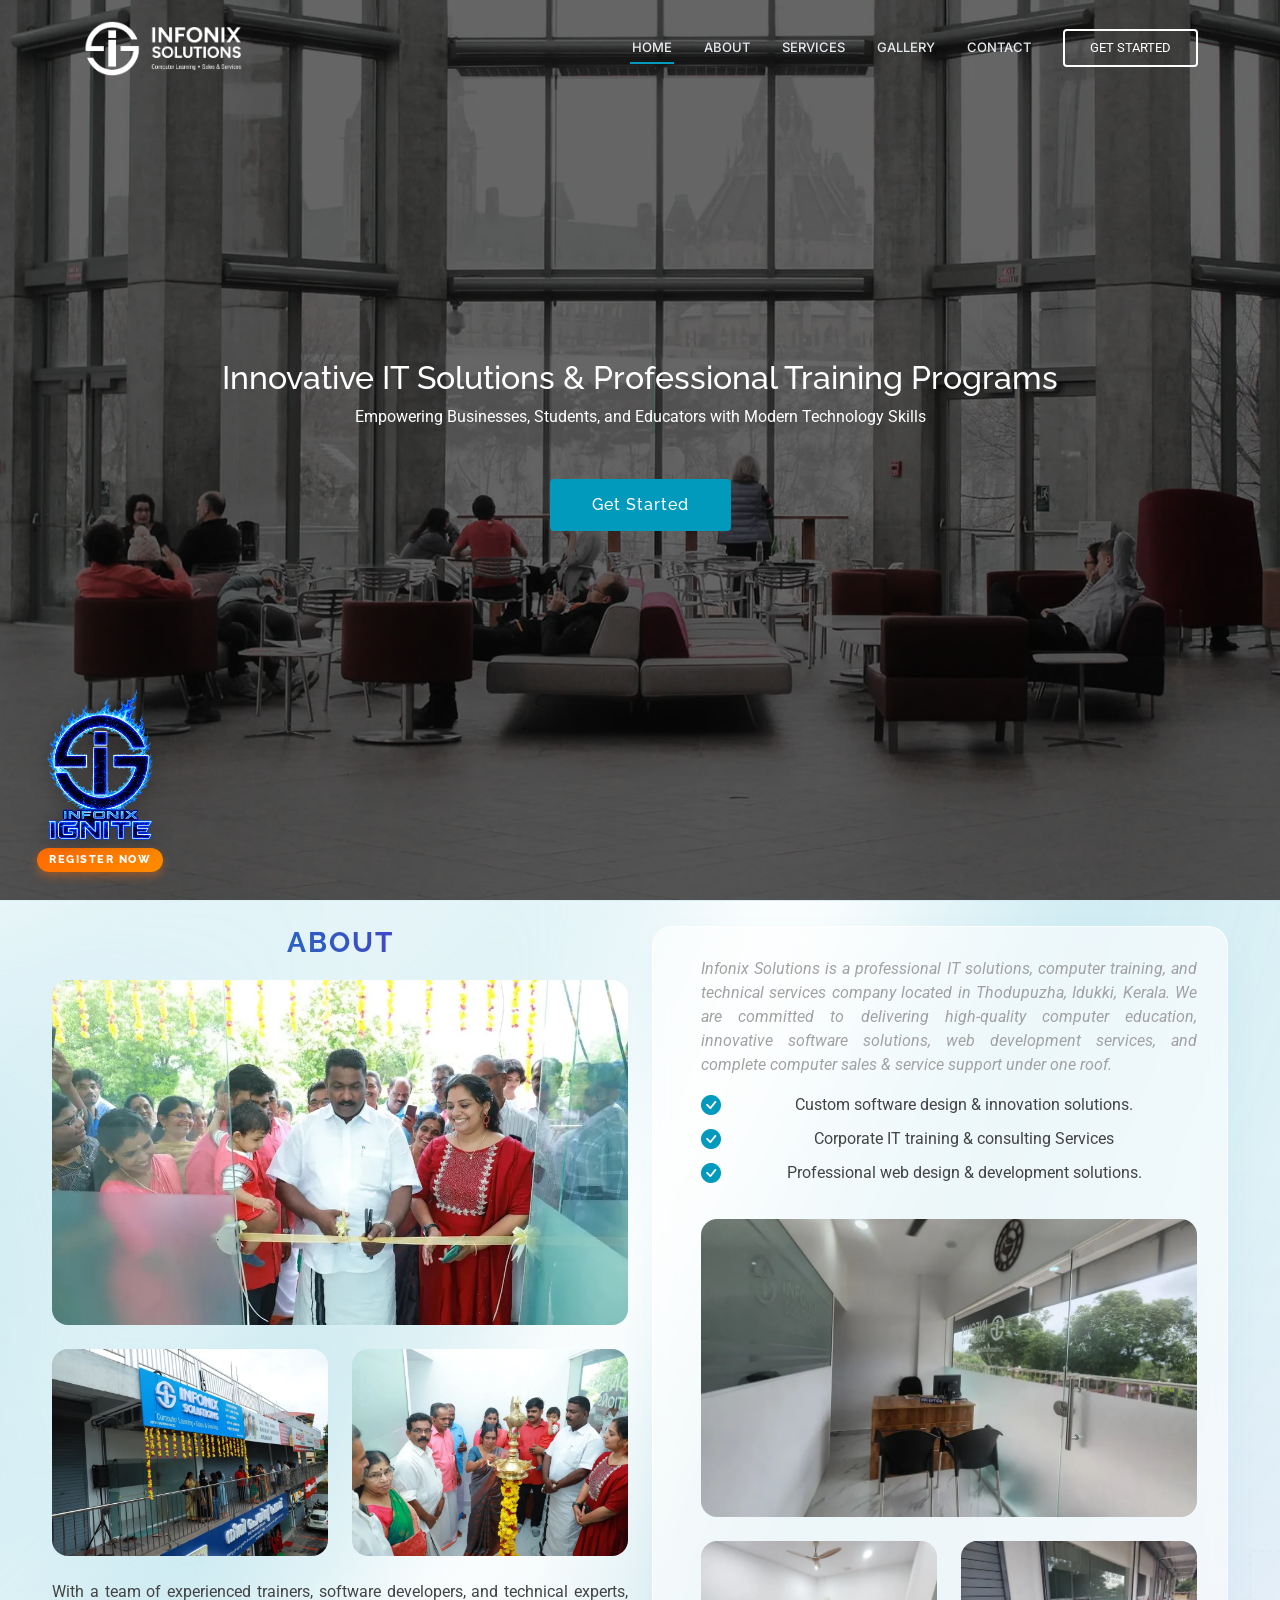
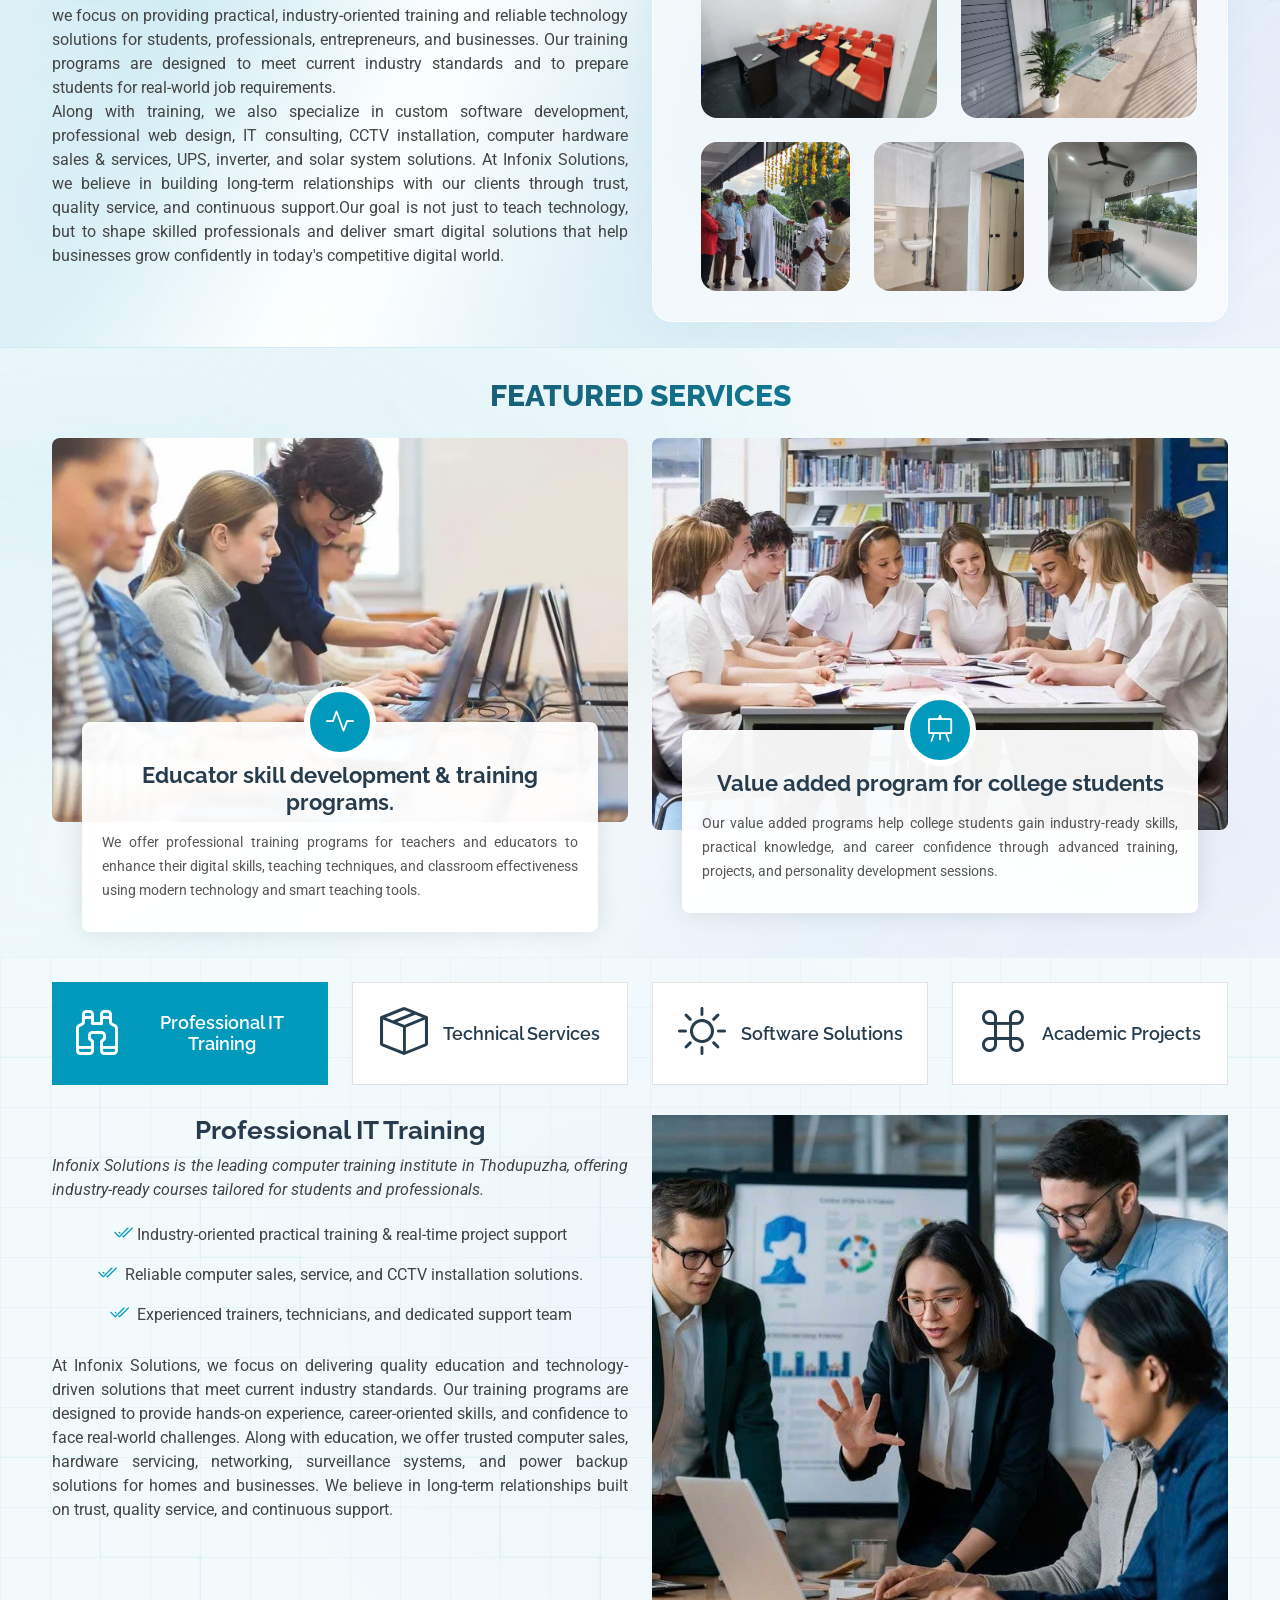
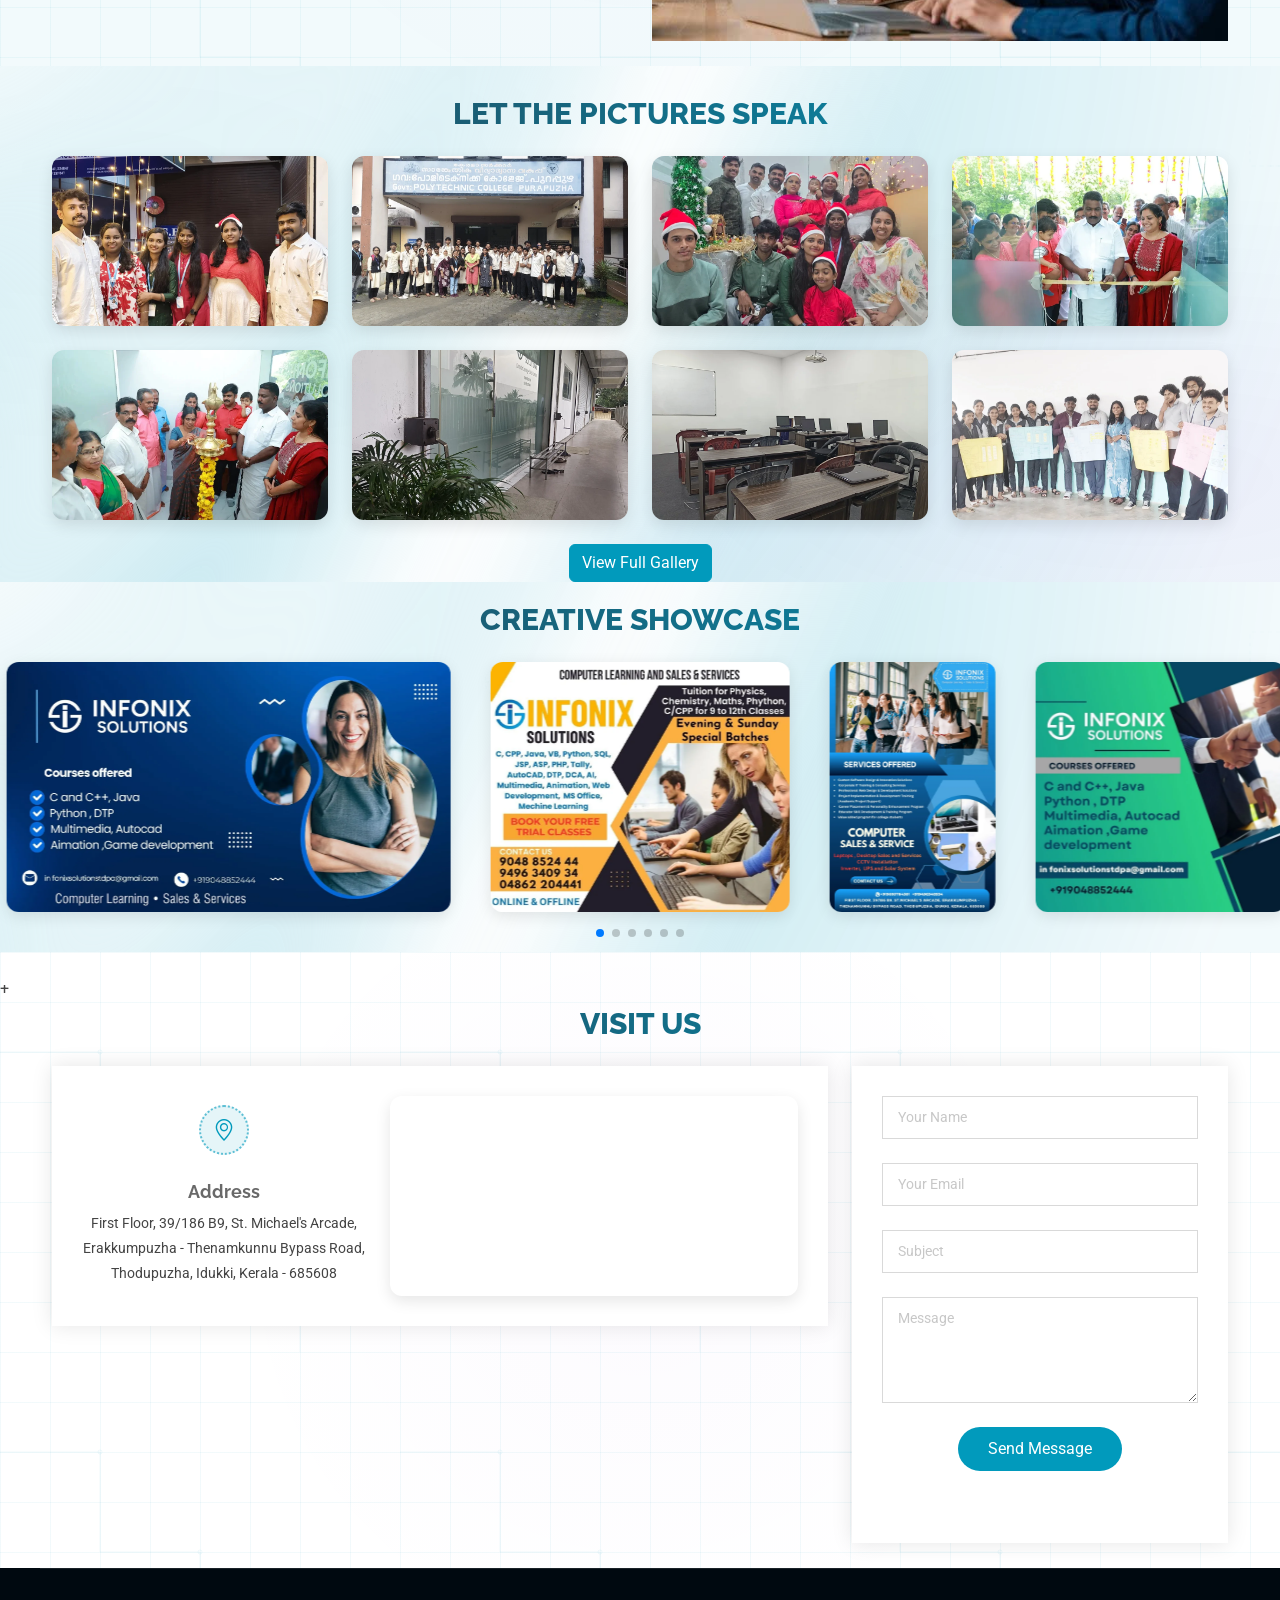
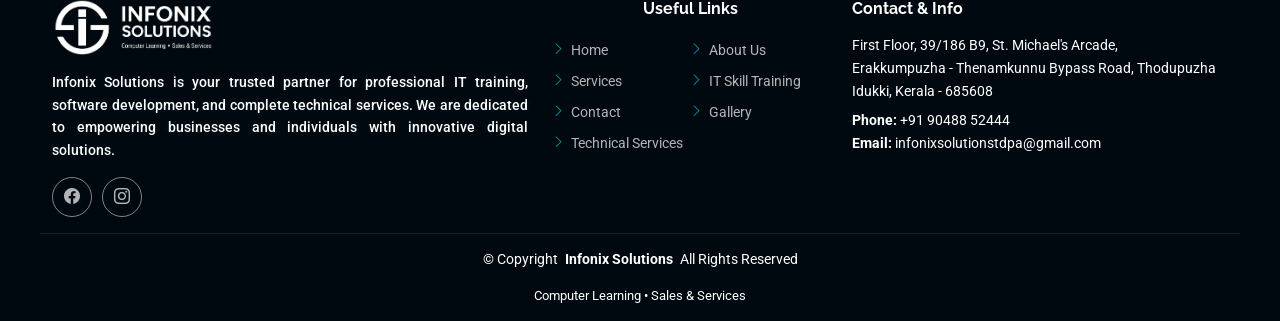
<file: index.html>
<!DOCTYPE html>
<html lang="en">

<head>
  <meta charset="utf-8">
  <meta content="width=device-width, initial-scale=1.0" name="viewport">
  <title>INFONIX SOLUTIONS</title>
  <meta name="description"
    content="Infonix Solutions is a leading IT training and technical services provider in Thodupuzha, Kerala. We offer professional computer training, software development, web design, and hardware services.">
  <meta name="keywords"
    content="Infonix Solutions, IT training Kerala, Computer course Thodupuzha, software development Idukki, web design Kerala, CCTV installation Thodupuzha, computer sales and service">

  <!-- Favicons -->
  <link href="assets/img/Infonix_logo_S.webp" rel="icon">
  <link href="assets/img/apple-touch-icon.webp" rel="apple-touch-icon">

  <!-- Fonts -->
  <link href="https://fonts.googleapis.com" rel="preconnect">
  <link href="https://fonts.gstatic.com" rel="preconnect" crossorigin>
  <link
    href="https://fonts.googleapis.com/css2?family=Roboto:ital,wght@0,100;0,300;0,400;0,500;0,700;0,900;1,100;1,300;1,400;1,500;1,700;1,900&family=Raleway:ital,wght@0,100;0,200;0,300;0,400;0,500;0,600;0,700;0,800;0,900;1,100;1,200;1,300;1,400;1,500;1,600;1,700;1,800;1,900&family=Inter:wght@100;200;300;400;500;600;700;800;900&display=swap"
    rel="stylesheet">

  <!-- Vendor CSS Files -->
  <link href="assets/vendor/bootstrap/css/bootstrap.min.css" rel="stylesheet">
  <link href="assets/vendor/bootstrap-icons/bootstrap-icons.css" rel="stylesheet">
  <link href="assets/vendor/aos/aos.css" rel="stylesheet">
  <link href="assets/vendor/glightbox/css/glightbox.min.css" rel="stylesheet">
  <link href="assets/vendor/swiper/swiper-bundle.min.css" rel="stylesheet">

  <!-- Main CSS File -->
  <link href="assets/css/main.css" rel="stylesheet">

  <!-- Custom Styles for Bottom Left Badge (Ensures cache-bypassing display) -->
  <style>
    .ignite-badge-container {
      position: fixed;
      left: 20px;
      bottom: 20px;
      z-index: 9999;
      transition: all 0.3s ease-in-out;
    }
    .ignite-badge-link {
      display: flex;
      flex-direction: column;
      align-items: center;
      justify-content: center;
      background: transparent;
      padding: 0;
      border-radius: 0;
      border: none;
      box-shadow: none;
      text-decoration: none;
      transition: all 0.3s ease-in-out;
    }
    .ignite-badge-text {
      font-family: "Raleway", sans-serif;
      font-size: 11px;
      font-weight: 800;
      color: #ffffff;
      background: linear-gradient(135deg, #ff6b00, #ff8c00);
      padding: 4px 12px;
      border-radius: 20px;
      text-transform: uppercase;
      letter-spacing: 1.5px;
      margin-bottom: 8px;
      box-shadow: 0 4px 10px rgba(255, 107, 0, 0.4);
      transition: all 0.3s ease;
      white-space: nowrap;
    }
    .ignite-badge-link:hover .ignite-badge-text {
      background: linear-gradient(135deg, #019abc, #00b4db);
      box-shadow: 0 4px 12px rgba(1, 154, 188, 0.5);
      transform: translateY(-2px) scale(1.05);
    }
    .ignite-badge-link img {
      height: 160px;
      width: auto;
      display: block;
      filter: drop-shadow(0 4px 10px rgba(0, 0, 0, 0.25));
      transition: all 0.3s cubic-bezier(0.175, 0.885, 0.32, 1.275);
    }
    .ignite-badge-link:hover img {
      transform: translateY(-6px) scale(1.08);
      filter: drop-shadow(0 10px 20px rgba(1, 154, 188, 0.5));
    }
    @media (max-width: 576px) {
      .ignite-badge-container {
        left: 10px;
        bottom: 10px;
      }
      .ignite-badge-text {
        font-size: 9px;
        padding: 3px 8px;
        margin-bottom: 4px;
        letter-spacing: 1px;
      }
      .ignite-badge-link img {
        height: 85px;
      }
    }
  </style>

  <!-- =======================================================
  * Template Name: Dewi
  * Template URL: https://bootstrapmade.com/dewi-free-multi-purpose-html-template/
  * Updated: Aug 07 2024 with Bootstrap v5.3.3
  * Author: BootstrapMade.com
  * License: https://bootstrapmade.com/license/
  ======================================================== -->
</head>

<body class="index-page">

  <header id="header" class="header d-flex align-items-center fixed-top">
    <div class="container-fluid container-xl position-relative d-flex align-items-center">

      <a href="index.html" class="logo d-flex align-items-center me-auto">
        <!-- Uncomment the line below if you also wish to use an image logo -->
        <img src="assets/img/infonix logo-white.webp" alt="">
        <!-- <h1 class="sitename">INFONIX<br>SOLUTIONS</h1> -->
      </a>
      <nav id="navmenu" class="navmenu">
        <ul>
          <li><a href="#hero" class="active">Home</a></li>
          <li><a href="#about">About</a></li>
          <li><a href="#services">Services</a></li>
          <li><a href="#gallery">Gallery</a></li>
          <li><a href="#contact">Contact</a></li>
        </ul>
        <i class="mobile-nav-toggle d-xl-none bi bi-list"></i>
      </nav>
      <a class="cta-btn" href="index.html#about">Get Started</a>
    </div>
  </header>
  <main class="main">
    <!-- Hero Section -->
    <section id="hero" class="hero section dark-background">

      <!-- Background Slider -->
      <div class="hero-slider">
        <img src="assets/img/hero-bg.webp" class="active" alt="IT Solutions">
        <img src="assets/img/hero-bg-1.webp" alt="Professional Training">
        <img src="assets/img/hero-bg-2.webp" alt="Professional Training">
        <img src="assets/img/hero-bg-3.webp" alt="Professional Training">
      </div>

      <!-- Fixed Text Content -->
      <div class="container hero-content d-flex flex-column align-items-center">
        <h2 data-aos="fade-up" data-aos-delay="100" style="text-align:center;">
          Innovative IT Solutions & Professional Training Programs
        </h2>

        <p data-aos="fade-up" data-aos-delay="200">
          Empowering Businesses, Students, and Educators with Modern Technology Skills
        </p>

        <div class="d-flex mt-4" data-aos="fade-up" data-aos-delay="300">
          <a href="#about" class="btn-get-started">Get Started</a>
        </div>
      </div>

    </section>


    <!-- /Hero Section -->
    <!-- About Section -->
    <section id="about" class="about section bg-light-blue tech-pattern-light elegant-about-theme">
      <div class="container">
        <div class="row gy-4">
          <div class="col-lg-6" data-aos="fade-up" data-aos-delay="100">
            <h3>ABOUT</h3>

            <!-- Main Slider (Top) -->
            <div class="about-slider-main position-relative rounded-4 mb-4 overflow-hidden" style="padding-top: 60%;">
              <img src="assets/img/about.webp" class="active" alt="Infonix Solutions">
              <img src="assets/img/about-extra-1.webp" alt="Infonix Solutions">
              <img src="assets/img/about-main-2.webp" alt="Infonix Solutions">
              <img src="assets/img/about-extra-5.webp" alt="Infonix Solutions">
              <img src="assets/img/about-main-3.webp" alt="Infonix Solutions">
              <img src="assets/img/about-extra-8.webp" alt="Infonix Solutions">
            </div>

            <!-- Two Sub-Sliders (Bottom Row) -->
            <div class="row mb-4">
              <div class="col-6">
                <div class="about-slider-sub-1 position-relative rounded-4 overflow-hidden" style="padding-top: 75%;">
                  <img src="assets/img/about-slider-1.webp" class="active" alt="Infonix Activity">
                  <img src="assets/img/about-extra-2.webp" alt="Infonix Activity">
                  <img src="assets/img/about-sub-1-2.webp" alt="Infonix Activity">
                  <img src="assets/img/about-extra-6.webp" alt="Infonix Activity">
                  <img src="assets/img/about-sub-1-3.webp" alt="Infonix Activity">
                  <img src="assets/img/about-extra-9.webp" alt="Infonix Activity">
                  <img src="assets/img/about-extra-4.webp" alt="Infonix Activity">
                </div>
              </div>
              <div class="col-6">
                <div class="about-slider-sub-2 position-relative rounded-4 overflow-hidden" style="padding-top: 75%;">
                  <img src="assets/img/about-slider-2.webp" class="active" alt="Infonix Activity">
                  <img src="assets/img/about-extra-3.webp" alt="Infonix Activity">
                  <img src="assets/img/about-sub-2-2.webp" alt="Infonix Activity">
                  <img src="assets/img/about-extra-7.webp" alt="Infonix Activity">
                  <img src="assets/img/about-sub-2-3.webp" alt="Infonix Activity">
                  <img src="assets/img/about-extra-10.webp" alt="Infonix Activity">
                </div>
              </div>
            </div>
            <p>With a team of experienced trainers, software developers, and technical experts, we focus on providing
              practical, industry-oriented training and reliable technology solutions for students, professionals,
              entrepreneurs, and businesses. Our training programs are designed to meet current industry standards and
              to prepare students for real-world job requirements.
              <br> Along with training, we also specialize in custom software development, professional web design,
              IT consulting, CCTV installation, computer hardware sales & services, UPS, inverter, and solar system
              solutions. At Infonix Solutions, we believe in building long-term relationships with our clients through
              trust, quality service, and continuous support.Our goal is not just to teach technology, but to shape
              skilled professionals and deliver smart digital solutions that help businesses grow confidently in today's
              competitive digital world.
            </p>
          </div>
          <div class="col-lg-6" data-aos="fade-up" data-aos-delay="250">
            <div class="content ps-0 ps-lg-5">
              <p class="fst-italic">
                Infonix Solutions is a professional IT solutions, computer training, and technical services company
                located in Thodupuzha, Idukki, Kerala. We are committed to delivering high-quality computer education,
                innovative software solutions, web development services, and complete computer sales & service support
                under one roof.
              </p>
              <ul>
                <li><i class="bi bi-check-circle-fill"></i> <span>Custom software design & innovation solutions.</span>
                </li>
                <li><i class="bi bi-check-circle-fill"></i> <span>Corporate IT training & consulting Services</span>
                </li>
                <li><i class="bi bi-check-circle-fill"></i> <span>Professional web design & development
                    solutions.</span></li>
              </ul>
              <!-- <p>
                With a team of experienced trainers, software developers, and technical experts, we focus on providing
                practical, industry-oriented training and reliable technology solutions for students, professionals,
                entrepreneurs, and businesses. Our training programs are designed to meet current industry standards and
                to prepare students for real-world job requirements.
              </p> -->
              <!-- Right Main Slider -->
              <div class="about-slider-right-main position-relative mt-4 rounded-4 overflow-hidden"
                style="padding-top: 60%;">
                <img src="assets/img/about-right-main-1.webp" class="active" alt="Infonix Solutions">
                <img src="assets/img/about-right-main-2.webp" alt="Infonix Solutions">
                <img src="assets/img/about-right-main-3.webp" alt="Infonix Solutions">
              </div>

              <!-- Right Two Sub-Sliders -->
              <div class="row mt-4">
                <div class="col-6">
                  <div class="about-slider-right-sub-1 position-relative rounded-4 overflow-hidden"
                    style="padding-top: 75%;">
                    <img src="assets/img/about-right-sub-1-1.webp" class="active" alt="Infonix Activity">
                    <img src="assets/img/about-right-sub-1-2.webp" alt="Infonix Activity">
                    <img src="assets/img/about-right-sub-1-3.webp" alt="Infonix Activity">
                  </div>
                </div>
                <div class="col-6">
                  <div class="about-slider-right-sub-2 position-relative rounded-4 overflow-hidden"
                    style="padding-top: 75%;">
                    <img src="assets/img/about-right-sub-2-1.webp" class="active" alt="Infonix Activity">
                    <img src="assets/img/about-right-sub-2-2.webp" alt="Infonix Activity">
                    <img src="assets/img/about-right-sub-2-3.webp" alt="Infonix Activity">
                  </div>
                </div>
              </div>

              <!-- Extra New Row (3 columns) -->
              <div class="row mt-4">
                <div class="col-4">
                  <div class="about-slider-new-1 position-relative rounded-4 overflow-hidden"
                    style="padding-top: 100%;">
                    <img src="assets/img/about-new-1-1.webp" class="active" alt="Infonix Activity">
                    <img src="assets/img/about-new-1-2.webp" alt="Infonix Activity">
                    <img src="assets/img/about-new-1-3.webp" alt="Infonix Activity">
                  </div>
                </div>
                <div class="col-4">
                  <div class="about-slider-new-2 position-relative rounded-4 overflow-hidden"
                    style="padding-top: 100%;">
                    <img src="assets/img/about-new-2-1.webp" class="active" alt="Infonix Activity">
                    <img src="assets/img/about-new-2-2.webp" alt="Infonix Activity">
                    <img src="assets/img/about-new-2-3.webp" alt="Infonix Activity">
                  </div>
                </div>
                <div class="col-4">
                  <div class="about-slider-new-3 position-relative rounded-4 overflow-hidden"
                    style="padding-top: 100%;">
                    <img src="assets/img/about-new-3-1.webp" class="active" alt="Infonix Activity">
                    <img src="assets/img/about-new-3-2.webp" alt="Infonix Activity">
                    <img src="assets/img/about-new-3-3.webp" alt="Infonix Activity">
                  </div>
                </div>
              </div>
            </div>
          </div>
        </div>
      </div>
    </section>
    <!-- /About Section -->
    <!-- Services Section -->
    <section id="services" class="services section bg-light-blue coding-overlay tech-pattern-light">
      <!-- Section Title -->
      <div class="container section-title" data-aos="fade-up">
        <!-- <h2>Services</h2> -->
        <p>Featured Services<br></p>
      </div><!-- End Section Title -->
      <div class="container" data-aos="fade-up" data-aos-delay="100">
        <div class="row gy-4">
          <div class="col-lg-6 col-md-6" data-aos="zoom-in" data-aos-delay="200">
            <div class="service-item">
              <div class="img">
                <img src="assets/img/services.webp" class="img-fluid" alt="services-img">
              </div>
              <div class="details position-relative">
                <div class="icon">
                  <i class="bi bi-activity"></i>
                </div>
                <a href="service-details.html" class="stretched-link">
                  <h3>Educator skill development & training programs.</h3>
                </a>
                <p>We offer professional training programs for teachers and educators to enhance their digital skills,
                  teaching techniques, and classroom effectiveness using modern technology and smart teaching tools.</p>
              </div>
            </div>
          </div><!-- End Service Item -->

          <div class="col-lg-6 col-md-6" data-aos="zoom-in" data-aos-delay="400">
            <div class="service-item">
              <div class="img">
                <img src="assets/img/valueprogram.webp" class="img-fluid" alt="services-img">
              </div>
              <div class="details position-relative">
                <div class="icon">
                  <i class="bi bi-easel"></i>
                </div>
                <a href="valueprogram.html" class="stretched-link">
                  <h3>Value added program for college students</h3>
                </a>
                <p>Our value added programs help college students gain industry-ready skills,
                  practical knowledge, and career confidence through advanced training, projects, and personality
                  development sessions.</p>
              </div>
            </div>
          </div><!-- End Service Item -->
        </div>
      </div>
    </section><!-- /Services Section -->
    <!-- Features Section -->
    <section id="features" class="features section bg-light-blue circuit-pattern">
      <div class="container">
        <ul class="nav nav-tabs row  d-flex" data-aos="fade-up" data-aos-delay="100">
          <li class="nav-item col-3">
            <a class="nav-link active show" data-bs-toggle="tab" data-bs-target="#features-tab-1">
              <i class="bi bi-binoculars"></i>
              <h4 class="d-none d-lg-block">Professional IT Training</h4>
            </a>
          </li>
          <li class="nav-item col-3">
            <a class="nav-link" data-bs-toggle="tab" data-bs-target="#features-tab-2">
              <i class="bi bi-box-seam"></i>
              <h4 class="d-none d-lg-block">Technical Services</h4>
            </a>
          </li>
          <li class="nav-item col-3">
            <a class="nav-link" data-bs-toggle="tab" data-bs-target="#features-tab-3">
              <i class="bi bi-brightness-high"></i>
              <h4 class="d-none d-lg-block">Software Solutions</h4>
            </a>
          </li>
          <li class="nav-item col-3">
            <a class="nav-link" data-bs-toggle="tab" data-bs-target="#features-tab-4">
              <i class="bi bi-command"></i>
              <h4 class="d-none d-lg-block">Academic Projects</h4>
            </a>
          </li>
        </ul><!-- End Tab Nav -->
        <div class="tab-content" data-aos="fade-up" data-aos-delay="200">
          <div class="tab-pane fade active show" id="features-tab-1">
            <div class="row">
              <div class="col-lg-6 order-2 order-lg-1 mt-3 mt-lg-0">
                <h3>Professional IT Training</h3>
                <p class="fst-italic">
                  Infonix Solutions is the leading computer training institute in Thodupuzha, offering industry-ready
                  courses tailored for students and professionals.
                </p>
                <ul>
                  <li><i class="bi bi-check2-all"></i><span>Industry-oriented practical training & real-time project
                      support</span></li>
                  <li><i class="bi bi-check2-all"></i> <span>Reliable computer sales, service, and CCTV installation
                      solutions</span>.</li>
                  <li><i class="bi bi-check2-all"></i> <span>Experienced trainers, technicians, and dedicated support
                      team</span></li>
                </ul>
                <p>
                  At Infonix Solutions, we focus on delivering quality education and technology-driven solutions that
                  meet current industry standards. Our training programs are designed to provide hands-on experience,
                  career-oriented skills, and confidence to face real-world challenges. Along with education, we offer
                  trusted computer sales, hardware servicing, networking, surveillance systems, and power backup
                  solutions for homes and businesses. We believe in long-term relationships built on trust, quality
                  service, and continuous support.
                </p>
              </div>
              <div class="col-lg-6 order-1 order-lg-2 text-center">
                <img src="assets/img/it training.jpg" alt="" class="img-fluid">
              </div>
            </div>
          </div><!-- End Tab Content Item -->
          <div class="tab-pane fade" id="features-tab-2">
            <div class="row">
              <div class="col-lg-6 order-2 order-lg-1 mt-3 mt-lg-0">
                <h3>Comprehensive Technical Services</h3>
                <p>
                  We provide expert technical support, including computer sales, hardware servicing, and networking
                  solutions. Our goal is to ensure your infrastructure is always up and running.
                </p>
                <p class="fst-italic">
                  From CCTV installation to UPS and solar solutions, we cover all your technical needs with precision
                  and care.
                </p>
                <ul>
                  <li><i class="bi bi-check2-all"></i> <span>Industry-oriented practical training & real-time project
                      support</span></li>
                  <li><i class="bi bi-check2-all"></i> <span>Reliable computer sales, service, and CCTV installation
                      solutions</span></li>
                  <li><i class="bi bi-check2-all"></i> <span>Experienced trainers, technicians, and dedicated support
                      team</span></li>
                </ul>
              </div>
              <div class="col-lg-6 order-1 order-lg-2 text-center">
                <img src="assets/img/working-1.webp" alt="" class="img-fluid">
              </div>
            </div>
          </div><!-- End Tab Content Item -->
          <div class="tab-pane fade" id="features-tab-3">
            <div class="row">
              <div class="col-lg-6 order-2 order-lg-1 mt-3 mt-lg-0">
                <h3>Innovative Software Solutions</h3>
                <p>
                  We specialize in developing custom software and high-performance websites tailored to your business
                  needs. Our team uses the latest technologies to build scalable and secure digital products.
                </p>
                <ul>
                  <li><i class="bi bi-check2-all"></i> <span>Industry-oriented practical training & real-time project
                      support</span></li>
                  <li><i class="bi bi-check2-all"></i> <span>Reliable computer sales, service, and CCTV installation
                      solutions</span></li>
                  <li><i class="bi bi-check2-all"></i> <span>Experienced trainers, technicians, and dedicated support
                      team</span></li>
                </ul>
                <p class="fst-italic">
                  At Infonix Solutions, we focus on delivering quality education and technology-driven solutions that
                  meet current industry standards. Our training programs are designed to provide hands-on experience,
                  career-oriented skills, and confidence to face real-world challenges. Along with education, we offer
                  trusted computer sales, hardware servicing, networking, surveillance systems, and power backup
                  solutions for homes and businesses. We believe in long-term relationships built on trust, quality
                  service, and continuous support.
                </p>
              </div>
              <div class="col-lg-6 order-1 order-lg-2 text-center">
                <img src="assets/img/working-3.webp" alt="" class="img-fluid">
              </div>
            </div>
          </div><!-- End Tab Content Item -->
          <div class="tab-pane fade" id="features-tab-4">
            <div class="row">
              <div class="col-lg-6 order-2 order-lg-1 mt-3 mt-lg-0">
                <h3>Academic Project Support</h3>
                <p>
                  Empowering students with hands-on experience through final year project guidance and technical
                  support. We help you bridge the gap between academic learning and industry requirements.
                </p>
                <p class="fst-italic">
                  At Infonix Solutions, we focus on delivering quality education and technology-driven solutions that
                  meet current industry standards. Our training programs are designed to provide hands-on experience,
                  career-oriented skills, and confidence to face real-world challenges. Along with education, we offer
                  trusted computer sales, hardware servicing, networking, surveillance systems, and power backup
                  solutions for homes and businesses. We believe in long-term relationships built on trust, quality
                  service, and continuous support.
                </p>
                <ul>
                  <li><i class="bi bi-check2-all"></i> <span>Industry-oriented practical training & real-time project
                      support</span></li>
                  <li><i class="bi bi-check2-all"></i> <span>Reliable computer sales, service, and CCTV installation
                      solutions</span></li>
                  <li><i class="bi bi-check2-all"></i> <span>Experienced trainers, technicians, and dedicated support
                      team</span></li>

                </ul>
              </div>
              <div class="col-lg-6 order-1 order-lg-2 text-center">
                <img src="assets/img/working-4.webp" alt="" class="img-fluid">
              </div>
            </div>
          </div><!-- End Tab Content Item -->
        </div>
      </div>
    </section><!-- /Features Section -->

    <!-- Team Section -->
    <section id="gallery" class="team section bg-light-blue tech-pattern-light pb-0">
      <!-- Section Title -->
      <div class="container section-title" data-aos="fade-up">
        <!-- <h2>Gallery</h2> -->
        <p>let the pictures speak</p>
      </div>
      <!-- End Section Title -->

      <div class="container">

        <div class="row gy-4">

          <div class="col-lg-3 col-md-6" data-aos="fade-up" data-aos-delay="100">
            <div class="member">
              <div class="pic"><img src="assets/img/team/team-1.webp" class="img-fluid" alt=""></div>
            </div>
          </div><!-- End Team Member -->

          <div class="col-lg-3 col-md-6" data-aos="fade-up" data-aos-delay="200">
            <div class="member">
              <div class="pic"><img src="assets/img/team/team-2.webp" class="img-fluid" alt=""></div>
            </div>
          </div><!-- End Team Member -->

          <div class="col-lg-3 col-md-6" data-aos="fade-up" data-aos-delay="300">
            <div class="member">
              <div class="pic"><img src="assets/img/team/team-3.webp" class="img-fluid" alt=""></div>
            </div>
          </div><!-- End Team Member -->

          <div class="col-lg-3 col-md-6" data-aos="fade-up" data-aos-delay="400">
            <div class="member">
              <div class="pic"><img src="assets/img/team/team-4.webp" class="img-fluid" alt=""></div>
            </div>
          </div><!-- End Team Member -->

          <div class="col-lg-3 col-md-6" data-aos="fade-up" data-aos-delay="100">
            <div class="member">
              <div class="pic"><img src="assets/img/team/team-5.webp" class="img-fluid" alt=""></div>
            </div>
          </div><!-- End Team Member -->

          <div class="col-lg-3 col-md-6" data-aos="fade-up" data-aos-delay="200">
            <div class="member">
              <div class="pic"><img src="assets/img/team/team-6.webp" class="img-fluid" alt=""></div>
            </div>
          </div><!-- End Team Member -->

          <div class="col-lg-3 col-md-6" data-aos="fade-up" data-aos-delay="300">
            <div class="member">
              <div class="pic"><img src="assets/img/team/team-7.webp" class="img-fluid" alt=""></div>
            </div>
          </div><!-- End Team Member -->

          <div class="col-lg-3 col-md-6" data-aos="fade-up" data-aos-delay="400">
            <div class="member">
              <div class="pic"><img src="assets/img/team/team-8.webp" class="img-fluid" alt=""></div>
            </div>
          </div><!-- End Team Member -->

        </div>

        <div class="text-center mt-4" data-aos="fade-up" data-aos-delay="400">
          <a href="gallery.html" class="btn btn-primary" id="galleryBtn">
            View Full Gallery
          </a>
        </div>

      </div>

    </section><!-- /Team Section -->
    <!-- infonix posters -->
    <section class="poster-section bg-light-blue tech-pattern-light">
      <!-- <div class="container">
    <h6 class="sub-title">OUR GALLERY</h6>
    <h2 class="main-title">LATEST POSTERS & HIGHLIGHTS</h2> -->
      <div class="container section-title" data-aos="fade-up">
        <!-- <h2>posters</h2> -->
        <p>Creative Showcase</p>
      </div>
      <div class="isotope-layout poster-carousel init-swiper" data-default-filter="*" data-layout="masonry"
        data-sort="original-order">

        <script type="application/json" class="swiper-config">
          {
            "loop": true,
            "speed": 600,
            "autoplay": {
              "delay": 5000
            },
            "slidesPerView": "auto",
            "centeredSlides": true,
            "pagination": {
              "el": ".swiper-pagination",
              "type": "bullets",
              "clickable": true
            },
            "breakpoints": {
              "320": {
                "spaceBetween": 20
              },
              "1200": {
                "spaceBetween": 40
              }
            }
          }
        </script>

        <div class="swiper-wrapper align-items-center">
          <div class="swiper-slide">
            <a href="assets/img/posters/poster-1.webp" class="glightbox" data-gallery="posters-gallery">
              <img src="assets/img/posters/poster-1.webp" alt="Poster 1">
            </a>
          </div>
          <div class="swiper-slide">
            <a href="assets/img/posters/poster-2.webp" class="glightbox" data-gallery="posters-gallery">
              <img src="assets/img/posters/poster-2.webp" alt="Poster 2">
            </a>
          </div>
          <div class="swiper-slide">
            <a href="assets/img/posters/poster-3.webp" class="glightbox" data-gallery="posters-gallery">
              <img src="assets/img/posters/poster-3.webp" alt="Poster 3">
            </a>
          </div>
          <div class="swiper-slide">
            <a href="assets/img/posters/poster-4.webp" class="glightbox" data-gallery="posters-gallery">
              <img src="assets/img/posters/poster-4.webp" alt="Poster 4">
            </a>
          </div>
          <div class="swiper-slide">
            <a href="assets/img/posters/poster-5.webp" class="glightbox" data-gallery="posters-gallery">
              <img src="assets/img/posters/poster-5.webp" alt="Poster 5">
            </a>
          </div>
          <div class="swiper-slide">
            <a href="assets/img/posters/poster-6.webp" class="glightbox" data-gallery="posters-gallery">
              <img src="assets/img/posters/poster-6.webp" alt="Poster 6">
            </a>
          </div>
        </div>
        <div class="swiper-pagination"></div>
      </div>
      </div>
    </section>

    <!-- infonix posters end -->
    <!-- Contact Section -->
    <section id="contact" class="contact section circuit-pattern">+
      <!-- Section Title -->
      <div class="container section-title" data-aos="fade-up">
        <!-- <h2>Contact</h2> -->
        <p>Visit Us</p>
      </div><!-- End Section Title -->
      <div class="container" data-aos="fade-up" data-aos-delay="100">

        <div class="row gy-4">
          <div class="col-lg-8">
            <div class="row gy-4">
              <div class="col-lg-12">
                <div class="info-item" data-aos="fade-up" data-aos-delay="200"
                  style="padding: 30px; min-height: 250px;">
                  <div class="row align-items-center h-100">
                    <div class="col-md-5">
                      <div class="d-flex flex-column align-items-center text-center">
                        <i class="bi bi-geo-alt mb-3"
                          style="width: 50px; height: 50px; font-size: 22px; display: flex; align-items: center; justify-content: center; background: rgba(1, 154, 188, 0.1); border-radius: 50%; color: var(--accent-color);"></i>
                        <h3 class="mb-2">Address</h3>
                        <p class="mb-0" style="font-size: 14px; line-height: 1.8; color: var(--default-color);">
                          First Floor, 39/186 B9, St. Michael's Arcade,<br>
                          Erakkumpuzha - Thenamkunnu Bypass Road,<br>
                          Thodupuzha, Idukki, Kerala - 685608
                        </p>
                      </div>
                    </div>
                    <div class="col-md-7 mt-3 mt-md-0">
                      <div class="map-container"
                        style="width: 100%; height: 200px; overflow: hidden; border-radius: 12px; box-shadow: 0 5px 15px rgba(0,0,0,0.1);">
                        <iframe
                          src="https://www.google.com/maps/embed?pb=!1m18!1m12!1m3!1d3930.466914261021!2d76.69989687400594!3d9.895014174834536!2m3!1f0!2f0!3f0!3m2!1i1024!2i768!4f13.1!3m3!1m2!1s0x3b07c5dfdd25457d%3A0xb6b4eaf7e58bbac1!2sInfonix%20Solutions!5e0!3m2!1sen!2sus!4v1770273552191!5m2!1sen!2sus"
                          width="100%" height="100%" style="border:0; min-height: 200px;" allowfullscreen=""
                          loading="lazy" referrerpolicy="no-referrer-when-downgrade">
                        </iframe>
                      </div>
                    </div>
                  </div>
                </div>
              </div><!-- End Info Item -->
              <div class="col-md-6">
                <a href="tel:+919496340934"
                  class="info-item d-flex flex-column justify-content-center align-items-center h-100"
                  data-aos="fade-up" data-aos-delay="300" style="text-decoration: none; color: inherit;">
                  <i class="bi bi-telephone"></i>
                  <h3>Call Us</h3>
                  <p>+91 98957 84381</p>
                  <p>+91 94963 40934</p>
                </a>
              </div><!-- End Info Item -->
              <div class="col-md-6">
                <a href="mailto:infonixsolutionstdpa@gmail.com"
                  class="info-item d-flex flex-column justify-content-center align-items-center h-100"
                  data-aos="fade-up" data-aos-delay="400" style="text-decoration: none; color: inherit;">
                  <i class="bi bi-envelope"></i>
                  <h3>Email Us</h3>
                  <p>infonixsolutionstdpa@gmail.com</p>
                </a>
              </div><!-- End Info Item -->
            </div>
          </div>
          <div class="col-lg-4">
            <form action="forms/contact.php" method="post" class="php-email-form" data-aos="fade-up"
              data-aos-delay="500">
              <div class="row gy-4">
                <div class="col-md-12">
                  <input type="text" name="name" class="form-control" placeholder="Your Name" required="">
                </div>
                <div class="col-md-12">
                  <input type="email" class="form-control" name="email" placeholder="Your Email" required="">
                </div>
                <div class="col-md-12">
                  <input type="text" class="form-control" name="subject" placeholder="Subject" required="">
                </div>
                <div class="col-md-12">
                  <textarea class="form-control" name="message" rows="4" placeholder="Message" required=""></textarea>
                </div>
                <div class="col-md-12 text-center">
                  <div class="loading">Loading</div>
                  <div class="error-message"></div>
                  <div class="sent-message">Your message has been sent. Thank you!</div>
                  <button type="submit">Send Message</button>
                </div>
              </div>
            </form>
          </div><!-- End Contact Form -->
        </div>
      </div>
    </section><!-- /Contact Section -->
  </main>

  <footer id="footer" class="footer dark-background">

    <div class="container footer-top">
      <div class="row gy-4">

        <!-- About / Logo -->
        <div class="col-lg-5 col-md-12 footer-about">
          <a href="index.html" class="logo d-flex align-items-center mb-3">
            <img src="assets/img/infonix logo-white.webp" alt="Infonix Logo">
          </a>
          <p>
            Infonix Solutions is your trusted partner for professional IT training, software development,
            and complete technical services. We are dedicated to empowering businesses and individuals
            with innovative digital solutions.
          </p>
          <div class="social-links d-flex mt-3">
            <a href="#"><i class="bi bi-facebook"></i></a>
            <a href="#"><i class="bi bi-instagram"></i></a>
          </div>
        </div>

        <!-- Useful Links -->
        <div class="col-lg-3 col-md-6 footer-links">
          <h4>Useful Links</h4>
          <ul>
            <li><i class="bi bi-chevron-right"></i><a href="index.html">Home</a></li>
            <li><i class="bi bi-chevron-right"></i><a href="#about">About Us</a></li>
            <li><i class="bi bi-chevron-right"></i><a href="#services">Services</a></li>
            <li><i class="bi bi-chevron-right"></i><a href="service-details.html">IT Skill Training</a></li>
            <li><i class="bi bi-chevron-right"></i><a href="#contact">Contact</a></li>
            <li><i class="bi bi-chevron-right"></i><a href="#gallery">Gallery</a></li>
            <li><i class="bi bi-chevron-right"></i><a href="technicalservice.html">Technical Services</a></li>
          </ul>
        </div>

        <!-- Contact Section -->
        <div class="col-lg-4 col-md-6 footer-contact">
          <h4>Contact & Info</h4>
          <p>First Floor, 39/186 B9, St. Michael's Arcade,</p>
          <p>Erakkumpuzha - Thenamkunnu Bypass Road, Thodupuzha</p>
          <p>Idukki, Kerala - 685608</p>
          <p class="mt-2"><strong>Phone:</strong> <a href="tel:+919048852444"
              style="color: inherit; text-decoration: none;">+91 90488 52444</a></p>
          <p><strong>Email:</strong> <a href="mailto:infonixsolutionstdpa@gmail.com"
              style="color: inherit; text-decoration: none;">infonixsolutionstdpa@gmail.com</a></p>
        </div>
      </div>
    </div>

    <!-- Copyright -->
    <div class="container copyright text-center mt-3">
      <p>
        © Copyright <strong class="px-1 sitename">Infonix Solutions</strong>
        All Rights Reserved
      </p>
      <div class="credits">
        Computer Learning • Sales & Services
      </div>
    </div>
  </footer>

  <!-- Scroll Top -->
  <a href="#" id="scroll-top" class="scroll-top d-flex align-items-center justify-content-center"><i
      class="bi bi-arrow-up-short"></i></a>

  <!-- Contact Buttons -->
  <div class="contact-actions">
    <!-- Static Alert Messages moved outside to prevent hover triggers -->
    <div class="floating-alerts mb-2">
      <a href="technicalservice.html" class="static-alert-link" data-aos="fade-left" data-aos-delay="100">
        <i class="bi bi-info-circle-fill me-2"></i> Computer Sales & Service Available
      </a>
      <a href="technicalservice.html" class="static-alert-link" data-aos="fade-left" data-aos-delay="200">
        <i class="bi bi-broadcast me-2"></i> CCTV & Power Solutions
      </a>
    </div>

    <div class="services-wrapper">
      <div class="services-dropdown" id="servicesDropdown">
        <a href="#services" class="service-item-btn">Web Services</a>
        <a href="service-details.html" class="service-item-btn">Training Services</a>
        <a href="technicalservice.html" class="service-item-btn">Technology Supply & Services</a>
      </div>
      <button class="services-btn" id="servicesFab" title="Our Services">
        <span>Services Provided</span>
        <i class="bi bi-chevron-up ms-2"></i>
      </button>
    </div>

    <div class="contact-row">
      <a href="https://wa.me/919048852444" target="_blank" class="whatsapp-btn" title="Chat on WhatsApp">
        <i class="bi bi-whatsapp"></i>
      </a>
      <a href="tel:+919048852444" class="call-btn" title="Call Us">
        <i class="bi bi-telephone-fill"></i>
      </a>
    </div>
  </div>

  <!-- Floating Infonix Ignite Badge (Bottom Left) -->
  <div class="ignite-badge-container">
    <a href="ignite-register.html" class="ignite-badge-link" title="Infonix Ignite Registration">
      <img src="assets/img/InfonixIgnite.png" alt="Infonix Ignite Logo">
      <span class="ignite-badge-text">Register Now</span>
    </a>
  </div>


  <!-- Vendor JS Files -->
  <script src="assets/vendor/bootstrap/js/bootstrap.bundle.min.js"></script>
  <script src="assets/vendor/php-email-form/validate.js"></script>
  <script src="assets/vendor/aos/aos.js"></script>
  <script src="assets/vendor/glightbox/js/glightbox.min.js"></script>
  <script src="assets/vendor/purecounter/purecounter_vanilla.js"></script>
  <script src="assets/vendor/swiper/swiper-bundle.min.js"></script>
  <script src="assets/vendor/imagesloaded/imagesloaded.pkgd.min.js"></script>
  <script src="assets/vendor/isotope-layout/isotope.pkgd.min.js"></script>

  <!-- Main JS File -->
  <script src="assets/js/main.js"></script>


  <script>
    function startSlider(selector, interval = 4000) {
      const slides = document.querySelectorAll(selector);
      if (slides.length === 0) return;
      let current = 0;

      setInterval(() => {
        slides[current].classList.remove('active');
        current = (current + 1) % slides.length;
        slides[current].classList.add('active');
      }, interval);
    }

    startSlider('.hero-slider img', 3000);
    // About sliders with staggered timing
    startSlider('.about-slider-main img', 4000);
    startSlider('.about-slider-sub-1 img', 3500);
    startSlider('.about-slider-sub-2 img', 4500);
    // Right Side sliders
    startSlider('.about-slider-right-main img', 4200);
    startSlider('.about-slider-right-sub-1 img', 3800);
    startSlider('.about-slider-right-sub-2 img', 4700);

    // New 3-column row sliders
    startSlider('.about-slider-new-1 img', 4100);
    startSlider('.about-slider-new-2 img', 3900);
    startSlider('.about-slider-new-3 img', 4300);
  </script>


</body>

</html>
</file>
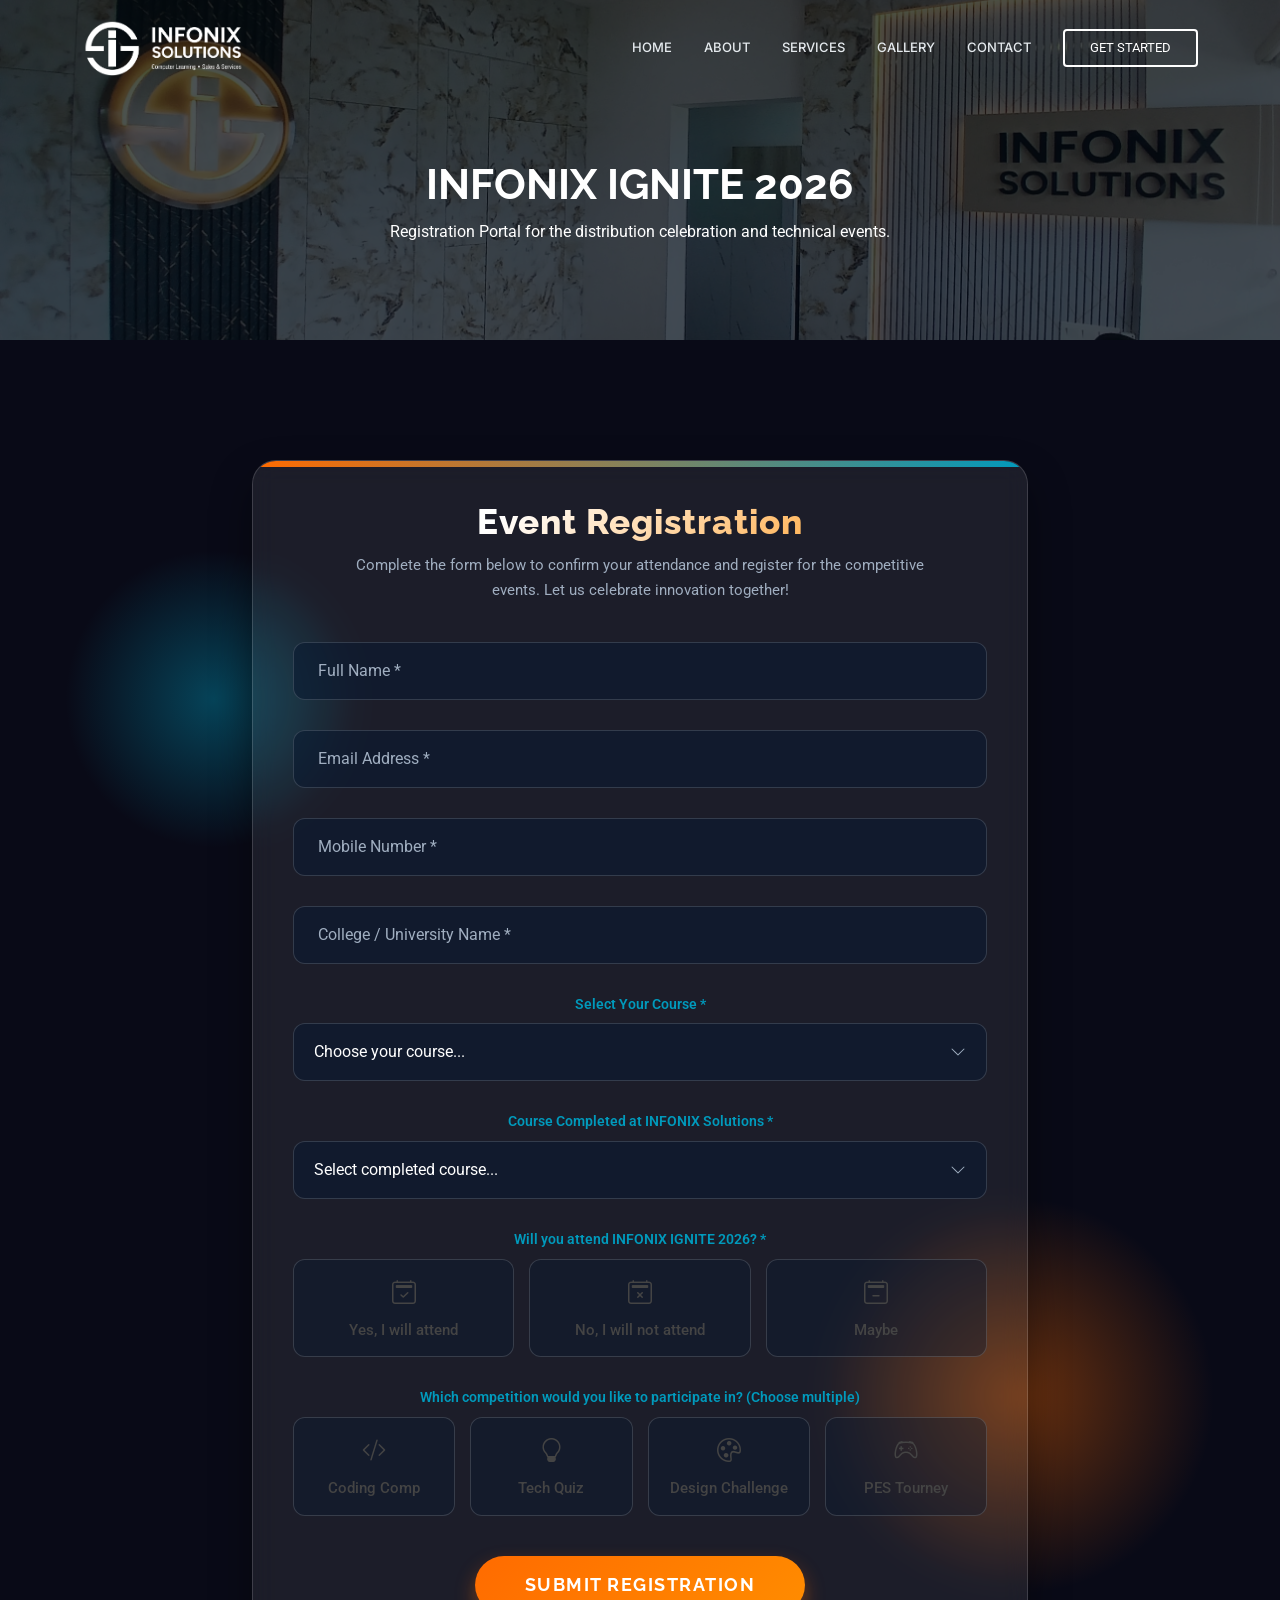
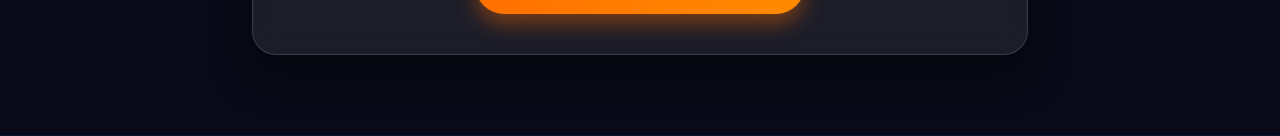
<file: ignite-register.html>
<!DOCTYPE html>
<html lang="en">

<head>
  <meta charset="utf-8">
  <meta content="width=device-width, initial-scale=1.0" name="viewport">
  <title>INFONIX IGNITE 2026 - Registration</title>
  <meta name="description"
    content="Register for INFONIX IGNITE 2026 - The Internship Distribution & Achievement Celebration of Infonix Solutions. Join technical competitions and celebrate innovation.">
  <meta name="keywords"
    content="Infonix Ignite 2026, Event Registration, Coding Competition, Tech Quiz, Design Challenge, PES Tournament, Thodupuzha">

  <!-- Favicons -->
  <link href="assets/img/Infonix_logo_S.webp" rel="icon">
  <link href="assets/img/apple-touch-icon.webp" rel="apple-touch-icon">

  <!-- Fonts -->
  <link href="https://fonts.googleapis.com" rel="preconnect">
  <link href="https://fonts.gstatic.com" rel="preconnect" crossorigin>
  <link
    href="https://fonts.googleapis.com/css2?family=Roboto:ital,wght@0,100;0,300;0,400;0,500;0,700;0,900;1,100;1,300;1,400;1,500;1,700;1,900&family=Raleway:ital,wght@0,100;0,200;0,300;0,400;0,500;0,600;0,700;0,800;0,900;1,100;1,200;1,300;1,400;1,500;1,600;1,700;1,800;1,900&family=Inter:wght@100;200;300;400;500;600;700;800;900&display=swap"
    rel="stylesheet">

  <!-- Vendor CSS Files -->
  <link href="assets/vendor/bootstrap/css/bootstrap.min.css" rel="stylesheet">
  <link href="assets/vendor/bootstrap-icons/bootstrap-icons.css" rel="stylesheet">
  <link href="assets/vendor/aos/aos.css" rel="stylesheet">
  <link href="assets/vendor/glightbox/css/glightbox.min.css" rel="stylesheet">
  <link href="assets/vendor/swiper/swiper-bundle.min.css" rel="stylesheet">

  <!-- Main CSS File -->
  <link href="assets/css/main.css" rel="stylesheet">

  <!-- Custom Registration Styles -->
  <style>
    :root {
      --background-color: #090a17;
      --primary-glow: rgba(1, 154, 188, 0.4);
      --secondary-glow: rgba(255, 107, 0, 0.4);
      --glass-bg: rgba(255, 255, 255, 0.08);
      --glass-border: rgba(255, 255, 255, 0.15);
      --text-muted: #a0aec0;
    }

    body {
      background: radial-gradient(circle at 10% 20%, #061124 0%, #0a1931 90%);
      color: #ffffff;
      min-height: 100vh;
      overflow-x: hidden;
    }

    /* Preloader Styles */
    #preloader {
      position: fixed;
      inset: 0;
      z-index: 999999;
      overflow: hidden;
      background: #061124;
      display: flex;
      align-items: center;
      justify-content: center;
    }

    #preloader:before {
      content: "";
      position: fixed;
      top: calc(50% - 30px);
      left: calc(50% - 30px);
      border: 6px solid #019abc;
      border-top-color: #ff6b00;
      border-radius: 50%;
      width: 60px;
      height: 60px;
      animation: animate-preloader 1s linear infinite;
    }

    @keyframes animate-preloader {
      0% { transform: rotate(0deg); }
      100% { transform: rotate(360deg); }
    }

    /* Glassmorphism Form Wrapper */
    .ignite-form-section {
      padding: 120px 0 80px 0;
      position: relative;
    }

    .ignite-form-section::before {
      content: '';
      position: absolute;
      top: 15%;
      left: 5%;
      width: 300px;
      height: 300px;
      background: radial-gradient(circle, var(--primary-glow) 0%, transparent 70%);
      z-index: 0;
      pointer-events: none;
    }

    .ignite-form-section::after {
      content: '';
      position: absolute;
      bottom: 10%;
      right: 5%;
      width: 400px;
      height: 400px;
      background: radial-gradient(circle, var(--secondary-glow) 0%, transparent 70%);
      z-index: 0;
      pointer-events: none;
    }

    .form-container {
      background: var(--glass-bg);
      backdrop-filter: blur(12px);
      -webkit-backdrop-filter: blur(12px);
      border: 1px solid var(--glass-border);
      border-radius: 24px;
      padding: 40px;
      box-shadow: 0 20px 40px rgba(0, 0, 0, 0.4);
      position: relative;
      z-index: 1;
      overflow: hidden;
      transition: all 0.3s ease;
    }

    .form-container:hover {
      box-shadow: 0 25px 50px rgba(1, 154, 188, 0.15);
      border-color: rgba(1, 154, 188, 0.3);
    }

    .form-container::before {
      content: '';
      position: absolute;
      top: 0;
      left: 0;
      width: 100%;
      height: 6px;
      background: linear-gradient(90deg, #ff6b00, #019abc);
    }

    .form-header {
      text-align: center;
      margin-bottom: 40px;
    }

    .form-header h2 {
      font-family: 'Raleway', sans-serif;
      font-weight: 800;
      font-size: 2.2rem;
      letter-spacing: 1px;
      background: linear-gradient(135deg, #ffffff 30%, #ff8c00 100%);
      -webkit-background-clip: text;
      -webkit-text-fill-color: transparent;
      margin-bottom: 10px;
    }

    .form-header p {
      font-size: 0.95rem;
      color: var(--text-muted);
      max-width: 600px;
      margin: 0 auto;
      line-height: 1.6;
    }

    /* Form Fields */
    .form-group-custom {
      position: relative;
      margin-bottom: 30px;
    }

    .form-control-custom {
      background: rgba(10, 25, 49, 0.6) !important;
      border: 1px solid var(--glass-border) !important;
      border-radius: 12px !important;
      color: #ffffff !important;
      padding: 16px 20px !important;
      font-size: 1rem !important;
      transition: all 0.3s ease !important;
      width: 100%;
    }

    .form-control-custom:focus {
      border-color: #019abc !important;
      box-shadow: 0 0 10px rgba(1, 154, 188, 0.4) !important;
      transform: translateY(-2px);
    }

    .form-label-custom {
      position: absolute;
      top: 50%;
      left: 20px;
      transform: translateY(-50%);
      color: var(--text-muted);
      font-size: 1rem;
      pointer-events: none;
      transition: all 0.3s ease;
      background: transparent;
      padding: 0 5px;
    }

    /* Floating Labels */
    .form-control-custom:focus ~ .form-label-custom,
    .form-control-custom:not(:placeholder-shown) ~ .form-label-custom {
      top: 0;
      font-size: 0.85rem;
      color: #019abc;
      background: #0a1931;
      padding: 2px 8px;
      border-radius: 4px;
    }

    /* Select inputs styling override */
    select.form-control-custom {
      appearance: none;
      -webkit-appearance: none;
      cursor: pointer;
      background-image: url("data:image/svg+xml,%3Csvg xmlns='http://www.w3.org/2000/svg' width='16' height='16' fill='%23a0aec0' class='bi bi-chevron-down' viewBox='0 0 16 16'%3E%3Cpath fill-rule='evenodd' d='M1.646 4.646a.5.5 0 0 1 .708 0L8 10.293l5.646-5.647a.5.5 0 0 1 .708.708l-6 6a.5.5 0 0 1-.708 0l-6-6a.5.5 0 0 1 0-.708z'/%3E%3C/svg%3E") !important;
      background-repeat: no-repeat !important;
      background-position: right 20px center !important;
      background-size: 16px !important;
    }

    select.form-control-custom option {
      background-color: #0d1e3d;
      color: #ffffff;
    }

    .select-label-fixed {
      display: block;
      font-size: 0.9rem;
      font-weight: 600;
      color: #019abc;
      margin-bottom: 8px;
    }

    /* Custom Radio & Checkboxes */
    .option-card-group {
      display: grid;
      grid-template-columns: repeat(auto-fit, minmax(140px, 1fr));
      gap: 15px;
      margin-bottom: 10px;
    }

    .option-card {
      background: rgba(10, 25, 49, 0.4);
      border: 1px solid var(--glass-border);
      border-radius: 12px;
      padding: 15px;
      text-align: center;
      cursor: pointer;
      transition: all 0.3s ease;
      position: relative;
    }

    .option-card input[type="radio"],
    .option-card input[type="checkbox"] {
      position: absolute;
      opacity: 0;
      cursor: pointer;
    }

    .option-card:hover {
      border-color: rgba(255, 107, 0, 0.4);
      transform: translateY(-2px);
      background: rgba(10, 25, 49, 0.6);
    }

    /* Radio Checked */
    .option-card input:checked + .option-content {
      color: #ff6b00;
    }

    .option-card:has(input:checked) {
      border-color: #ff6b00;
      box-shadow: 0 0 15px rgba(255, 107, 0, 0.3);
      background: rgba(255, 107, 0, 0.05);
    }

    /* Checkbox Checked */
    .option-card:has(input[type="checkbox"]:checked) {
      border-color: #019abc;
      box-shadow: 0 0 15px rgba(1, 154, 188, 0.3);
      background: rgba(1, 154, 188, 0.05);
    }

    .option-card input[type="checkbox"]:checked + .option-content {
      color: #019abc;
    }

    .option-content {
      font-size: 0.95rem;
      font-weight: 500;
      transition: color 0.3s ease;
      display: flex;
      flex-direction: column;
      align-items: center;
      justify-content: center;
      gap: 8px;
    }

    .option-content i {
      font-size: 1.5rem;
    }

    /* Submit Button */
    .btn-submit-container {
      text-align: center;
      margin-top: 40px;
    }

    .btn-ignite-submit {
      background: linear-gradient(135deg, #ff6b00 0%, #ff8c00 100%);
      border: none;
      border-radius: 50px;
      color: #ffffff;
      font-family: 'Raleway', sans-serif;
      font-size: 1.1rem;
      font-weight: 700;
      padding: 16px 50px;
      letter-spacing: 1.5px;
      text-transform: uppercase;
      box-shadow: 0 10px 20px rgba(255, 107, 0, 0.4);
      transition: all 0.3s cubic-bezier(0.175, 0.885, 0.32, 1.275);
      cursor: pointer;
    }

    .btn-ignite-submit:hover {
      background: linear-gradient(135deg, #019abc 0%, #00b4db 100%);
      box-shadow: 0 10px 25px rgba(1, 154, 188, 0.5);
      transform: translateY(-3px) scale(1.03);
    }

    .btn-ignite-submit:active {
      transform: translateY(-1px) scale(1);
    }

    /* Success Overlay Modal */
    .success-overlay {
      position: fixed;
      inset: 0;
      background: rgba(6, 17, 36, 0.95);
      backdrop-filter: blur(15px);
      z-index: 10000;
      display: flex;
      align-items: center;
      justify-content: center;
      opacity: 0;
      pointer-events: none;
      transition: opacity 0.5s ease;
    }

    .success-overlay.show {
      opacity: 1;
      pointer-events: all;
    }

    .success-card {
      background: rgba(255, 255, 255, 0.05);
      border: 1px solid rgba(255, 255, 255, 0.1);
      border-radius: 24px;
      padding: 50px;
      text-align: center;
      max-width: 500px;
      width: 90%;
      box-shadow: 0 20px 50px rgba(0, 0, 0, 0.5);
      transform: scale(0.8);
      transition: transform 0.5s cubic-bezier(0.175, 0.885, 0.32, 1.275);
    }

    .success-overlay.show .success-card {
      transform: scale(1);
    }

    .success-icon-wrapper {
      width: 100px;
      height: 100px;
      background: rgba(1, 154, 188, 0.1);
      border: 3px solid #019abc;
      border-radius: 50%;
      display: flex;
      align-items: center;
      justify-content: center;
      margin: 0 auto 30px auto;
      position: relative;
      animation: pulse-glow 2s infinite;
    }

    @keyframes pulse-glow {
      0% { box-shadow: 0 0 0 0 rgba(1, 154, 188, 0.4); }
      70% { box-shadow: 0 0 0 20px rgba(1, 154, 188, 0); }
      100% { box-shadow: 0 0 0 0 rgba(1, 154, 188, 0); }
    }

    .success-icon-wrapper i {
      font-size: 3rem;
      color: #019abc;
    }

    .success-card h3 {
      font-family: 'Raleway', sans-serif;
      font-weight: 800;
      font-size: 2rem;
      margin-bottom: 15px;
      background: linear-gradient(135deg, #ffffff 40%, #019abc 100%);
      -webkit-background-clip: text;
      -webkit-text-fill-color: transparent;
    }

    .success-card p {
      color: var(--text-muted);
      line-height: 1.6;
      margin-bottom: 30px;
    }

    .btn-success-close {
      background: linear-gradient(135deg, #019abc 0%, #00b4db 100%);
      border: none;
      border-radius: 50px;
      color: #ffffff;
      font-family: 'Raleway', sans-serif;
      font-weight: 700;
      padding: 12px 40px;
      letter-spacing: 1px;
      box-shadow: 0 8px 15px rgba(1, 154, 188, 0.3);
      transition: all 0.3s ease;
      text-decoration: none;
      display: inline-block;
    }

    .btn-success-close:hover {
      box-shadow: 0 8px 20px rgba(1, 154, 188, 0.5);
      transform: translateY(-2px);
      color: #ffffff;
    }

    /* Section Reveal animation override */
    .section-reveal {
      opacity: 0;
      transform: translateY(30px);
      transition: all 0.8s cubic-bezier(0.4, 0, 0.2, 1);
      will-change: opacity, transform;
    }

    .section-reveal.active {
      opacity: 1;
      transform: translateY(0);
    }
  </style>
  <script>
    let submitted = false;
  </script>
</head>

<body class="starter-page">

  <!-- Preloader -->
  <div id="preloader"></div>

  <header id="header" class="header d-flex align-items-center fixed-top">
    <div class="container-fluid container-xl position-relative d-flex align-items-center">

      <a href="index.html" class="logo d-flex align-items-center me-auto">
        <img src="assets/img/infonix logo-white.webp" alt="Infonix Solutions">
      </a>

      <nav id="navmenu" class="navmenu">
        <ul>
          <li><a href="index.html">Home</a></li>
          <li><a href="index.html#about">About</a></li>
          <li><a href="index.html#services">Services</a></li>
          <li><a href="gallery.html">Gallery</a></li>
          <li><a href="index.html#contact">Contact</a></li>
        </ul>
        <i class="mobile-nav-toggle d-xl-none bi bi-list"></i>
      </nav>

      <a class="cta-btn" href="index.html#about">Get Started</a>

    </div>
  </header>

  <main class="main">

    <!-- Page Title -->
    <div class="page-title dark-background" style="background-image: url(assets/img/inforennovated.jpeg);">
      <div class="container position-relative">
        <h1>INFONIX IGNITE 2026</h1>
        <p>Registration Portal for the distribution celebration and technical events.</p>
      </div>
    </div>

    <!-- Form Section -->
    <section class="ignite-form-section section-reveal">
      <div class="container">
        <div class="row justify-content-center">
          <div class="col-lg-8">
            <div class="form-container">
              <div class="form-header">
                <h2>Event Registration</h2>
                <p>Complete the form below to confirm your attendance and register for the competitive events. Let us celebrate innovation together!</p>
              </div>

              <!-- Form Targeting Hidden Iframe for CORS-less background post -->
              <form action="https://docs.google.com/forms/d/e/1FAIpQLSd8E1hhhBvjchnkFsSMe2NRgiOQtZ0KF9_yZgdbbO_S5Qccvg/formResponse" 
                    method="POST" 
                    target="hidden_iframe" 
                    id="igniteForm"
                    onsubmit="handleFormSubmit()">

                <!-- Question 1: Full Name -->
                <div class="form-group-custom">
                  <input type="text" name="entry.527779610" class="form-control-custom" id="fullName" placeholder=" " required>
                  <label for="fullName" class="form-label-custom">Full Name *</label>
                </div>

                <!-- Question 2: Email Address -->
                <div class="form-group-custom">
                  <input type="email" name="entry.416381705" class="form-control-custom" id="email" placeholder=" " required>
                  <label for="email" class="form-label-custom">Email Address *</label>
                </div>

                <!-- Question 3: Mobile Number -->
                <div class="form-group-custom">
                  <input type="tel" name="entry.1506318387" class="form-control-custom" id="mobileNumber" placeholder=" " required pattern="[0-9]{10,12}">
                  <label for="mobileNumber" class="form-label-custom">Mobile Number *</label>
                </div>

                <!-- Question 4: College / University Name -->
                <div class="form-group-custom">
                  <input type="text" name="entry.2064632227" class="form-control-custom" id="collegeName" placeholder=" " required>
                  <label for="collegeName" class="form-label-custom">College / University Name *</label>
                </div>

                <!-- Question 5: Select Your Course -->
                <div class="form-group-custom">
                  <label class="select-label-fixed">Select Your Course *</label>
                  <select name="entry.847708171" class="form-control-custom" id="selectCourse" required>
                    <option value="" disabled selected>Choose your course...</option>
                    <option value="BCA">BCA</option>
                    <option value="MCA">MCA</option>
                    <option value="B.Sc Computer Science">B.Sc Computer Science</option>
                    <option value="B.Sc Information Technology">B.Sc Information Technology</option>
                    <option value="B.Tech Computer Science">B.Tech Computer Science</option>
                    <option value="B.Tech Information Technology">B.Tech Information Technology</option>
                    <option value="M.Sc Computer Science">M.Sc Computer Science</option>
                    <option value="Diploma">Diploma</option>
                    <option value="Polytechnic">Polytechnic</option>
                    <option value="others">Others</option>
                  </select>
                </div>

                <!-- Question 6: Course Completed at INFONIX Solutions -->
                <div class="form-group-custom">
                  <label class="select-label-fixed">Course Completed at INFONIX Solutions *</label>
                  <select name="entry.1789519068" class="form-control-custom" id="completedCourse" required>
                    <option value="" disabled selected>Select completed course...</option>
                    <option value="Python Django">Python Django</option>
                    <option value="Web designing">Web Designing</option>
                    <option value="Angular + Node.js">Angular + Node.js</option>
                    <option value="Python Data Analytics">Python Data Analytics</option>
                  </select>
                </div>

                <!-- Question 7: Will you attend INFONIX IGNITE 2026? -->
                <div class="form-group-custom">
                  <label class="select-label-fixed">Will you attend INFONIX IGNITE 2026? *</label>
                  <div class="option-card-group">
                    <label class="option-card">
                      <input type="radio" name="entry.1581622927" value="Yes, I will attend." required>
                      <div class="option-content">
                        <i class="bi bi-calendar2-check"></i>
                        <span>Yes, I will attend</span>
                      </div>
                    </label>
                    <label class="option-card">
                      <input type="radio" name="entry.1581622927" value="No, I will not be able to attend." required>
                      <div class="option-content">
                        <i class="bi bi-calendar2-x"></i>
                        <span>No, I will not attend</span>
                      </div>
                    </label>
                    <label class="option-card">
                      <input type="radio" name="entry.1581622927" value="Maybe" required>
                      <div class="option-content">
                        <i class="bi bi-calendar2-minus"></i>
                        <span>Maybe</span>
                      </div>
                    </label>
                  </div>
                </div>

                <!-- Question 8: Which competition would you like to participate in? -->
                <div class="form-group-custom">
                  <label class="select-label-fixed">Which competition would you like to participate in? (Choose multiple)</label>
                  <div class="option-card-group">
                    <label class="option-card">
                      <input type="checkbox" name="entry.1109323647" value="Coding Competition">
                      <div class="option-content">
                        <i class="bi bi-code-slash"></i>
                        <span>Coding Comp</span>
                      </div>
                    </label>
                    <label class="option-card">
                      <input type="checkbox" name="entry.1109323647" value="Tech Quiz Competition">
                      <div class="option-content">
                        <i class="bi bi-lightbulb"></i>
                        <span>Tech Quiz</span>
                      </div>
                    </label>
                    <label class="option-card">
                      <input type="checkbox" name="entry.1109323647" value="Design Challenge">
                      <div class="option-content">
                        <i class="bi bi-palette"></i>
                        <span>Design Challenge</span>
                      </div>
                    </label>
                    <label class="option-card">
                      <input type="checkbox" name="entry.1109323647" value="PES Tournament">
                      <div class="option-content">
                        <i class="bi bi-controller"></i>
                        <span>PES Tourney</span>
                      </div>
                    </label>
                  </div>
                </div>

                <!-- Submit Button -->
                <div class="btn-submit-container">
                  <button type="submit" class="btn-ignite-submit">Submit Registration</button>
                </div>

              </form>
            </div>
          </div>
        </div>
      </div>
    </section>

  </main>

  <!-- Hidden iframe for submission -->
  <iframe name="hidden_iframe" id="hidden_iframe" style="display:none;" onload="if(submitted) { showSuccessModal(); }"></iframe>

  <!-- Success Overlay Modal -->
  <div class="success-overlay" id="successOverlay">
    <div class="success-card">
      <div class="success-icon-wrapper">
        <i class="bi bi-check-lg"></i>
      </div>
      <h3>Registration Successful!</h3>
      <p>Thank you for registering for INFONIX IGNITE 2026. Your details have been collected successfully in the system. We look forward to seeing you at the event!</p>
      <a href="index.html" class="btn-success-close">Return Home</a>
    </div>
  </div>

  <!-- Footer Actions (FABs) -->
  <div class="contact-actions">
    <div class="services-wrapper">
      <div class="services-dropdown" id="servicesDropdown">
        <a href="index.html#services" class="service-item-btn">Web Services</a>
        <a href="service-details.html" class="service-item-btn">Training Services</a>
        <a href="technicalservice.html" class="service-item-btn">Technology Supply & Services</a>
      </div>
      <button class="services-btn" id="servicesFab" title="Our Services">
        <span>Services Provided</span>
        <i class="bi bi-chevron-up ms-2"></i>
      </button>
    </div>

    <div class="contact-row">
      <a href="https://wa.me/919048852444" target="_blank" class="whatsapp-btn" title="Chat on WhatsApp">
        <i class="bi bi-whatsapp"></i>
      </a>
      <a href="tel:+919048852444" class="call-btn" title="Call Us">
        <i class="bi bi-telephone-fill"></i>
      </a>
    </div>
  </div>

  <!-- Vendor JS Files -->
  <script src="assets/vendor/bootstrap/js/bootstrap.bundle.min.js"></script>
  <script src="assets/vendor/aos/aos.js"></script>
  <script src="assets/vendor/glightbox/js/glightbox.min.js"></script>
  <script src="assets/vendor/swiper/swiper-bundle.min.js"></script>

  <!-- Main JS File -->
  <script src="assets/js/main.js"></script>

  <!-- Custom logic for form submission & modal -->
  <script>
    function handleFormSubmit() {
      submitted = true;
    }

    function showSuccessModal() {
      const modal = document.getElementById('successOverlay');
      modal.classList.add('show');
    }

    // Scroll Observer for Section Reveal
    document.addEventListener('DOMContentLoaded', function () {
      const observerOptions = {
        root: null,
        rootMargin: '0px',
        threshold: 0.1
      };

      const observer = new IntersectionObserver((entries, observer) => {
        entries.forEach(entry => {
          if (entry.isIntersecting) {
            setTimeout(() => {
              entry.target.classList.add('active');
            }, 200);
            observer.unobserve(entry.target);
          }
        });
      }, observerOptions);

      document.querySelectorAll('.section-reveal').forEach(section => {
        observer.observe(section);
      });
    });
  </script>

</body>

</html>
</file>
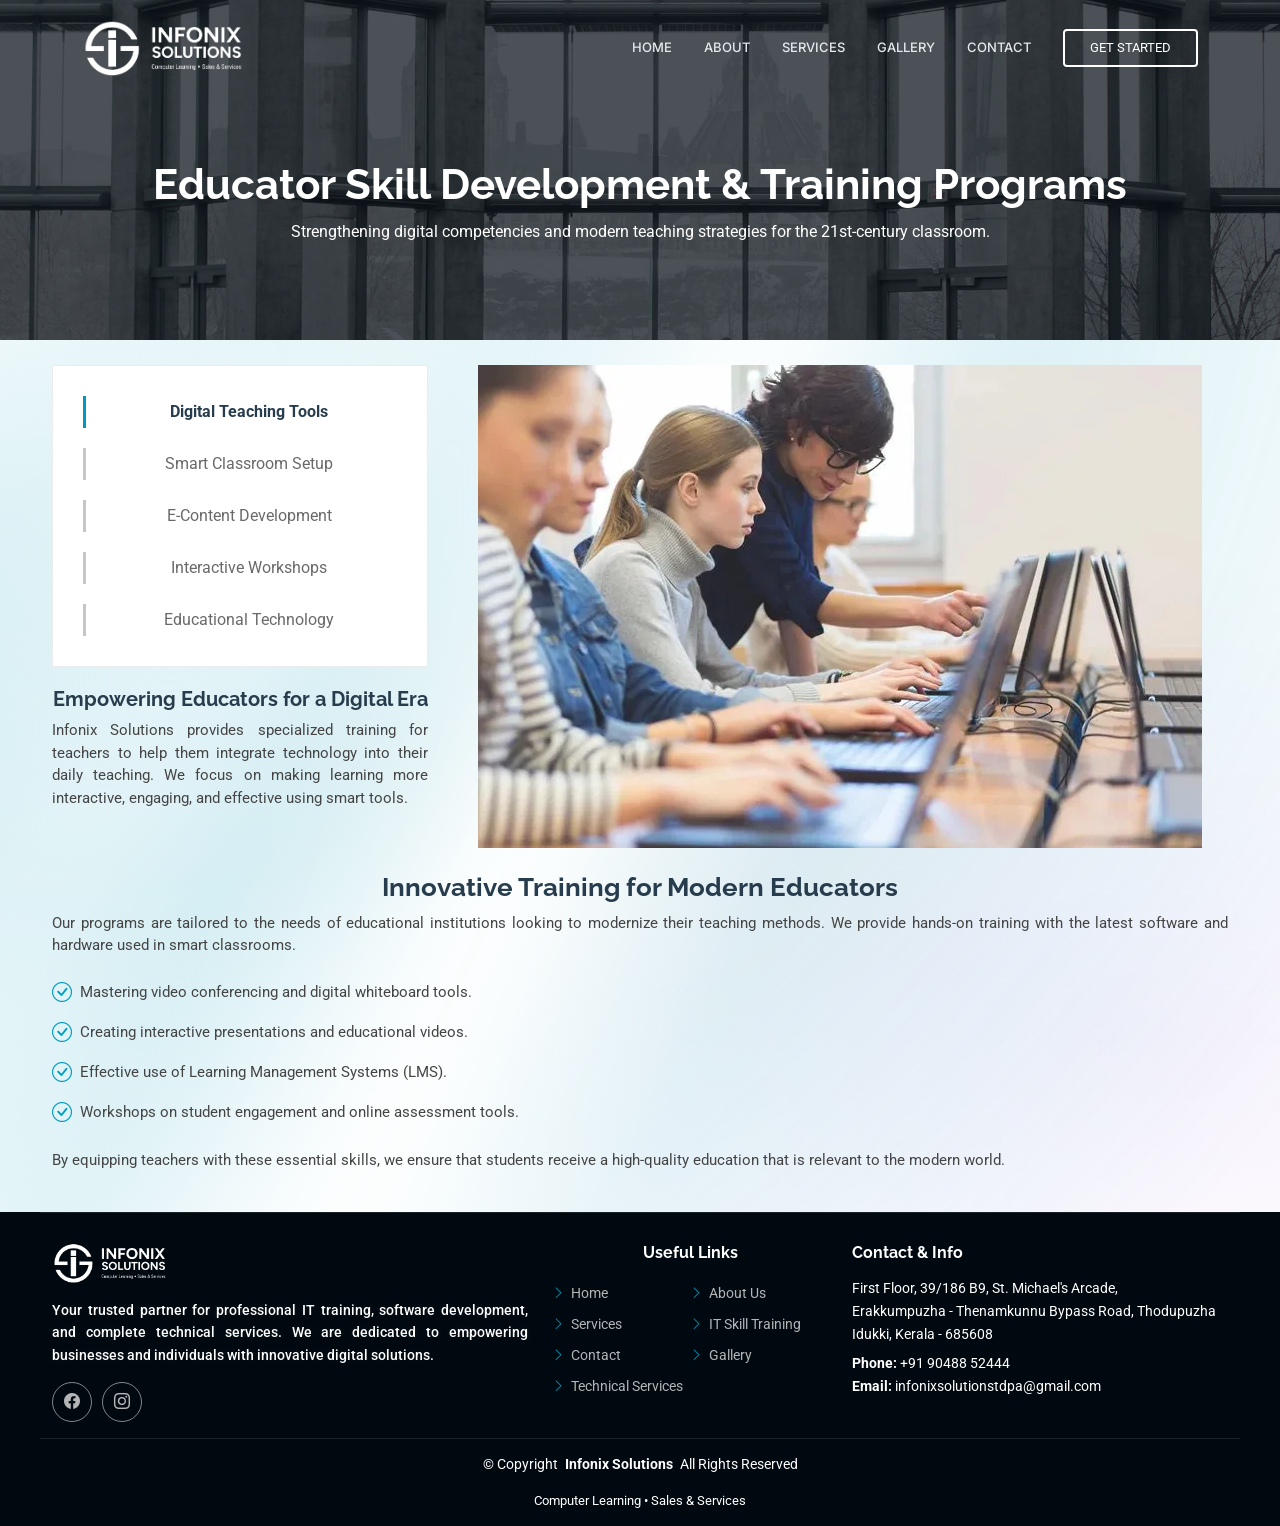
<file: service-details.html>
<!DOCTYPE html>
<html lang="en">

<head>
  <meta charset="utf-8">
  <meta content="width=device-width, initial-scale=1.0" name="viewport">
  <title>Educator Skill Development - Infonix Solutions</title>
  <meta name="description"
    content="Empowering teachers and educators with digital skills, smart classroom techniques, and modern teaching tools at Infonix Solutions.">
  <meta name="keywords"
    content="Teacher training Thodupuzha, Digital education Kerala, Smart classroom workshops, Educator skill enhancement">

  <!-- Favicons -->
  <link href="assets/img/Infonix_logo_S.webp" rel="icon">
  <link href="assets/img/apple-touch-icon.webp" rel="apple-touch-icon">

  <!-- Fonts -->
  <link href="https://fonts.googleapis.com" rel="preconnect">
  <link href="https://fonts.gstatic.com" rel="preconnect" crossorigin>
  <link
    href="https://fonts.googleapis.com/css2?family=Roboto:ital,wght@0,100;0,300;0,400;0,500;0,700;0,900;1,100;1,300;1,400;1,500;1,700;1,900&family=Raleway:ital,wght@0,100;0,200;0,300;0,400;0,500;0,600;0,700;0,800;0,900;1,100;1,200;1,300;1,400;1,500;1,600;1,700;1,800;1,900&family=Inter:wght@100;200;300;400;500;600;700;800;900&display=swap"
    rel="stylesheet">

  <!-- Vendor CSS Files -->
  <link href="assets/vendor/bootstrap/css/bootstrap.min.css" rel="stylesheet">
  <link href="assets/vendor/bootstrap-icons/bootstrap-icons.css" rel="stylesheet">
  <link href="assets/vendor/aos/aos.css" rel="stylesheet">
  <link href="assets/vendor/glightbox/css/glightbox.min.css" rel="stylesheet">
  <link href="assets/vendor/swiper/swiper-bundle.min.css" rel="stylesheet">

  <!-- Main CSS File -->
  <link href="assets/css/main.css" rel="stylesheet">
</head>

<body class="service-details-page">

  <header id="header" class="header d-flex align-items-center fixed-top">
    <div class="container-fluid container-xl position-relative d-flex align-items-center">

      <a href="index.html" class="logo d-flex align-items-center me-auto">
        <img src="assets/img/infonix logo-white.webp" alt="">
      </a>

      <nav id="navmenu" class="navmenu">
        <ul>
          <li><a href="index.html">Home</a></li>
          <li><a href="index.html#about">About</a></li>
          <li><a href="index.html#services">Services</a></li>
          <li><a href="gallery.html">Gallery</a></li>
          <li><a href="index.html#contact">Contact</a></li>
        </ul>
        <i class="mobile-nav-toggle d-xl-none bi bi-list"></i>
      </nav>

      <a class="cta-btn" href="#service-details">Get Started</a>

    </div>
  </header>

  <main class="main">

    <!-- Page Title -->
    <div class="page-title dark-background" data-aos="fade"
      style="background-image: url(assets/img/page-title-bg.webp);">
      <div class="container position-relative">
        <h1>Educator Skill Development & Training Programs</h1>
        <p>Strengthening digital competencies and modern teaching strategies for the 21st-century classroom.</p>
        <nav class="breadcrumbs">
          <!-- <ol>
            <li><a href="index.html">Home</a></li>
            <li class="current">Educator Skill Development</li>
          </ol> -->
        </nav>
      </div>
    </div><!-- End Page Title -->

    <section id="service-details" class="service-details section tech-pattern-light">
      <div class="container">
        <div class="row gy-4">
          <div class="col-lg-4" data-aos="fade-up" data-aos-delay="100">
            <div class="services-list">
              <a href="#" class="active">Digital Teaching Tools</a>
              <a href="#">Smart Classroom Setup</a>
              <a href="#">E-Content Development</a>
              <a href="#">Interactive Workshops</a>
              <a href="#">Educational Technology</a>
            </div>
            <h4>Empowering Educators for a Digital Era</h4>
            <p>
              Infonix Solutions provides specialized training for teachers to help them integrate technology into their
              daily teaching. We focus on making learning more interactive, engaging, and effective using smart tools.
            </p>
          </div>
          <div class="col-lg-8" data-aos="fade-up" data-aos-delay="200">
            <img src="assets/img/services.webp" alt="Educator Training" class="img-fluid services-img">
          </div>

          <div class="col-12" data-aos="fade-up" data-aos-delay="300">
            <h3 class="text-center" style="margin-top: -20px;">Innovative Training for Modern Educators</h3>
            <p>
              Our programs are tailored to the needs of educational institutions looking to modernize their teaching
              methods. We provide hands-on training with the latest software and hardware used in smart classrooms.
            </p>
            <ul>
              <li><i class="bi bi-check-circle"></i> <span>Mastering video conferencing and digital whiteboard
                  tools.</span></li>
              <li><i class="bi bi-check-circle"></i> <span>Creating interactive presentations and educational
                  videos.</span></li>
              <li><i class="bi bi-check-circle"></i> <span>Effective use of Learning Management Systems (LMS).</span>
              </li>
              <li><i class="bi bi-check-circle"></i> <span>Workshops on student engagement and online assessment
                  tools.</span></li>
            </ul>
            <p>
              By equipping teachers with these essential skills, we ensure that students receive a high-quality
              education that is relevant to the modern world.
            </p>
          </div>
        </div>
      </div>
    </section>
    <!-- /Service Details Section -->

  </main>

  <footer id="footer" class="footer dark-background">
    <div class="container footer-top">
      <div class="row gy-4">

        <!-- About Column -->
        <div class="col-lg-5 col-md-12 footer-about">
          <a href="index.html" class="logo d-flex align-items-center mb-3">
            <img src="assets/img/infonix logo-white.webp" alt="Infonix Logo" style="max-height: 40px;">
          </a>
          <p class="description">
            Your trusted partner for professional IT training, software development,
            and complete technical services. We are dedicated to empowering businesses and individuals
            with innovative digital solutions.
          </p>
          <div class="social-links d-flex mt-3">
            <a href="#"><i class="bi bi-facebook"></i></a>
            <a href="#"><i class="bi bi-instagram"></i></a>
          </div>
        </div>

        <!-- Useful Links -->
        <div class="col-lg-3 col-md-6 footer-links">
          <h4>Useful Links</h4>
          <ul>
            <li><i class="bi bi-chevron-right"></i><a href="index.html">Home</a></li>
            <li><i class="bi bi-chevron-right"></i><a href="index.html#about">About Us</a></li>
            <li><i class="bi bi-chevron-right"></i><a href="index.html#services">Services</a></li>
            <li><i class="bi bi-chevron-right"></i><a href="service-details.html">IT Skill Training</a></li>
            <li><i class="bi bi-chevron-right"></i><a href="index.html#contact">Contact</a></li>
            <li><i class="bi bi-chevron-right"></i><a href="gallery.html">Gallery</a></li>
            <li><i class="bi bi-chevron-right"></i><a href="technicalservice.html">Technical Services</a></li>
          </ul>
        </div>

        <!-- Contact Section -->
        <div class="col-lg-4 col-md-6 footer-contact">
          <h4>Contact & Info</h4>
          <p>First Floor, 39/186 B9, St. Michael's Arcade,</p>
          <p>Erakkumpuzha - Thenamkunnu Bypass Road, Thodupuzha</p>
          <p>Idukki, Kerala - 685608</p>
          <p class="mt-2"><strong>Phone:</strong> <a href="tel:+919048852444"
              style="color: inherit; text-decoration: none;">+91 90488 52444</a></p>
          <p><strong>Email:</strong> <a href="mailto:infonixsolutionstdpa@gmail.com"
              style="color: inherit; text-decoration: none;">infonixsolutionstdpa@gmail.com</a></p>
        </div>

      </div>
    </div>

    <!-- Copyright -->
    <div class="container copyright text-center mt-3">
      <p>
        © Copyright <strong class="px-1 sitename">Infonix Solutions</strong>
        All Rights Reserved
      </p>
      <div class="credits">
        Computer Learning • Sales & Services
      </div>
    </div>

  </footer>

  <!-- Scroll Top -->
  <a href="#" id="scroll-top" class="scroll-top d-flex align-items-center justify-content-center"><i
      class="bi bi-arrow-up-short"></i></a>

  <!-- Contact Buttons -->
  <div class="contact-actions">
    <!-- Static Alert Messages moved outside to prevent hover triggers -->
    <div class="floating-alerts mb-2">
      <a href="technicalservice.html" class="static-alert-link" data-aos="fade-left" data-aos-delay="100">
        <i class="bi bi-info-circle-fill me-2"></i> Computer Sales & Service Available
      </a>
      <a href="technicalservice.html" class="static-alert-link" data-aos="fade-left" data-aos-delay="200">
        <i class="bi bi-broadcast me-2"></i> CCTV & Power Solutions
      </a>
    </div>

    <div class="services-wrapper">
      <div class="services-dropdown" id="servicesDropdown">
        <a href="index.html#services" class="service-item-btn">Web Services</a>
        <a href="service-details.html" class="service-item-btn">Training Services</a>
        <a href="technicalservice.html" class="service-item-btn">Technology Supply & Services</a>
      </div>
      <button class="services-btn" id="servicesFab" title="Our Services">
        <span>Services Provided</span>
        <i class="bi bi-chevron-up ms-2"></i>
      </button>
    </div>

    <div class="contact-row">
      <a href="https://wa.me/919048852444" target="_blank" class="whatsapp-btn" title="Chat on WhatsApp">
        <i class="bi bi-whatsapp"></i>
      </a>
      <a href="tel:+919048852444" class="call-btn" title="Call Us">
        <i class="bi bi-telephone-fill"></i>
      </a>
    </div>
  </div>

  <!-- Vendor JS Files -->
  <script src="assets/vendor/bootstrap/js/bootstrap.bundle.min.js"></script>
  <script src="assets/vendor/aos/aos.js"></script>
  <script src="assets/vendor/glightbox/js/glightbox.min.js"></script>
  <script src="assets/vendor/swiper/swiper-bundle.min.js"></script>

  <!-- Main JS File -->
  <script src="assets/js/main.js"></script>

</body>

</html>
</file>
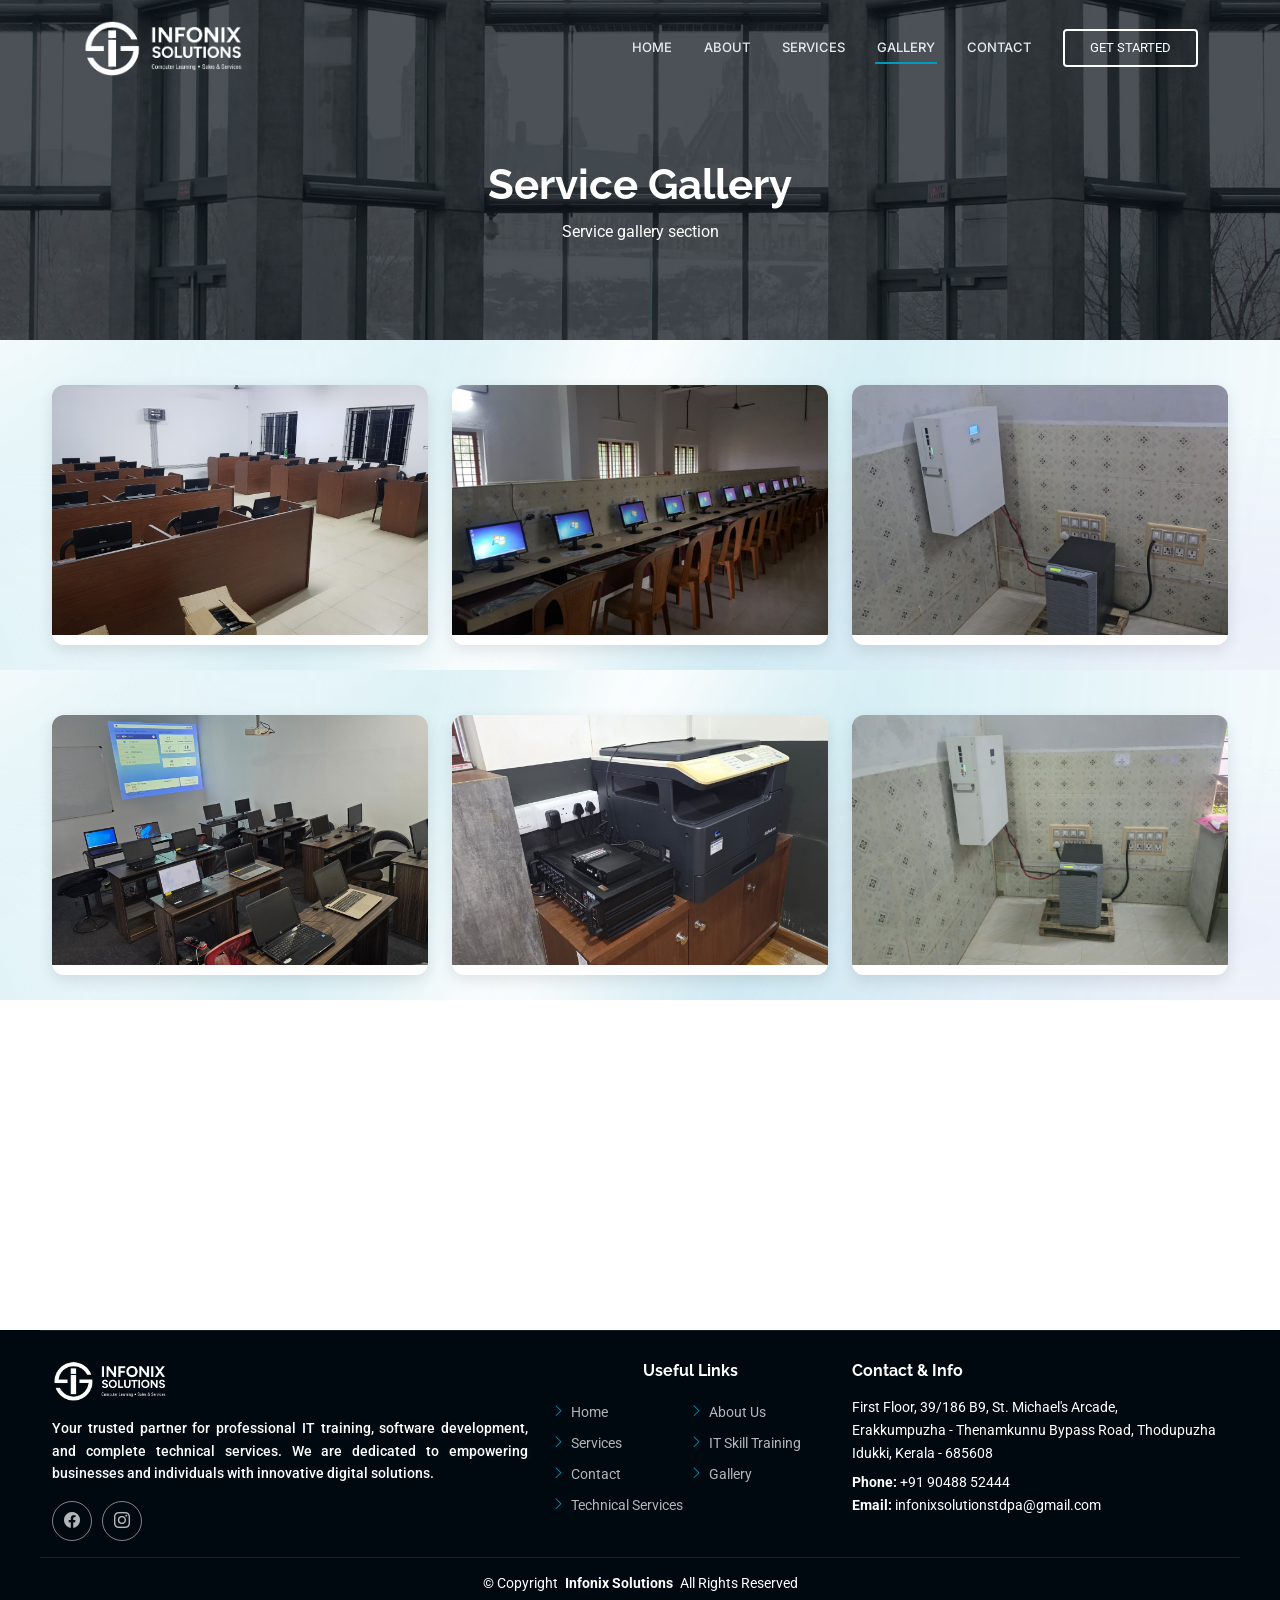
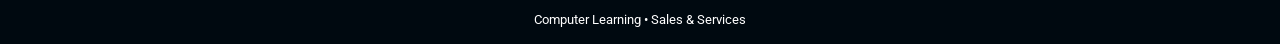
<file: servicegallery.html>
<!DOCTYPE html>
<html lang="en">

<head>
  <meta charset="utf-8">
  <meta content="width=device-width, initial-scale=1.0" name="viewport">
  <title>Service Gallery - INFONIX SOLUTIONS</title>
  <meta name="description"
    content="Explore the gallery of Infonix Solutions, showcasing our IT training sessions, technical workshops, and posters in Thodupuzha, Kerala.">
  <meta name="keywords"
    content="Infonix Solutions Gallery, IT training photos, Thodupuzha IT institute, Computer lab photos">

  <!-- Favicons -->
  <link href="assets/img/Infonix_logo_S.webp" rel="icon">
  <link href="assets/img/apple-touch-icon.webp" rel="apple-touch-icon">

  <!-- Fonts -->
  <link href="https://fonts.googleapis.com" rel="preconnect">
  <link href="https://fonts.gstatic.com" rel="preconnect" crossorigin>
  <link
    href="https://fonts.googleapis.com/css2?family=Roboto:ital,wght@0,100;0,300;0,400;0,500;0,700;0,900;1,100;1,300;1,400;1,500;1,700;1,900&family=Raleway:ital,wght@0,100;0,200;0,300;0,400;0,500;0,600;0,700;0,800;0,900;1,100;1,200;1,300;1,400;1,500;1,600;1,700;1,800;1,900&family=Inter:wght@100;200;300;400;500;600;700;800;900&display=swap"
    rel="stylesheet">

  <!-- Vendor CSS Files -->
  <link href="assets/vendor/bootstrap/css/bootstrap.min.css" rel="stylesheet">
  <link href="assets/vendor/bootstrap-icons/bootstrap-icons.css" rel="stylesheet">
  <link href="assets/vendor/aos/aos.css" rel="stylesheet">
  <link href="assets/vendor/glightbox/css/glightbox.min.css" rel="stylesheet">
  <link href="assets/vendor/swiper/swiper-bundle.min.css" rel="stylesheet">
  <!-- Main CSS File -->
  <link href="assets/css/main.css" rel="stylesheet">

  <style>
    .gallery-box {
      border-radius: 12px;
      overflow: hidden;
      box-shadow: 0 5px 15px rgba(0, 0, 0, 0.1);
      transition: transform 0.3s ease;
      background: #fff;
      will-change: transform;
    }

    .gallery-box:hover {
      transform: scale(1.03);
    }

    .gallery-box img,
    .gallery-box video {
      width: 100%;
      height: 250px;
      object-fit: cover;
      display: block;
    }

    .video-box {
      position: relative;
      cursor: pointer;
      background: #111;
      /* Dark background for video container */
      min-height: 250px;
      /* Match gallery-box image height */
      display: flex;
      align-items: center;
      justify-content: center;
    }

    .video-box::after {
      content: '\F4F4';
      font-family: 'bootstrap-icons';
      position: absolute;
      top: 50%;
      left: 50%;
      transform: translate(-50%, -50%);
      font-size: 50px;
      color: #fff;
      opacity: 0.8;
      pointer-events: none;
      z-index: 2;
    }

    /* Preloader Styles */
    #preloader {
      position: fixed;
      inset: 0;
      z-index: 999999;
      overflow: hidden;
      background: #fff;
      display: flex;
      align-items: center;
      justify-content: center;
    }

    #preloader:before {
      content: "";
      position: fixed;
      top: calc(50% - 30px);
      left: calc(50% - 30px);
      border: 6px solid #019abc;
      border-top-color: #fff;
      border-radius: 50%;
      width: 60px;
      height: 60px;
      animation: animate-preloader 1s linear infinite;
    }

    @keyframes animate-preloader {
      0% {
        transform: rotate(0deg);
      }

      100% {
        transform: rotate(360deg);
      }
    }

    /* Section reveal effect */
    .section-reveal {
      opacity: 0;
      transform: translateY(30px);
      transition: all 0.8s cubic-bezier(0.4, 0, 0.2, 1);
      will-change: opacity, transform;
    }

    .section-reveal.active {
      opacity: 1;
      transform: translateY(0);
    }
  </style>

</head>

<body class="starter-page">
  <!-- Preloader -->
  <div id="preloader"></div>

  <script>
    // Custom Scroll Observer for 'Section Reveal' with deliberate lag
    document.addEventListener('DOMContentLoaded', function () {
      const observerOptions = {
        root: null,
        rootMargin: '0px',
        threshold: 0.1
      };

      const observer = new IntersectionObserver((entries, observer) => {
        entries.forEach(entry => {
          if (entry.isIntersecting) {
            // Add slight 'Lag' before showing section as requested
            setTimeout(() => {
              entry.target.classList.add('active');
            }, 400);
            observer.unobserve(entry.target);
          }
        });
      }, observerOptions);

      document.querySelectorAll('.section-reveal').forEach(section => {
        observer.observe(section);
      });
    });
  </script>

  <header id="header" class="header d-flex align-items-center fixed-top">
    <div class="container-fluid container-xl position-relative d-flex align-items-center">
      <a href="index.html" class="logo d-flex align-items-center me-auto">
        <img src="assets/img/infonix logo-white.webp" alt="">
      </a>
      <nav id="navmenu" class="navmenu">
        <ul>
          <li><a href="index.html">Home</a></li>
          <li><a href="index.html#about">About</a></li>
          <li><a href="index.html#services">Services</a></li>
          <li><a href="gallery.html" class="active">Gallery</a></li>
          <li><a href="index.html#contact">Contact</a></li>
        </ul>
        <i class="mobile-nav-toggle d-xl-none bi bi-list"></i>
      </nav>
      <a class="cta-btn" href="#gallery">Get Started</a>
    </div>
  </header>
  <main class="main">

    <!-- Page Title -->
    <div class="page-title dark-background" style="background-image: url(assets/img/page-title-bg.webp);">
      <div class="container position-relative">
        <h1>Service Gallery</h1>
        <p>Service gallery section</p>
        <nav class="breadcrumbs">
          <!-- <ol>
            <li><a href="index.html">Home</a></li>
            <li class="current">Gallery</li>
          </ol> -->
        </nav>
      </div>
    </div><!-- End Page Title -->

    <!-- Core Gallery Section -->

    <!-- Workstation Implementations Section -->
    <section id="workstation-gallery" class="section bg-light-blue tech-pattern-light section-reveal">
      <div class="container section-title">
      </div>
      <div class="container">
        <div class="row gy-4">
          <div class="col-lg-4 col-md-6">
            <div class="gallery-box">
              <a href="assets/img/service-img-13.jpeg" class="glightbox" data-gallery="workstation-gallery">
                <img src="assets/img/service-img-13.jpeg" alt="Workstation 1">
              </a>
            </div>
          </div>
          <div class="col-lg-4 col-md-6">
            <div class="gallery-box">
              <a href="assets/img/service-img-2.jpeg" class="glightbox" data-gallery="workstation-gallery">
                <img src="assets/img/service-img-2.jpeg" alt="Workstation 2">
              </a>
            </div>
          </div>
          <div class="col-lg-4 col-md-6">
            <div class="gallery-box">
              <a href="assets/img/service-img-3.jpeg" class="glightbox" data-gallery="workstation-gallery">
                <img src="assets/img/service-img-3.jpeg" alt="Workstation 3">
              </a>
            </div>
          </div>
        </div>
      </div>
    </section>

    <!-- Networking Gallery Section -->
    <section id="networking-gallery" class="section bg-light-blue tech-pattern-light section-reveal">
      <div class="container section-title">
      </div>
      <div class="container">
        <div class="row gy-4">
          <div class="col-lg-4 col-md-6">
            <div class="gallery-box">
              <a href="assets/img/service-img-4.jpeg" class="glightbox" data-gallery="networking-gallery">
                <img src="assets/img/service-img-4.jpeg" alt="Networking 1">
              </a>
            </div>
          </div>
          <div class="col-lg-4 col-md-6">
            <div class="gallery-box">
              <a href="assets/img/service-img-10.jpeg" class="glightbox" data-gallery="networking-gallery">
                <img src="assets/img/service-img-10.jpeg" alt="Networking 2">
              </a>
            </div>
          </div>
          <div class="col-lg-4 col-md-6">
            <div class="gallery-box">
              <a href="assets/img/service-img-6.jpeg" class="glightbox" data-gallery="networking-gallery">
                <img src="assets/img/service-img-6.jpeg" alt="Networking 3">
              </a>
            </div>
          </div>
        </div>
      </div>
    </section>

    <!-- Surveillance Gallery Section -->
    <section id="surveillance-gallery" class="section bg-light-blue tech-pattern-light section-reveal">
      <div class="container section-title">
      </div>
      <div class="container">
        <div class="row gy-4">
          <div class="col-lg-4 col-md-6">
            <div class="gallery-box">
              <a href="assets/img/service-img-7.jpeg" class="glightbox" data-gallery="surveillance-gallery">
                <img src="assets/img/service-img-7.jpeg" alt="Surveillance 1">
              </a>
            </div>
          </div>
          <div class="col-lg-4 col-md-6">
            <div class="gallery-box">
              <a href="assets/img/service-img-8.jpeg" class="glightbox" data-gallery="surveillance-gallery">
                <img src="assets/img/service-img-8.jpeg" alt="Surveillance 2">
              </a>
            </div>
          </div>
          <div class="col-lg-4 col-md-6">
            <div class="gallery-box">
              <a href="assets/img/service-img-9.jpeg" class="glightbox" data-gallery="surveillance-gallery">
                <img src="assets/img/service-img-9.jpeg" alt="Surveillance 3">
              </a>
            </div>
          </div>
        </div>
      </div>
    </section>
  </main>

  <footer id="footer" class="footer dark-background">
    <div class="container footer-top">
      <div class="row gy-4">

        <!-- About Column -->
        <div class="col-lg-5 col-md-12 footer-about">
          <a href="index.html" class="logo d-flex align-items-center mb-3">
            <img src="assets/img/infonix logo-white.webp" alt="Infonix Logo" style="max-height: 40px;">
          </a>
          <p class="description">
            Your trusted partner for professional IT training, software development,
            and complete technical services. We are dedicated to empowering businesses and individuals
            with innovative digital solutions.
          </p>
          <div class="social-links d-flex mt-3">
            <a href="#"><i class="bi bi-facebook"></i></a>
            <a href="#"><i class="bi bi-instagram"></i></a>
          </div>
        </div>

        <!-- Useful Links -->
        <div class="col-lg-3 col-md-6 footer-links">
          <h4>Useful Links</h4>
          <ul>
            <li><i class="bi bi-chevron-right"></i><a href="index.html">Home</a></li>
            <li><i class="bi bi-chevron-right"></i><a href="index.html#about">About Us</a></li>
            <li><i class="bi bi-chevron-right"></i><a href="index.html#services">Services</a></li>
            <li><i class="bi bi-chevron-right"></i><a href="service-details.html">IT Skill Training</a></li>
            <li><i class="bi bi-chevron-right"></i><a href="index.html#contact">Contact</a></li>
            <li><i class="bi bi-chevron-right"></i><a href="gallery.html">Gallery</a></li>
            <li><i class="bi bi-chevron-right"></i><a href="technicalservice.html">Technical Services</a></li>
          </ul>
        </div>

        <!-- Contact Section -->
        <div class="col-lg-4 col-md-6 footer-contact">
          <h4>Contact & Info</h4>
          <p>First Floor, 39/186 B9, St. Michael's Arcade,</p>
          <p>Erakkumpuzha - Thenamkunnu Bypass Road, Thodupuzha</p>
          <p>Idukki, Kerala - 685608</p>
          <p class="mt-2"><strong>Phone:</strong> <a href="tel:+919048852444"
              style="color: inherit; text-decoration: none;">+91 90488 52444</a></p>
          <p><strong>Email:</strong> <a href="mailto:infonixsolutionstdpa@gmail.com"
              style="color: inherit; text-decoration: none;">infonixsolutionstdpa@gmail.com</a></p>
        </div>
      </div>
    </div>
    <!-- Copyright -->
    <div class="container copyright text-center mt-3">
      <p>
        © Copyright <strong class="px-1 sitename">Infonix Solutions</strong>
        All Rights Reserved
      </p>
      <div class="credits">
        Computer Learning • Sales & Services
      </div>
    </div>
  </footer>
  <!-- Scroll Top -->
  <a href="#" id="scroll-top" class="scroll-top d-flex align-items-center justify-content-center"><i
      class="bi bi-arrow-up-short"></i></a>

  <!-- Contact Buttons -->
  <div class="contact-actions">
    <!-- Static Alert Messages moved outside to prevent hover triggers -->
    <div class="floating-alerts mb-2">
      <a href="technicalservice.html" class="static-alert-link">
        <i class="bi bi-info-circle-fill me-2"></i> Computer Sales & Service Available
      </a>
      <a href="technicalservice.html" class="static-alert-link">
        <i class="bi bi-broadcast me-2"></i> CCTV & Power Solutions
      </a>
    </div>
    <div class="services-wrapper">
      <div class="services-dropdown" id="servicesDropdown">
        <a href="index.html#services" class="service-item-btn">Web Services</a>
        <a href="service-details.html" class="service-item-btn">Training Services</a>
        <a href="technicalservice.html" class="service-item-btn">Technology Supply & Services</a>
      </div>
      <button class="services-btn" id="servicesFab" title="Our Services">
        <span>Services Provided</span>
        <i class="bi bi-chevron-up ms-2"></i>
      </button>
    </div>
    <div class="contact-row">
      <a href="https://wa.me/919048852444" target="_blank" class="whatsapp-btn" title="Chat on WhatsApp">
        <i class="bi bi-whatsapp"></i>
      </a>
      <a href="tel:+919048852444" class="call-btn" title="Call Us">
        <i class="bi bi-telephone-fill"></i>
      </a>
    </div>
  </div>

  <!-- Vendor JS Files -->
  <script src="assets/vendor/bootstrap/js/bootstrap.bundle.min.js"></script>
  <script src="assets/vendor/aos/aos.js"></script>
  <script src="assets/vendor/glightbox/js/glightbox.min.js"></script>
  <script src="assets/vendor/swiper/swiper-bundle.min.js"></script>

  <!-- Main JS File -->
  <script src="assets/js/main.js"></script>

  <script>
    const glightbox = GLightbox({
      selector: '.glightbox'
    });

    function openFullscreen(box) {
      const video = box.querySelector('video');
      if (video.paused) {
        video.play();
      } else {
        video.pause();
      }

      if (video.requestFullscreen) {
        video.requestFullscreen();
      } else if (video.webkitRequestFullscreen) {
        video.webkitRequestFullscreen();
      } else if (video.msRequestFullscreen) {
        video.msRequestFullscreen();
      }
    }
  </script>
</body>
</html>
</file>
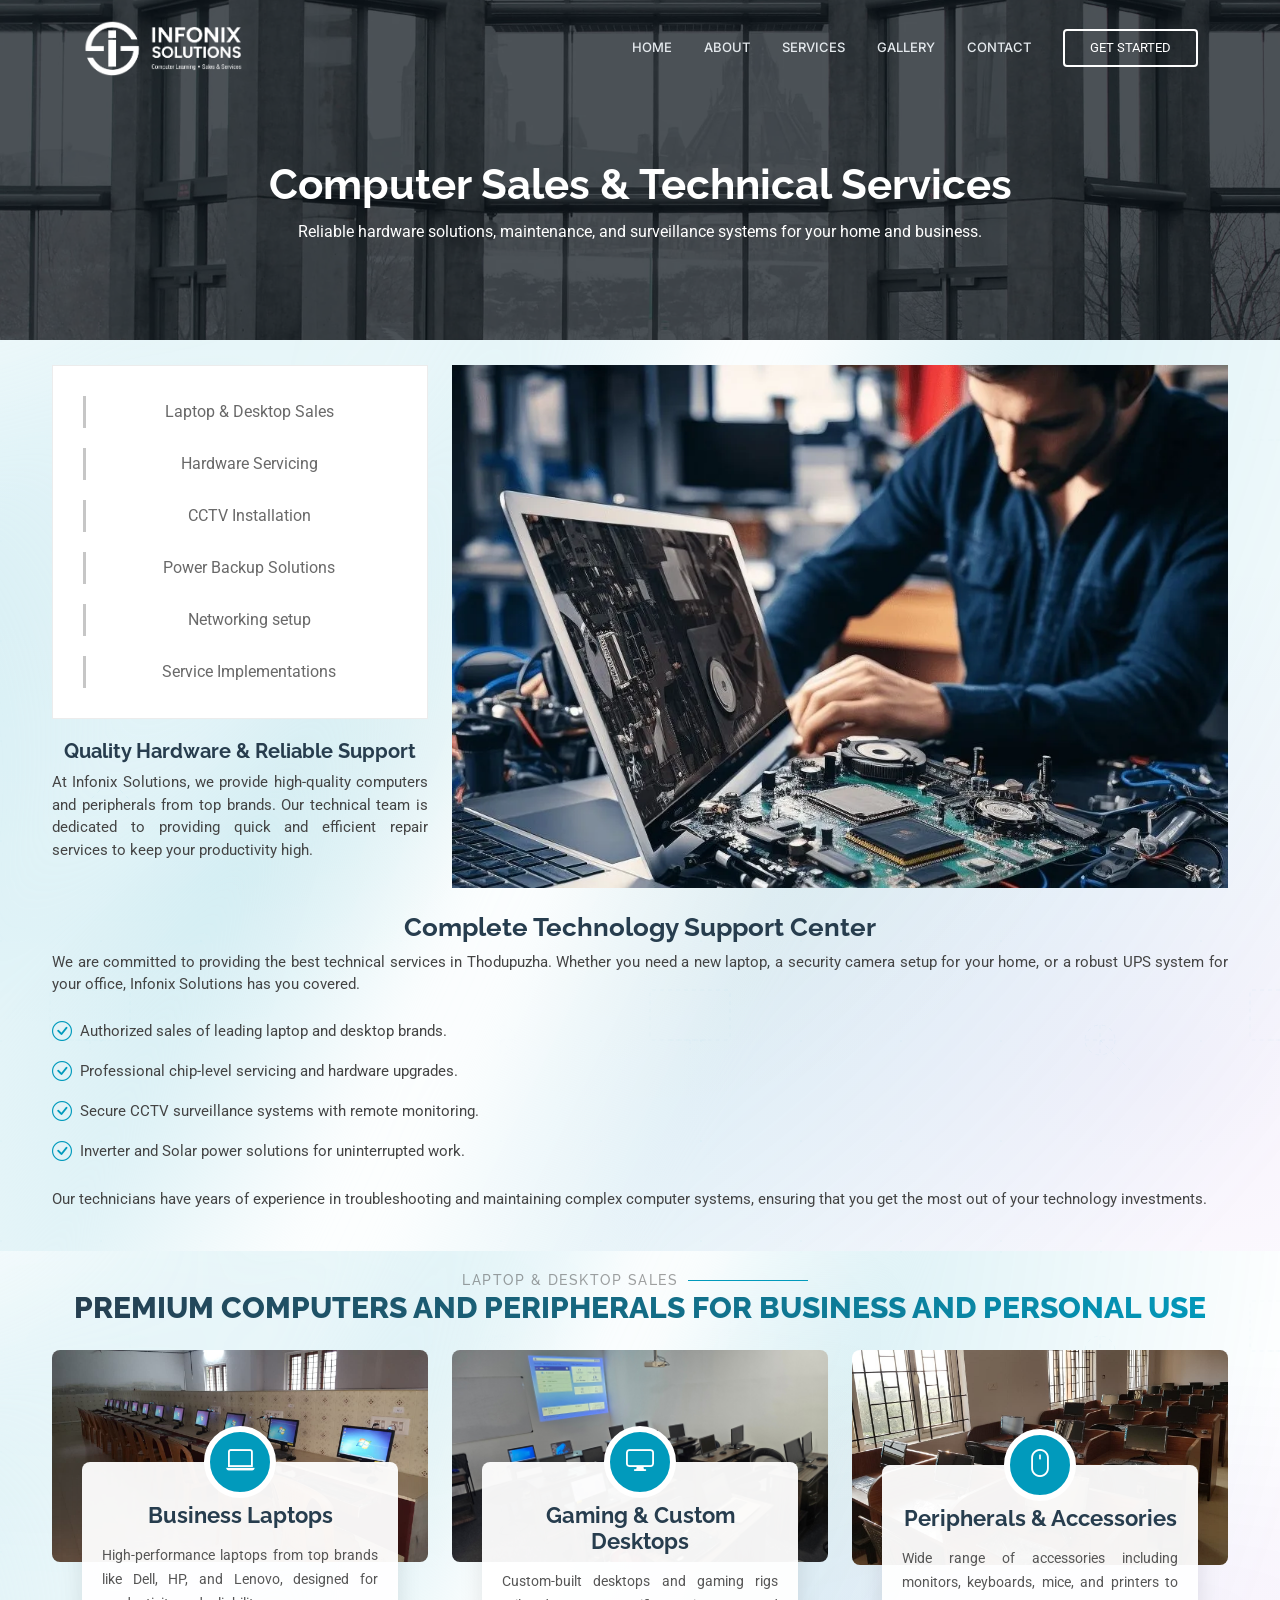
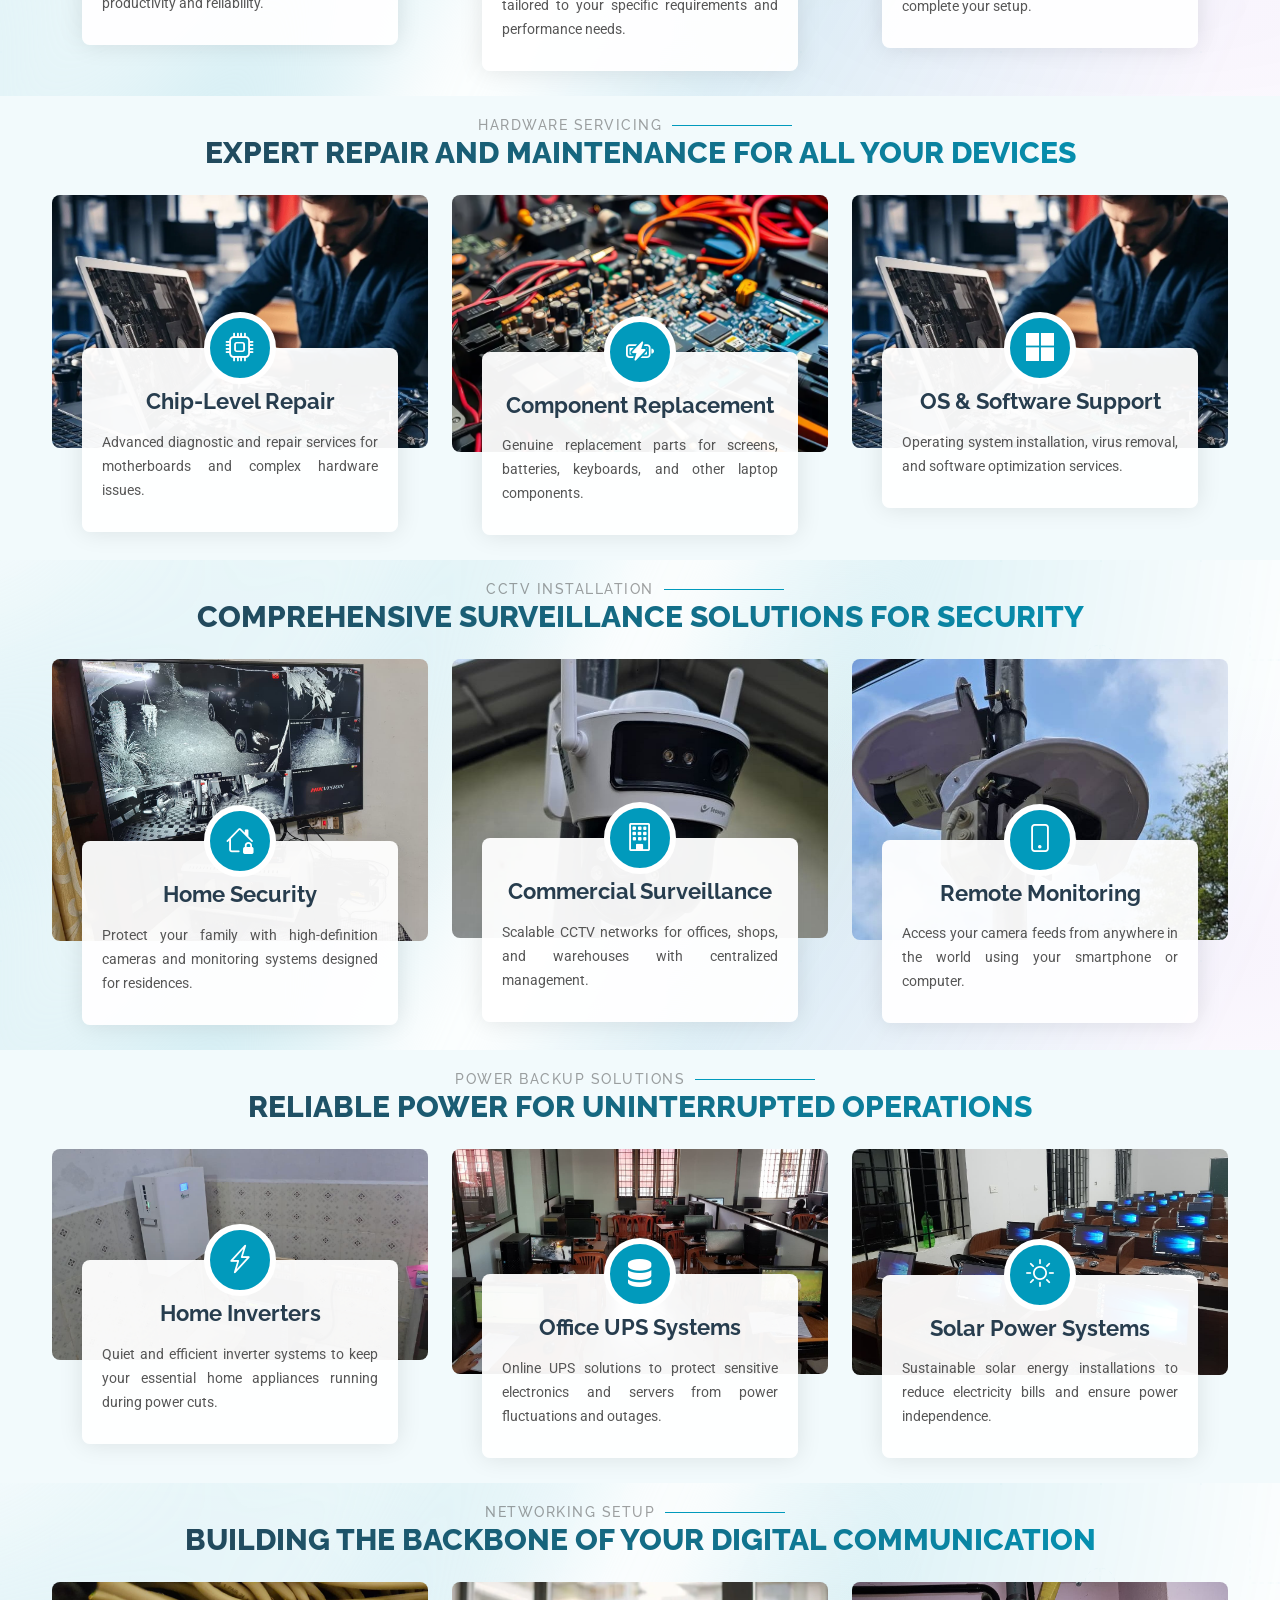
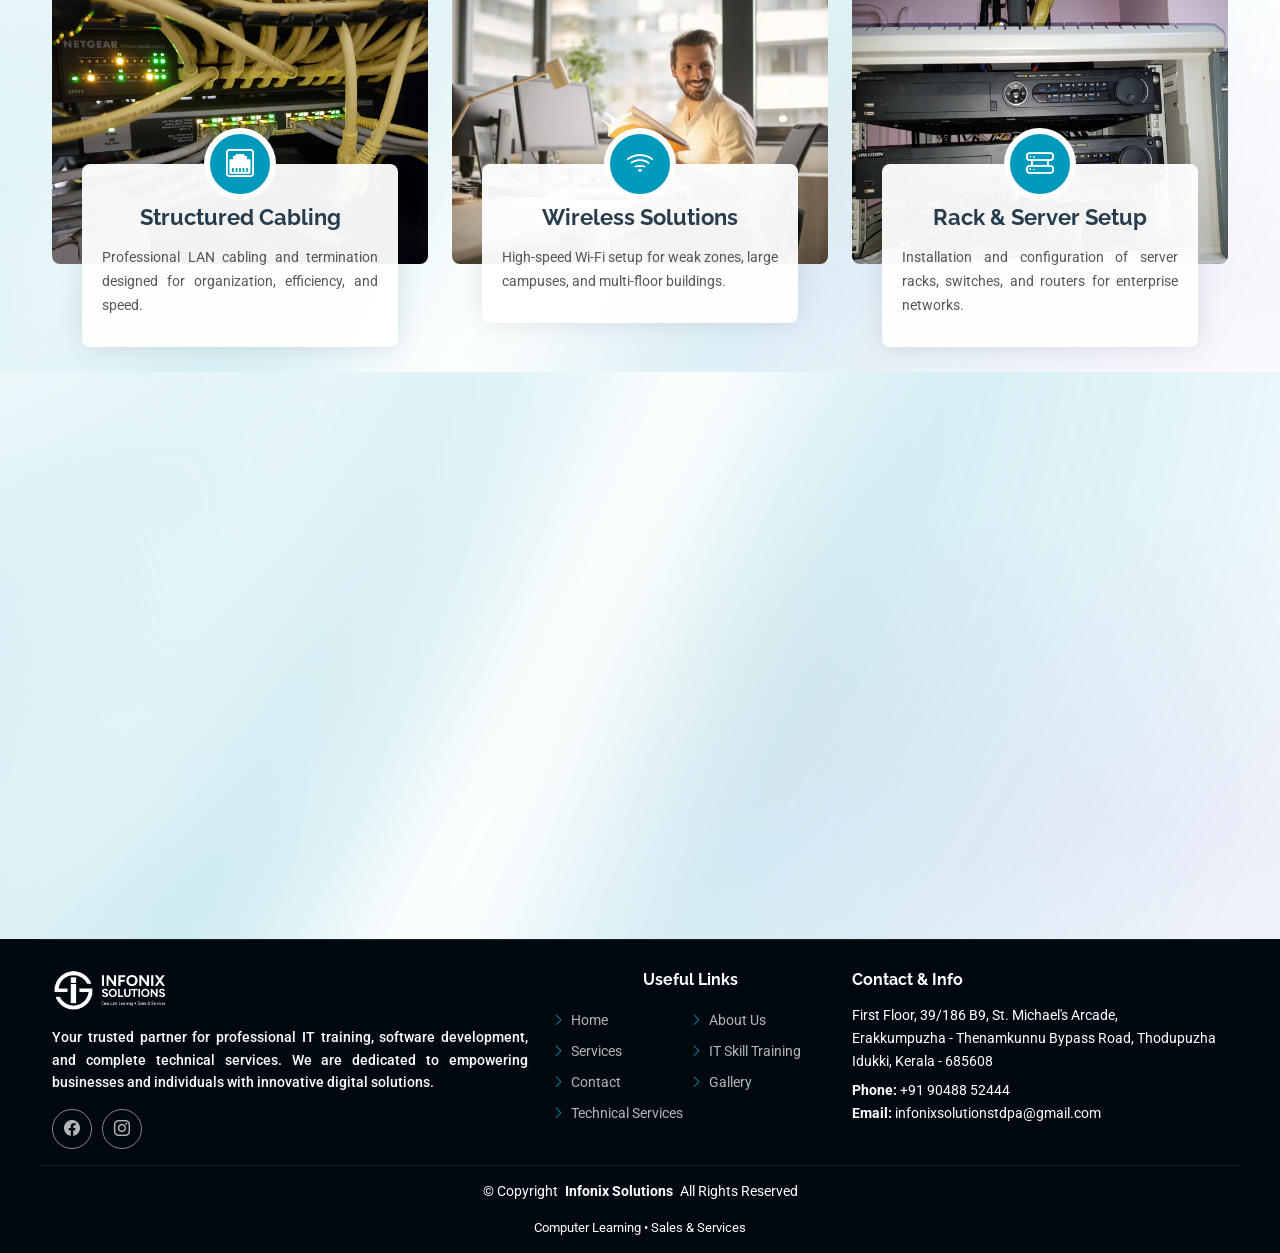
<file: technicalservice.html>
<!DOCTYPE html>
<html lang="en">

<head>
  <meta charset="utf-8">
  <meta content="width=device-width, initial-scale=1.0" name="viewport">
  <title>Technical Services - Infonix Solutions</title>
  <meta name="description"
    content="Professional computer sales, hardware servicing, CCTV installation, and power backup solutions in Thodupuzha, Kerala.">
  <meta name="keywords"
    content="Computer sales Thodupuzha, Laptop service Idukki,CCTV installation, UPS service, Solar system Thodupuzha">
 
  <!-- Favicons -->
  <link href="assets/img/Infonix_logo_S.webp" rel="icon">
  <link href="assets/img/apple-touch-icon.webp" rel="apple-touch-icon">

  <!-- Fonts -->
  <link href="https://fonts.googleapis.com" rel="preconnect">
  <link href="https://fonts.gstatic.com" rel="preconnect" crossorigin>
  <link
    href="https://fonts.googleapis.com/css2?family=Roboto:ital,wght@0,100;0,300;0,400;0,500;0,700;0,900;1,100;1,300;1,400;1,500;1,700;1,900&family=Raleway:ital,wght@0,100;0,200;0,300;0,400;0,500;0,600;0,700;0,800;0,900;1,100;1,200;1,300;1,400;1,500;1,600;1,700;1,800;1,900&family=Inter:wght@100;200;300;400;500;600;700;800;900&display=swap"
    rel="stylesheet">

  <!-- Vendor CSS Files -->
  <link href="assets/vendor/bootstrap/css/bootstrap.min.css" rel="stylesheet">
  <link href="assets/vendor/bootstrap-icons/bootstrap-icons.css" rel="stylesheet">
  <link href="assets/vendor/aos/aos.css" rel="stylesheet">
  <link href="assets/vendor/glightbox/css/glightbox.min.css" rel="stylesheet">
  <link href="assets/vendor/swiper/swiper-bundle.min.css" rel="stylesheet">

  <!-- Main CSS File -->
  <link href="assets/css/main.css" rel="stylesheet">
</head>

<body class="service-details-page">

  <header id="header" class="header d-flex align-items-center fixed-top">
    <div class="container-fluid container-xl position-relative d-flex align-items-center">

      <a href="index.html" class="logo d-flex align-items-center me-auto">
        <img src="assets/img/infonix logo-white.webp" alt="">
      </a>

      <nav id="navmenu" class="navmenu">
        <ul>
          <li><a href="index.html">Home</a></li>
          <li><a href="index.html#about">About</a></li>
          <li><a href="index.html#services">Services</a></li>
          <li><a href="gallery.html">Gallery</a></li>
          <li><a href="index.html#contact">Contact</a></li>
        </ul>
        <i class="mobile-nav-toggle d-xl-none bi bi-list"></i>
      </nav>

      <a class="cta-btn" href="#service-details">Get Started</a>

    </div>
  </header>

  <main class="main">

    <!-- Page Title -->
    <div class="page-title dark-background" data-aos="fade"
      style="background-image: url(assets/img/page-title-bg.webp);">
      <div class="container position-relative">
        <h1>Computer Sales & Technical Services</h1>
        <p>Reliable hardware solutions, maintenance, and surveillance systems for your home and business.</p>
        <nav class="breadcrumbs">
          <!-- <ol>
            <li><a href="index.html">Home</a></li>
            <li class="current">Technical Services</li>
          </ol> -->
        </nav>
      </div>
    </div><!-- End Page Title -->

    <section id="service-details" class="service-details section tech-pattern-light">
      <div class="container">
        <div class="row gy-4">
          <div class="col-lg-4" data-aos="fade-up" data-aos-delay="100">
            <div class="services-list">
              <a href="#laptop-sales">Laptop & Desktop Sales</a>
              <a href="#hardware-servicing">Hardware Servicing</a>
              <a href="#cctv-installation">CCTV Installation</a>
              <a href="#power-backup-solutions">Power Backup Solutions</a>
              <a href="#networking-setup">Networking setup</a>
              <a href="#technical-gallery">Service Implementations</a>
            </div>
            <h4>Quality Hardware & Reliable Support</h4>
            <p>
              At Infonix Solutions, we provide high-quality computers and peripherals from top brands. Our technical
              team is dedicated to providing quick and efficient repair services to keep your productivity high.
            </p>
          </div>
          <div class="col-lg-8" data-aos="fade-up" data-aos-delay="200">
            <img src="assets/img/Technical service.webp" alt="Technical Services" class="img-fluid services-img">
          </div>

          <div class="col-12" data-aos="fade-up" data-aos-delay="300">
            <h3 class="text-center" style="margin-top: -20px;">Complete Technology Support Center</h3>
            <p>
              We are committed to providing the best technical services in Thodupuzha. Whether you need a new laptop, a
              security camera setup for your home, or a robust UPS system for your office, Infonix Solutions has you
              covered.
            </p>
            <ul>
              <li><i class="bi bi-check-circle"></i> <span>Authorized sales of leading laptop and desktop brands.</span>
              </li>
              <li><i class="bi bi-check-circle"></i> <span>Professional chip-level servicing and hardware
                  upgrades.</span></li>
              <li><i class="bi bi-check-circle"></i> <span>Secure CCTV surveillance systems with remote
                  monitoring.</span></li>
              <li><i class="bi bi-check-circle"></i> <span>Inverter and Solar power solutions for uninterrupted
                  work.</span></li>
            </ul>
            <p>
              Our technicians have years of experience in troubleshooting and maintaining complex computer systems,
              ensuring that you get the most out of your technology investments.
            </p>
          </div>
        </div>
      </div>
    </section>
    <!-- /Service Details Section -->

    <!-- Laptop & Desktop Sales Section -->
    <section id="laptop-sales" class="services section tech-pattern-light">
      <div class="container section-title" data-aos="fade-up">
        <h2>Laptop & Desktop Sales</h2>
        <p>Premium computers and peripherals for business and personal use</p>
      </div>
      <div class="container">
        <div class="row gy-4">
          <div class="col-lg-4 col-md-6" data-aos="fade-up" data-aos-delay="100">
            <div class="service-item">
              <div class="img">
                <img src="assets/img/service-img-1.jpeg" class="img-fluid" alt="Business Laptops">
              </div>
              <div class="details position-relative">
                <div class="icon"><i class="bi bi-laptop"></i></div>
                <h3>Business Laptops</h3>
                <p>High-performance laptops from top brands like Dell, HP, and Lenovo, designed for productivity and
                  reliability.</p>
              </div>
            </div>
          </div>
          <div class="col-lg-4 col-md-6" data-aos="fade-up" data-aos-delay="200">
            <div class="service-item">
              <div class="img">
                <img src="assets/img/service-img-4.jpeg" class="img-fluid" alt="Gaming & Desktops">
              </div>
              <div class="details position-relative">
                <div class="icon"><i class="bi bi-display"></i></div>
                <h3>Gaming & Custom Desktops</h3>
                <p>Custom-built desktops and gaming rigs tailored to your specific requirements and performance needs.
                </p>
              </div>
            </div>
          </div>
          <div class="col-lg-4 col-md-6" data-aos="fade-up" data-aos-delay="300">
            <div class="service-item">
              <div class="img">
                <img src="assets/img/service-img-14.jpeg" class="img-fluid" alt="Accessories">
              </div>
              <div class="details position-relative">
                <div class="icon"><i class="bi bi-mouse"></i></div>
                <h3>Peripherals & Accessories</h3>
                <p>Wide range of accessories including monitors, keyboards, mice, and printers to complete your setup.
                </p>
              </div>
            </div>
          </div>
        </div>
      </div>
    </section>
    <!-- Hardware Servicing Section -->
    <section id="hardware-servicing" class="services section bg-light-blue">
      <div class="container section-title" data-aos="fade-up">
        <h2>Hardware Servicing</h2>
        <p>Expert repair and maintenance for all your devices</p>
      </div>
      <div class="container">
        <div class="row gy-4">
          <div class="col-lg-4 col-md-6" data-aos="fade-up" data-aos-delay="100">
            <div class="service-item">
              <div class="img">
                <img src="assets/img/Technical service.webp" class="img-fluid" alt="Chip Level Repair">
              </div>
              <div class="details position-relative">
                <div class="icon"><i class="bi bi-cpu"></i></div>
                <h3>Chip-Level Repair</h3>
                <p>Advanced diagnostic and repair services for motherboards and complex hardware issues.</p>
              </div>
            </div>
          </div>
          <div class="col-lg-4 col-md-6" data-aos="fade-up" data-aos-delay="200">
            <div class="service-item">
              <div class="img">
                <img src="assets/img/service-img-18.png" class="img-fluid" alt="Component Replacement">
              </div>
              <div class="details position-relative">
                <div class="icon"><i class="bi bi-battery-charging"></i></div>
                <h3>Component Replacement</h3>
                <p>Genuine replacement parts for screens, batteries, keyboards, and other laptop components.</p>
              </div>
            </div>
          </div>
          <div class="col-lg-4 col-md-6" data-aos="fade-up" data-aos-delay="300">
            <div class="service-item">
              <div class="img">
                <img src="assets/img/Technical service.webp" class="img-fluid" alt="Software Support">
              </div>
              <div class="details position-relative">
                <div class="icon"><i class="bi bi-microsoft"></i></div>
                <h3>OS & Software Support</h3>
                <p>Operating system installation, virus removal, and software optimization services.</p>
              </div>
            </div>
          </div>
        </div>
      </div>
    </section>

    <!-- CCTV Installation Section -->
    <section id="cctv-installation" class="services section tech-pattern-light">
      <div class="container section-title" data-aos="fade-up">
        <h2>CCTV Installation</h2>
        <p>Comprehensive surveillance solutions for security</p>
      </div>
      <div class="container">
        <div class="row gy-4">
          <div class="col-lg-4 col-md-6" data-aos="fade-up" data-aos-delay="100">
            <div class="service-item">
              <div class="img">
                <img src="assets/img/service-img-8.jpeg" class="img-fluid" alt="Home Security">
              </div>
              <div class="details position-relative">
                <div class="icon"><i class="bi bi-house-lock"></i></div>
                <h3>Home Security</h3>
                <p>Protect your family with high-definition cameras and monitoring systems designed for residences.</p>
              </div>
            </div>
          </div>
          <div class="col-lg-4 col-md-6" data-aos="fade-up" data-aos-delay="200">
            <div class="service-item">
              <div class="img">
                <img src="assets/img/service-img-9.jpeg" class="img-fluid" alt="Commercial CCTV">
              </div>
              <div class="details position-relative">
                <div class="icon"><i class="bi bi-building"></i></div>
                <h3>Commercial Surveillance</h3>
                <p>Scalable CCTV networks for offices, shops, and warehouses with centralized management.</p>
              </div>
            </div>
          </div>
          <div class="col-lg-4 col-md-6" data-aos="fade-up" data-aos-delay="300">
            <div class="service-item">
              <div class="img">
                <img src="assets/img/service-img-7.jpeg" class="img-fluid" alt="Remote Monitoring">
              </div>
              <div class="details position-relative">
                <div class="icon"><i class="bi bi-phone"></i></div>
                <h3>Remote Monitoring</h3>
                <p>Access your camera feeds from anywhere in the world using your smartphone or computer.</p>
              </div>
            </div>
          </div>
        </div>
      </div>
    </section>

    <!-- Power Backup Solutions Section -->
    <section id="power-backup-solutions" class="services section bg-light-blue">
      <div class="container section-title" data-aos="fade-up">
        <h2>Power Backup Solutions</h2>
        <p>Reliable power for uninterrupted operations</p>
      </div>
      <div class="container">
        <div class="row gy-4">
          <div class="col-lg-4 col-md-6" data-aos="fade-up" data-aos-delay="100">
            <div class="service-item">
              <div class="img">
                <img src="assets/img/service-img-3.jpeg" class="img-fluid" alt="Home Inverters">
              </div>
              <div class="details position-relative">
                <div class="icon"><i class="bi bi-lightning-charge"></i></div>
                <h3>Home Inverters</h3>
                <p>Quiet and efficient inverter systems to keep your essential home appliances running during power
                  cuts.</p>
              </div>
            </div>
          </div>
          <div class="col-lg-4 col-md-6" data-aos="fade-up" data-aos-delay="200">
            <div class="service-item">
              <div class="img">
                <img src="assets/img/service-img-19.jpeg" class="img-fluid" alt="Online UPS">
              </div>
              <div class="details position-relative">
                <div class="icon"><i class="bi bi-server"></i></div>
                <h3>Office UPS Systems</h3>
                <p>Online UPS solutions to protect sensitive electronics and servers from power fluctuations and
                  outages.</p>
              </div>
            </div>
          </div>
          <div class="col-lg-4 col-md-6" data-aos="fade-up" data-aos-delay="300">
            <div class="service-item">
              <div class="img">
                <img src="assets/img/service-img-12.jpeg" class="img-fluid" alt="Solar Solutions">
              </div>
              <div class="details position-relative">
                <div class="icon"><i class="bi bi-brightness-high"></i></div>
                <h3>Solar Power Systems</h3>
                <p>Sustainable solar energy installations to reduce electricity bills and ensure power independence.</p>
              </div>
            </div>
          </div>
        </div>
      </div>
    </section>

    <!-- Networking setup Section -->
    <section id="networking-setup" class="services section tech-pattern-light">
      <div class="container section-title" data-aos="fade-up">
        <h2>Networking Setup</h2>
        <p>Building the backbone of your digital communication</p>
      </div>
      <div class="container">
        <div class="row gy-4">
          <div class="col-lg-4 col-md-6" data-aos="fade-up" data-aos-delay="100">
            <div class="service-item">
              <div class="img">
                <img src="assets/img/service-img-15.jpeg" class="img-fluid" alt="Structured Cabling">
              </div>
              <div class="details position-relative">
                <div class="icon"><i class="bi bi-ethernet"></i></div>
                <h3>Structured Cabling</h3>
                <p>Professional LAN cabling and termination designed for organization, efficiency, and speed.</p>
              </div>
            </div>
          </div>
          <div class="col-lg-4 col-md-6" data-aos="fade-up" data-aos-delay="200">
            <div class="service-item">
              <div class="img">
                <img src="assets/img/working-2.webp" class="img-fluid" alt="Wireless Networking">
              </div>
              <div class="details position-relative">
                <div class="icon"><i class="bi bi-wifi"></i></div>
                <h3>Wireless Solutions</h3>
                <p>High-speed Wi-Fi setup for weak zones, large campuses, and multi-floor buildings.</p>
              </div>
            </div>
          </div>
          <div class="col-lg-4 col-md-6" data-aos="fade-up" data-aos-delay="300">
            <div class="service-item">
              <div class="img">
                <img src="assets/img/service-img-17.jpeg" class="img-fluid" alt="Server Setup">
              </div>
              <div class="details position-relative">
                <div class="icon"><i class="bi bi-hdd-rack"></i></div>
                <h3>Rack & Server Setup</h3>
                <p>Installation and configuration of server racks, switches, and routers for enterprise networks.</p>
              </div>
            </div>
          </div>
        </div>
      </div>
    </section>

    <!-- Service Implementations Section -->

    <!-- /Service Implementations Section -->

    <!-- Technical Gallery Section -->
    <section id="technical-gallery" class="team section bg-light-blue tech-pattern-light">
      <div class="container section-title" data-aos="fade-up">
        <h2>Technical Showcase</h2>
        <p>A glimpse into our professional projects,hardware and successful expertise</p>
      </div>

      <div class="container">
        <div class="row gy-4">
          <div class="col-lg-4 col-md-6" data-aos="fade-up" data-aos-delay="100">
            <div class="gallery-box">
              <a href="assets/img/service-img-15.jpeg" class="glightbox">
                <img src="assets/img/service-img-15.jpeg" class="img-fluid" alt="Workstation">
              </a>
            </div>
            <div class="text-center mt-2">
              <a href="servicegallery.html" class="gallery-mini-link">
                View Full Workstation Gallery <i class="bi bi-arrow-right"></i>
              </a>
            </div>
          </div>
          <div class="col-lg-4 col-md-6" data-aos="fade-up" data-aos-delay="200">
            <div class="gallery-box">
              <a href="assets/img/service-img-7.jpeg" class="glightbox">
                <img src="assets/img/service-img-7.jpeg" class="img-fluid" alt="Networking">
              </a>
            </div>
            <div class="text-center mt-2">
              <a href="servicegallery.html" class="gallery-mini-link">
                View Full Workstation Gallery <i class="bi bi-arrow-right"></i>
              </a>
            </div>
          </div>
          <div class="col-lg-4 col-md-6" data-aos="fade-up" data-aos-delay="300">
            <div class="gallery-box">
              <a href="assets/img/service-img-13.jpeg" class="glightbox">
                <img src="assets/img/service-img-13.jpeg" class="img-fluid" alt="CCTV">
              </a>
            </div>
            <div class="text-center mt-2">
              <a href="servicegallery.html" class="gallery-mini-link">
                View Full Workstation Gallery <i class="bi bi-arrow-right"></i>
              </a>
            </div>
          </div>
        </div>

        <div class="text-center mt-5" data-aos="fade-up">
          <a href="servicegallery.html" class="btn btn-primary" id="galleryBtn"
            style="padding: 12px 30px; border-radius: 50px; font-weight: 600;">
            View Entire Gallery
          </a>
        </div>
      </div>
    </section>
    <!-- /Technical Gallery Section -->

  </main>

  <footer id="footer" class="footer dark-background">
    <div class="container footer-top">
      <div class="row gy-4">

        <!-- About Column -->
        <div class="col-lg-5 col-md-12 footer-about">
          <a href="index.html" class="logo d-flex align-items-center mb-3">
            <img src="assets/img/infonix logo-white.webp" alt="Infonix Logo" style="max-height: 40px;">
          </a>
          <p class="description">
            Your trusted partner for professional IT training, software development,
            and complete technical services. We are dedicated to empowering businesses and individuals
            with innovative digital solutions.
          </p>
          <div class="social-links d-flex mt-3">
            <a href="#"><i class="bi bi-facebook"></i></a>
            <a href="#"><i class="bi bi-instagram"></i></a>
          </div>
        </div>
        <!-- Useful Links -->
        <div class="col-lg-3 col-md-6 footer-links">
          <h4>Useful Links</h4>
          <ul>
            <li><i class="bi bi-chevron-right"></i><a href="index.html">Home</a></li>
            <li><i class="bi bi-chevron-right"></i><a href="index.html#about">About Us</a></li>
            <li><i class="bi bi-chevron-right"></i><a href="index.html#services">Services</a></li>
            <li><i class="bi bi-chevron-right"></i><a href="service-details.html">IT Skill Training</a></li>
            <li><i class="bi bi-chevron-right"></i><a href="index.html#contact">Contact</a></li>
            <li><i class="bi bi-chevron-right"></i><a href="gallery.html">Gallery</a></li>
            <li><i class="bi bi-chevron-right"></i><a href="technicalservice.html">Technical Services</a></li>
          </ul>
        </div>

        <!-- Contact Section -->
        <div class="col-lg-4 col-md-6 footer-contact">
          <h4>Contact & Info</h4>
          <p>First Floor, 39/186 B9, St. Michael's Arcade,</p>
          <p>Erakkumpuzha - Thenamkunnu Bypass Road, Thodupuzha</p>
          <p>Idukki, Kerala - 685608</p>
          <p class="mt-2"><strong>Phone:</strong> <a href="tel:+919048852444"
              style="color: inherit; text-decoration: none;">+91 90488 52444</a></p>
          <p><strong>Email:</strong> <a href="mailto:infonixsolutionstdpa@gmail.com"
              style="color: inherit; text-decoration: none;">infonixsolutionstdpa@gmail.com</a></p>
        </div>

      </div>
    </div>

    <!-- Copyright -->
    <div class="container copyright text-center mt-3">
      <p>
        © Copyright <strong class="px-1 sitename">Infonix Solutions</strong>
        All Rights Reserved
      </p>
      <div class="credits">
        Computer Learning • Sales & Services
      </div>
    </div>

  </footer>

  <!-- Scroll Top -->
  <a href="#" id="scroll-top" class="scroll-top d-flex align-items-center justify-content-center"><i
      class="bi bi-arrow-up-short"></i></a>

  <!-- Contact Buttons -->
  <div class="contact-actions">
    <!-- Static Alert Messages moved outside to prevent hover triggers -->
    <div class="floating-alerts mb-2">
      <a href="technicalservice.html" class="static-alert-link" data-aos="fade-left" data-aos-delay="100">
        <i class="bi bi-info-circle-fill me-2"></i> Computer Sales & Service Available
      </a>
      <a href="technicalservice.html" class="static-alert-link" data-aos="fade-left" data-aos-delay="200">
        <i class="bi bi-broadcast me-2"></i> CCTV & Power Solutions
      </a>
    </div>

    <div class="services-wrapper">
      <div class="services-dropdown" id="servicesDropdown">
        <a href="index.html#services" class="service-item-btn">Web Services</a>
        <a href="service-details.html" class="service-item-btn">Training Services</a>
        <a href="technicalservice.html" class="service-item-btn">Technology Supply & Services</a>
      </div>
      <button class="services-btn" id="servicesFab" title="Our Services">
        <span>Services Provided</span>
        <i class="bi bi-chevron-up ms-2"></i>
      </button>
    </div>

    <div class="contact-row">
      <a href="https://wa.me/919048852444" target="_blank" class="whatsapp-btn" title="Chat on WhatsApp">
        <i class="bi bi-whatsapp"></i>
      </a>
      <a href="tel:+919048852444" class="call-btn" title="Call Us">
        <i class="bi bi-telephone-fill"></i>
      </a>
    </div>
  </div>

  <!-- Vendor JS Files -->
  <script src="assets/vendor/bootstrap/js/bootstrap.bundle.min.js"></script>
  <script src="assets/vendor/aos/aos.js"></script>
  <script src="assets/vendor/glightbox/js/glightbox.min.js"></script>
  <script src="assets/vendor/swiper/swiper-bundle.min.js"></script>

  <!-- Main JS File -->
  <script src="assets/js/main.js"></script>

</body>

</html>
</file>
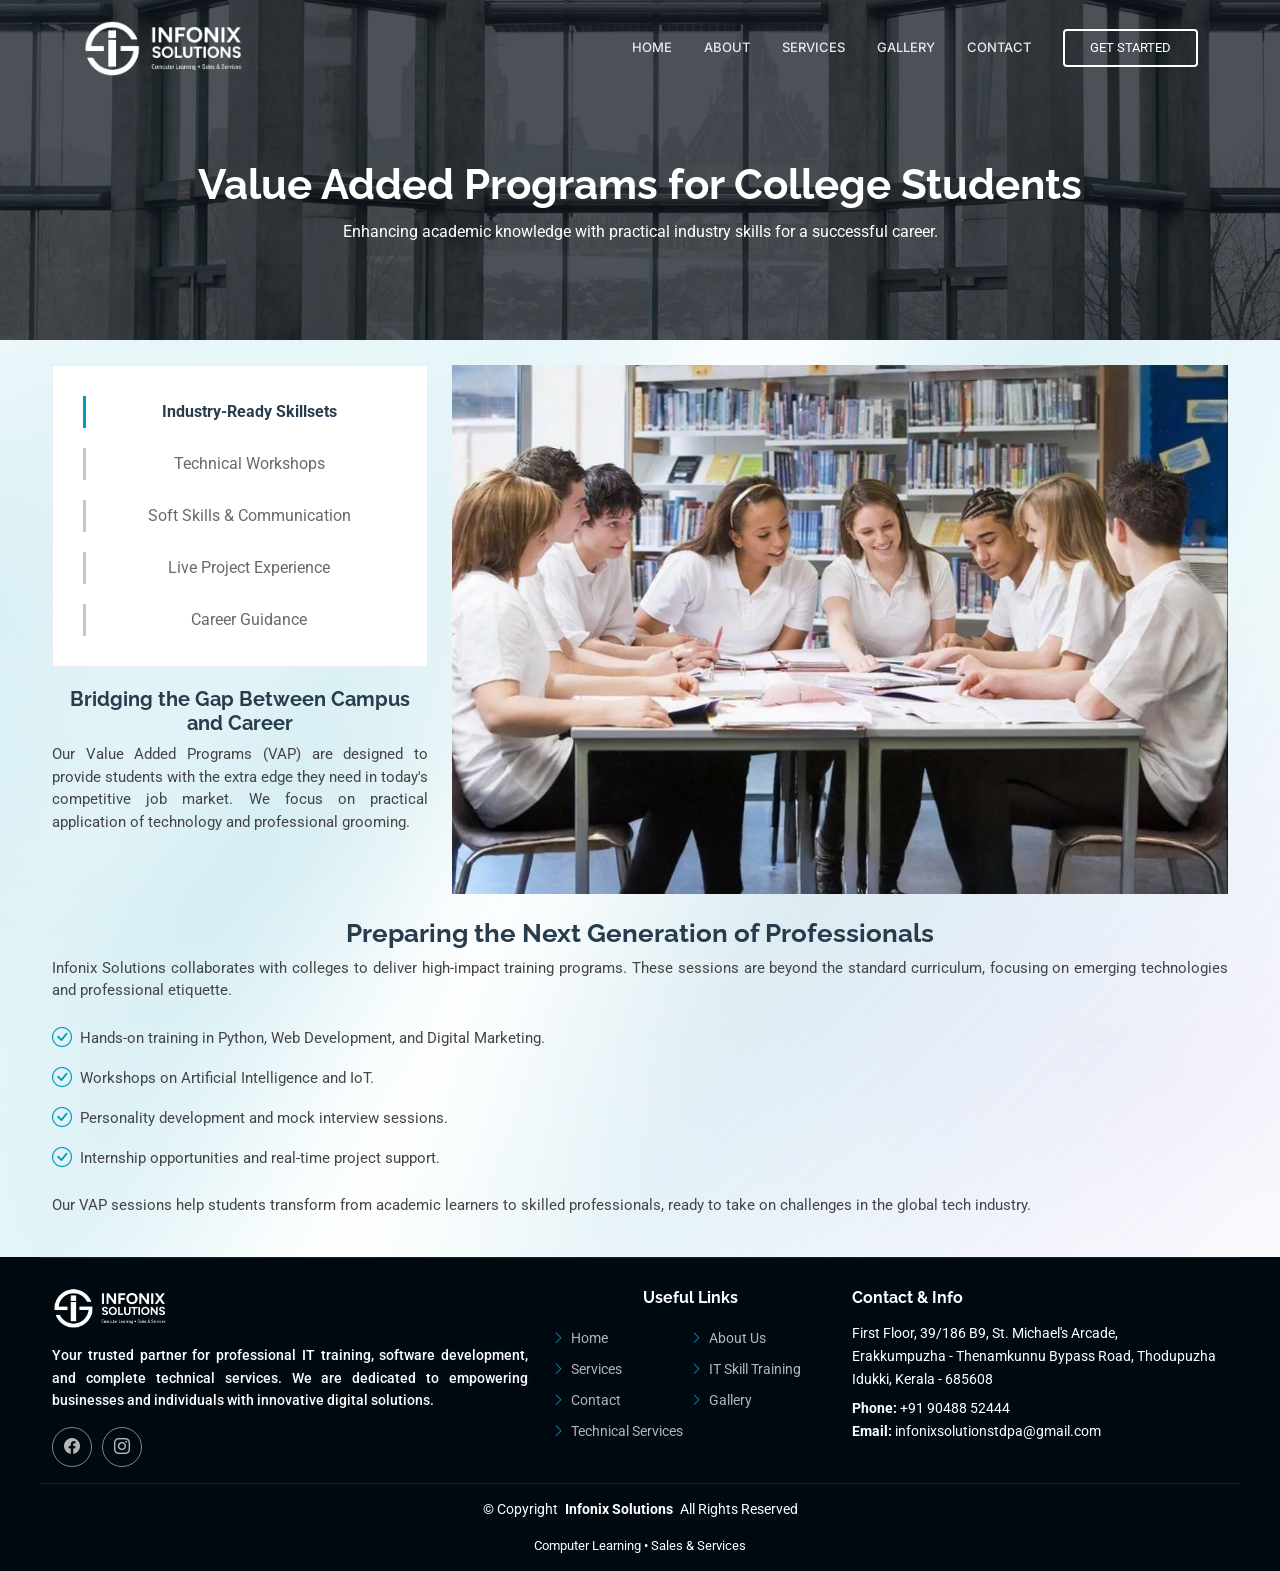
<file: valueprogram.html>
<!DOCTYPE html>
<html lang="en">

<head>
  <meta charset="utf-8">
  <meta content="width=device-width, initial-scale=1.0" name="viewport">
  <title>Value Added Programs - Infonix Solutions</title>
  <meta name="description"
    content="Industry-ready skill development programs for college students to bridge the gap between academic learning and career requirements.">
  <meta name="keywords"
    content="Value Added Program, College student training, Career development Thodupuzha, Skill enhancement programs">

  <!-- Favicons -->
  <link href="assets/img/Infonix_logo_S.webp" rel="icon">
  <link href="assets/img/apple-touch-icon.webp" rel="apple-touch-icon">

  <!-- Fonts -->
  <link href="https://fonts.googleapis.com" rel="preconnect">
  <link href="https://fonts.gstatic.com" rel="preconnect" crossorigin>
  <link
    href="https://fonts.googleapis.com/css2?family=Roboto:ital,wght@0,100;0,300;0,400;0,500;0,700;0,900;1,100;1,300;1,400;1,500;1,700;1,900&family=Raleway:ital,wght@0,100;0,200;0,300;0,400;0,500;0,600;0,700;0,800;0,900;1,100;1,200;1,300;1,400;1,500;1,600;1,700;1,800;1,900&family=Inter:wght@100;200;300;400;500;600;700;800;900&display=swap"
    rel="stylesheet">

  <!-- Vendor CSS Files -->
  <link href="assets/vendor/bootstrap/css/bootstrap.min.css" rel="stylesheet">
  <link href="assets/vendor/bootstrap-icons/bootstrap-icons.css" rel="stylesheet">
  <link href="assets/vendor/aos/aos.css" rel="stylesheet">
  <link href="assets/vendor/glightbox/css/glightbox.min.css" rel="stylesheet">
  <link href="assets/vendor/swiper/swiper-bundle.min.css" rel="stylesheet">

  <!-- Main CSS File -->
  <link href="assets/css/main.css" rel="stylesheet">
</head>

<body class="service-details-page">

  <header id="header" class="header d-flex align-items-center fixed-top">
    <div class="container-fluid container-xl position-relative d-flex align-items-center">

      <a href="index.html" class="logo d-flex align-items-center me-auto">
        <img src="assets/img/infonix logo-white.webp" alt="">
      </a>

      <nav id="navmenu" class="navmenu">
        <ul>
          <li><a href="index.html">Home</a></li>
          <li><a href="index.html#about">About</a></li>
          <li><a href="index.html#services">Services</a></li>
          <li><a href="gallery.html">Gallery</a></li>
          <li><a href="index.html#contact">Contact</a></li>
        </ul>
        <i class="mobile-nav-toggle d-xl-none bi bi-list"></i>
      </nav>

      <a class="cta-btn" href="#service-details">Get Started</a>

    </div>
  </header>

  <main class="main">

    <!-- Page Title -->
    <div class="page-title dark-background" data-aos="fade"
      style="background-image: url(assets/img/page-title-bg.webp);">
      <div class="container position-relative">
        <h1>Value Added Programs for College Students</h1>
        <p>Enhancing academic knowledge with practical industry skills for a successful career.</p>
        <nav class="breadcrumbs">
          <!-- <ol>
            <li><a href="index.html">Home</a></li>
            <li class="current">Value Added Programs</li>
          </ol> -->
        </nav>
      </div>
    </div><!-- End Page Title -->

    <section id="service-details" class="service-details section tech-pattern-light">
      <div class="container">
        <div class="row gy-4">
          <div class="col-lg-4" data-aos="fade-up" data-aos-delay="100">
            <div class="services-list">
              <a href="#" class="active">Industry-Ready Skillsets</a>
              <a href="#">Technical Workshops</a>
              <a href="#">Soft Skills & Communication</a>
              <a href="#">Live Project Experience</a>
              <a href="#">Career Guidance</a>
            </div>
            <h4>Bridging the Gap Between Campus and Career</h4>
            <p>
              Our Value Added Programs (VAP) are designed to provide students with the extra edge they need in today's
              competitive job market. We focus on practical application of technology and professional grooming.
            </p>
          </div>
          <div class="col-lg-8" data-aos="fade-up" data-aos-delay="200">
            <img src="assets/img/valueprogram.webp" alt="Value Added Program" class="img-fluid services-img">
          </div>

          <div class="col-12" data-aos="fade-up" data-aos-delay="300">
            <h3 class="text-center" style="margin-top: -20px;">Preparing the Next Generation of Professionals</h3>
            <p>
              Infonix Solutions collaborates with colleges to deliver high-impact training programs. These sessions are
              beyond the standard curriculum, focusing on emerging technologies and professional etiquette.
            </p>
            <ul>
              <li><i class="bi bi-check-circle"></i> <span>Hands-on training in Python, Web Development, and Digital
                  Marketing.</span></li>
              <li><i class="bi bi-check-circle"></i> <span>Workshops on Artificial Intelligence and IoT.</span></li>
              <li><i class="bi bi-check-circle"></i> <span>Personality development and mock interview sessions.</span>
              </li>
              <li><i class="bi bi-check-circle"></i> <span>Internship opportunities and real-time project
                  support.</span></li>
            </ul>
            <p>
              Our VAP sessions help students transform from academic learners to skilled professionals, ready to take on
              challenges in the global tech industry.
            </p>
          </div>
        </div>
      </div>
    </section>
    <!-- /Service Details Section -->

  </main>

  <footer id="footer" class="footer dark-background">
    <div class="container footer-top">
      <div class="row gy-4">

        <!-- About Column -->
        <div class="col-lg-5 col-md-12 footer-about">
          <a href="index.html" class="logo d-flex align-items-center mb-3">
            <img src="assets/img/infonix logo-white.webp" alt="Infonix Logo" style="max-height: 40px;">
          </a>
          <p class="description">
            Your trusted partner for professional IT training, software development,
            and complete technical services. We are dedicated to empowering businesses and individuals
            with innovative digital solutions.
          </p>
          <div class="social-links d-flex mt-3">
            <a href="#"><i class="bi bi-facebook"></i></a>
            <a href="#"><i class="bi bi-instagram"></i></a>
          </div>
        </div>

        <!-- Useful Links -->
        <div class="col-lg-3 col-md-6 footer-links">
          <h4>Useful Links</h4>
          <ul>
            <li><i class="bi bi-chevron-right"></i><a href="index.html">Home</a></li>
            <li><i class="bi bi-chevron-right"></i><a href="index.html#about">About Us</a></li>
            <li><i class="bi bi-chevron-right"></i><a href="index.html#services">Services</a></li>
            <li><i class="bi bi-chevron-right"></i><a href="service-details.html">IT Skill Training</a></li>
            <li><i class="bi bi-chevron-right"></i><a href="index.html#contact">Contact</a></li>
            <li><i class="bi bi-chevron-right"></i><a href="gallery.html">Gallery</a></li>
            <li><i class="bi bi-chevron-right"></i><a href="technicalservice.html">Technical Services</a></li>
          </ul>
        </div>

        <!-- Contact Section -->
        <div class="col-lg-4 col-md-6 footer-contact">
          <h4>Contact & Info</h4>
          <p>First Floor, 39/186 B9, St. Michael's Arcade,</p>
          <p>Erakkumpuzha - Thenamkunnu Bypass Road, Thodupuzha</p>
          <p>Idukki, Kerala - 685608</p>
          <p class="mt-2"><strong>Phone:</strong> <a href="tel:+919048852444"
              style="color: inherit; text-decoration: none;">+91 90488 52444</a></p>
          <p><strong>Email:</strong> <a href="mailto:infonixsolutionstdpa@gmail.com"
              style="color: inherit; text-decoration: none;">infonixsolutionstdpa@gmail.com</a></p>
        </div>

      </div>
    </div>

    <!-- Copyright -->
    <div class="container copyright text-center mt-3">
      <p>
        © Copyright <strong class="px-1 sitename">Infonix Solutions</strong>
        All Rights Reserved
      </p>
      <div class="credits">
        Computer Learning • Sales & Services
      </div>
    </div>

  </footer>

  <!-- Scroll Top -->
  <a href="#" id="scroll-top" class="scroll-top d-flex align-items-center justify-content-center"><i
      class="bi bi-arrow-up-short"></i></a>

  <!-- Contact Buttons -->
  <div class="contact-actions">
    <!-- Static Alert Messages moved outside to prevent hover triggers -->
    <div class="floating-alerts mb-2">
      <a href="technicalservice.html" class="static-alert-link" data-aos="fade-left" data-aos-delay="100">
        <i class="bi bi-info-circle-fill me-2"></i> Computer Sales & Service Available
      </a>
      <a href="technicalservice.html" class="static-alert-link" data-aos="fade-left" data-aos-delay="200">
        <i class="bi bi-broadcast me-2"></i> CCTV & Power Solutions
      </a>
    </div>

    <div class="services-wrapper">
      <div class="services-dropdown" id="servicesDropdown">
        <a href="index.html#services" class="service-item-btn">Web Services</a>
        <a href="service-details.html" class="service-item-btn">Training Services</a>
        <a href="technicalservice.html" class="service-item-btn">Technology Supply & Services</a>
      </div>
      <button class="services-btn" id="servicesFab" title="Our Services">
        <span>Services Provided</span>
        <i class="bi bi-chevron-up ms-2"></i>
      </button>
    </div>

    <div class="contact-row">
      <a href="https://wa.me/919048852444" target="_blank" class="whatsapp-btn" title="Chat on WhatsApp">
        <i class="bi bi-whatsapp"></i>
      </a>
      <a href="tel:+919048852444" class="call-btn" title="Call Us">
        <i class="bi bi-telephone-fill"></i>
      </a>
    </div>
  </div>

  <!-- Vendor JS Files -->
  <script src="assets/vendor/bootstrap/js/bootstrap.bundle.min.js"></script>
  <script src="assets/vendor/aos/aos.js"></script>
  <script src="assets/vendor/glightbox/js/glightbox.min.js"></script>
  <script src="assets/vendor/swiper/swiper-bundle.min.js"></script>

  <!-- Main JS File -->
  <script src="assets/js/main.js"></script>

</body>

</html>
</file>
<file: assets/css/main.css>
/* Global Animations */
@keyframes backgroundPan {
  0% {
    background-position: 0% 0%;
  }

  50% {
    background-position: 100% 100%;
  }

  100% {
    background-position: 0% 0%;
  }
}

@keyframes float {
  0% {
    transform: translateY(0px);
  }

  50% {
    transform: translateY(-10px);
  }

  100% {
    transform: translateY(0px);
  }
}

@keyframes soft-pulse {
  0% {
    transform: scale(1);
    box-shadow: 0 0 0 0 rgba(1, 154, 188, 0.4);
  }

  70% {
    transform: scale(1.02);
    box-shadow: 0 0 0 10px rgba(1, 154, 188, 0);
  }

  100% {
    transform: scale(1);
    box-shadow: 0 0 0 0 rgba(1, 154, 188, 0);
  }
}

@keyframes title-shimmer {
  0% {
    background-position: -200% center;
  }

  100% {
    background-position: 200% center;
  }
}

@keyframes kenBurns {
  0% {
    transform: scale(1);
  }

  100% {
    transform: scale(1.15);
  }
}

@keyframes sway {
  0% {
    transform: rotate(-1deg);
  }

  50% {
    transform: rotate(1deg);
  }

  100% {
    transform: rotate(-1deg);
  }
}

:root {
  --default-font: "Roboto", system-ui, -apple-system, "Segoe UI", Roboto, "Helvetica Neue", Arial, "Noto Sans", "Liberation Sans", sans-serif, "Apple Color Emoji", "Segoe UI Emoji", "Segoe UI Symbol", "Noto Color Emoji";
  --heading-font: "Raleway", sans-serif;
  --nav-font: "Inter", sans-serif;
}

/* Global Colors - The following color variables are used throughout the website. Updating them here will change the color scheme of the entire website */
:root {
  --background-color: #ffffff;
  /* Background color for the entire website, including individual sections */
  --default-color: #444444;
  /* Default color used for the majority of the text content across the entire website */
  --heading-color: #273d4e;
  /* Color for headings, subheadings and title throughout the website */
  --accent-color: #019abc;
  /* Accent color that represents your brand on the website. It's used for buttons, links, and other elements that need to stand out */
  --surface-color: #ffffff;
  /* The surface color is used as a background of boxed elements within sections, suchs as cards, icon boxes, or other elements that require a visual separation from the global background. */
  --contrast-color: #ffffff;
  /* Contrast color for text, ensuring readability against backgrounds of accent, heading, or default colors. */
}

/* Nav Menu Colors - The following color variables are used specifically for the navigation menu. They are separate from the global colors to allow for more customization options */
:root {
  --nav-color: #e5eaee;
  /* The default color of the main navmenu links */
  --nav-hover-color: #019abc;
  /* Applied to main navmenu links when they are hovered over or active */
  --nav-mobile-background-color: #ffffff;
  /* Used as the background color for mobile navigation menu */
  --nav-dropdown-background-color: #ffffff;
  /* Used as the background color for dropdown items that appear when hovering over primary navigation items */
  --nav-dropdown-color: #444444;
  /* Used for navigation links of the dropdown items in the navigation menu. */
  --nav-dropdown-hover-color: #019abc;
  /* Similar to --nav-hover-color, this color is applied to dropdown navigation links when they are hovered over. */
}

/* Scroll Top Button */
.scroll-top {
  position: fixed;
  visibility: hidden;
  opacity: 0;
  right: 15px;
  bottom: 15px;
  /* Aligned vertically with contact buttons */
  z-index: 99999;
  background-color: var(--accent-color);
  width: 50px !important;
  height: 50px !important;
  font-size: 24px;
  border-radius: 50% !important;
  transition: all 0.4s;
  border: 2px solid #fff;
  /* White border */
}

/* Color Presets - These classes override global colors when applied to any section or element, providing reuse of the sam color scheme. */

.light-background {
  --background-color: #f1f4fa;
  --surface-color: #ffffff;
}

.dark-background {
  --background-color: #000910;
  --default-color: #ffffff;
  --heading-color: #ffffff;
  --surface-color: #28323a;
  --contrast-color: #ffffff;
}

:root {
  scroll-behavior: smooth;
}

.bg-light-blue {
  background-color: rgba(1, 154, 188, 0.05) !important;
}

.tech-pattern-light {
  background-color: #fcfdfe;
  position: relative;
  z-index: 1;
  overflow: hidden;
  background-image:
    radial-gradient(at 10% 20%, rgba(1, 154, 188, 0.08) 0px, transparent 50%),
    radial-gradient(at 90% 80%, rgba(106, 17, 203, 0.05) 0px, transparent 50%),
    radial-gradient(at 50% 50%, rgba(255, 138, 0, 0.03) 0px, transparent 50%),
    url("data:image/svg+xml,%3Csvg width='100' height='100' viewBox='0 0 100 100' xmlns='http://www.w3.org/2000/svg'%3E%3Ccircle cx='1' cy='1' r='0.5' fill='%23019abc' fill-opacity='0.1'/%3E%3C/svg%3E");
}

.tech-pattern-light::before {
  content: "";
  position: absolute;
  inset: 0;
  z-index: -1;
  opacity: 0.15;
  background-image: url("data:image/svg+xml,%3Csvg width='600' height='600' viewBox='0 0 600 600' xmlns='http://www.w3.org/2000/svg'%3E%3Cg fill='none' stroke='%23019abc' stroke-width='0.5' stroke-dasharray='4 4'%3E%3C!-- Minimalist Computer Schematic --%3E%3Crect x='50' y='50' width='80' height='50' rx='2'/%3E%3Cpath d='M70 100h40 M90 100v10'/%3E%3C!-- Minimalist CCTV Schematic --%3E%3Ccircle cx='500' cy='100' r='15' /%3E%3Cpath d='M500 85v30 M485 100h30 M500 100 L530 130' /%3E%3C!-- Minimalist Code Schematic --%3E%3Cpath d='M100 450 l-10 10 10 10 M120 450 l10 10-10 10' /%3E%3C/g%3E%3C/svg%3E");
  background-size: 600px 600px;
  mask-image: linear-gradient(to bottom, transparent, black, transparent);
}

.tech-pattern-light::after {
  content: "";
  position: absolute;
  top: -30%;
  left: -20%;
  width: 140%;
  height: 160%;
  background:
    linear-gradient(115deg, transparent 35%, rgba(255, 255, 255, 0.9) 45%, rgba(255, 255, 255, 0.9) 48%, transparent 58%),
    linear-gradient(125deg, transparent 20%, rgba(255, 255, 255, 0.4) 30%, rgba(255, 255, 255, 0.4) 33%, transparent 43%),
    radial-gradient(circle at 10% 0%, rgba(255, 255, 255, 1) 0%, rgba(1, 154, 188, 0.2) 40%, transparent 80%);
  filter: blur(20px);
  z-index: -1;
  pointer-events: none;
}

@keyframes shimmer-rays {
  0% {
    transform: translateX(-5%) translateY(-2%) rotate(-5deg);
    opacity: 0.6;
  }

  100% {
    transform: translateX(5%) translateY(2%) rotate(5deg);
    opacity: 1;
  }
}

.tech-pattern-dark {
  background-color: #000910;
  position: relative;
  z-index: 1;
  overflow: hidden;
  background-image:
    radial-gradient(at 0% 0%, rgba(1, 154, 188, 0.1) 0px, transparent 50%),
    url("data:image/svg+xml,%3Csvg width='150' height='150' viewBox='0 0 150 150' xmlns='http://www.w3.org/2000/svg'%3E%3Ctext x='10' y='20' font-family='monospace' font-size='8' fill='%23ffffff' fill-opacity='0.05'%3E0x4F 0x6E 0x78%3C/text%3E%3Cpath d='M0 75h150' stroke='%23ffffff' stroke-width='0.2' stroke-opacity='0.05'/%3E%3C/svg%3E");
}

.tech-pattern-dark::before {
  content: "";
  position: absolute;
  top: 50%;
  left: 50%;
  transform: translate(-50%, -50%);
  width: 100%;
  height: 100%;
  background: radial-gradient(circle, rgba(106, 17, 203, 0.05) 0%, transparent 70%);
  z-index: -1;
  filter: blur(50px);
  animation: float 20s ease-in-out infinite;
}

.circuit-pattern {
  background-color: #ffffff;
  position: relative;
  z-index: 1;
  background-image:
    linear-gradient(rgba(1, 154, 188, 0.05) 1px, transparent 1px),
    linear-gradient(90deg, rgba(1, 154, 188, 0.05) 1px, transparent 1px);
  background-size: 50px 50px;
}

.circuit-pattern::before {
  content: "";
  position: absolute;
  inset: 0;
  z-index: -1;
  background: radial-gradient(circle at 50% 50%, rgba(106, 17, 203, 0.03) 0%, transparent 60%);
  opacity: 0.6;
}

.circuit-pattern::after {
  content: "";
  position: absolute;
  bottom: 0;
  left: 0;
  width: 100%;
  height: 100%;
  pointer-events: none;
  background-image: url("data:image/svg+xml,%3Csvg width='400' height='400' viewBox='0 0 400 400' xmlns='http://www.w3.org/2000/svg'%3E%3Cg fill='none' stroke='%23019abc' stroke-width='0.5' stroke-opacity='0.1'%3E%3Cpath d='M0 100h100v100h100v100h100v100'/%3E%3Ccircle cx='100' cy='100' r='2'/%3E%3Ccircle cx='200' cy='200' r='2'/%3E%3C/g%3E%3C/svg%3E");
  background-size: 400px 400px;
  z-index: -1;
}

.coding-overlay {
  position: relative;
}

.coding-overlay::after {
  content: "console.log('Infonix Solutions');";
  position: absolute;
  top: 10%;
  right: 5%;
  font-family: 'monospace';
  font-size: 14px;
  color: var(--accent-color);
  opacity: 0.2;
  pointer-events: none;
  transform: rotate(15deg);
}

.coding-overlay::before {
  content: "while(learning) { success++; }";
  position: absolute;
  bottom: 10%;
  left: 5%;
  font-family: 'monospace';
  font-size: 14px;
  color: var(--accent-color);
  opacity: 0.2;
  pointer-events: none;
  transform: rotate(-15deg);
}

.elegant-about-theme {
  position: relative;
  border-top: 1px solid rgba(1, 154, 188, 0.1);
  border-bottom: 1px solid rgba(1, 154, 188, 0.1);
}

.elegant-about-theme .content {
  background: rgba(255, 255, 255, 0.6);
  backdrop-filter: blur(10px);
  padding: 30px;
  border-radius: 20px;
  box-shadow: 0 15px 35px rgba(1, 154, 188, 0.05);
  border: 1px solid rgba(255, 255, 255, 0.8);
}

.elegant-about-theme h3 {
  letter-spacing: 2px;
  text-transform: uppercase;
  font-weight: 800;
  background: linear-gradient(to right, var(--accent-color), #6a11cb);
  -webkit-background-clip: text;
  background-clip: text;
  -webkit-text-fill-color: transparent;
  margin-bottom: 20px;
}

body {
  color: var(--default-color);
  background-color: var(--background-color);
  font-family: var(--default-font);
}

a {
  color: #019abc;
  text-decoration: none;
  transition: 0.3s;
}

a:hover {
  color: color-mix(in srgb, #019abc, transparent 25%);
  text-decoration: none;
}

h1,
h2,
h3,
h4,
h5,
h6 {
  color: var(--heading-color);
  font-family: var(--heading-font);
}

.php-email-form .error-message {
  display: none;
  background: #df1529;
  color: #ffffff;
  text-align: left;
  padding: 15px;
  margin-bottom: 24px;
  font-weight: 600;
}

.video-box video {
  width: 100%;
  height: auto;
  border-radius: 12px;
  cursor: pointer;
}

.php-email-form .sent-message {
  display: none;
  color: #ffffff;
  background: #059652;
  text-align: center;
  padding: 15px;
  margin-bottom: 24px;
  font-weight: 600;
}

.php-email-form .loading {
  display: none;
  background: var(--surface-color);
  text-align: center;
  padding: 15px;
  margin-bottom: 24px;
}

.php-email-form .loading:before {
  content: "";
  display: inline-block;
  border-radius: 50%;
  width: 24px;
  height: 24px;
  margin: 0 10px -6px 0;
  border: 3px solid var(--accent-color);
  border-top-color: var(--surface-color);
  animation: php-email-form-loading 1s linear infinite;
}

@keyframes php-email-form-loading {
  0% {
    transform: rotate(0deg);
  }

  100% {
    transform: rotate(360deg);
  }
}

.pulsating-play-btn {
  width: 94px;
  height: 94px;
  background: radial-gradient(var(--accent-color) 50%, color-mix(in srgb, var(--accent-color), transparent 75%) 52%);
  border-radius: 50%;
  display: block;
  position: relative;
  overflow: hidden;
}

.pulsating-play-btn:before {
  content: "";
  position: absolute;
  width: 120px;
  height: 120px;
  animation-delay: 0s;
  animation: pulsate-play-btn 2s;
  animation-direction: forwards;
  animation-iteration-count: infinite;
  animation-timing-function: steps;
  opacity: 1;
  border-radius: 50%;
  border: 5px solid color-mix(in srgb, var(--accent-color), transparent 30%);
  top: -15%;
  left: -15%;
  background: rgba(198, 16, 0, 0);
}

.pulsating-play-btn:after {
  content: "";
  position: absolute;
  left: 50%;
  top: 50%;
  transform: translateX(-40%) translateY(-50%);
  width: 0;
  height: 0;
  border-top: 10px solid transparent;
  border-bottom: 10px solid transparent;
  border-left: 15px solid #fff;
  z-index: 100;
  transition: all 400ms cubic-bezier(0.55, 0.055, 0.675, 0.19);
}

.pulsating-play-btn:hover:before {
  content: "";
  position: absolute;
  left: 50%;
  top: 50%;
  transform: translateX(-40%) translateY(-50%);
  width: 0;
  height: 0;
  border: none;
  border-top: 10px solid transparent;
  border-bottom: 10px solid transparent;
  border-left: 15px solid #fff;
  z-index: 200;
  animation: none;
  border-radius: 0;
}

.pulsating-play-btn:hover:after {
  border-left: 15px solid var(--accent-color);
  transform: scale(20);
}

@keyframes pulsate-play-btn {
  0% {
    transform: scale(0.6, 0.6);
    opacity: 1;
  }

  100% {
    transform: scale(1, 1);
    opacity: 0;
  }
}

.header {
  --background-color: rgba(0, 0, 0, 0);
  --default-color: #ffffff;
  --heading-color: #ffffff;
  color: var(--default-color);
  background-color: var(--background-color);
  padding: 20px 0;
  transition: all 0.5s;
  z-index: 997;
}

.header .logo {
  line-height: 1;
}

.header .logo img {
  max-height: 56px;
  margin-right: 8px;
}

.header .logo h1 {
  font-size: 20px;
  margin: 0;
  font-weight: 700;
  color: var(--heading-color);
}

.header .cta-btn,
.header .cta-btn:focus {
  color: var(--contrast-color);
  font-size: 13px;
  padding: 7px 25px;
  margin: 0 0 0 30px;
  border-radius: 4px;
  transition: 0.3s;
  text-transform: uppercase;
  border: 2px solid var(--contrast-color);
  animation: soft-pulse 3s infinite;
}

.header .cta-btn:hover,
.header .cta-btn:focus:hover {
  color: var(--contrast-color);
  background: #019abc;
  border-color: #019abc;
}

@media (max-width: 1200px) {
  .header .logo {
    order: 1;
  }

  .header .cta-btn {
    display: none;
    /* order: 2;
    margin: 0 15px 0 0;
    padding: 6px 15px; */
  }

  .header .navmenu {
    order: 3;
  }
}

.scrolled .header {
  box-shadow: 0px 0 18px rgba(0, 0, 0, 0.1);
}

.scrolled .header {
  --background-color: rgba(21, 34, 43, 0.85);
}

@media (min-width: 1200px) {
  .navmenu {
    padding: 0;
  }

  .navmenu ul {
    margin: 0;
    padding: 0;
    display: flex;
    list-style: none;
    align-items: center;
  }

  .navmenu li {
    position: relative;
  }

  .navmenu>ul>li {
    white-space: nowrap;
    padding: 15px 14px;
  }

  .navmenu>ul>li:last-child {
    padding-right: 0;
  }

  .navmenu a,
  .navmenu a:focus {
    color: var(--nav-color);
    font-size: 13px;
    padding: 0 2px;
    font-family: var(--nav-font);
    font-weight: 500;
    display: flex;
    align-items: center;
    justify-content: space-between;
    white-space: nowrap;
    transition: 0.3s;
    position: relative;
    text-transform: uppercase;
  }

  .navmenu a i,
  .navmenu a:focus i {
    font-size: 12px;
    line-height: 0;
    margin-left: 5px;
    transition: 0.3s;
  }

  .navmenu>ul>li>a:before {
    content: "";
    position: absolute;
    height: 2px;
    bottom: -6px;
    left: 0;
    background-color: var(--nav-hover-color);
    visibility: hidden;
    width: 0px;
    transition: all 0.3s ease-in-out 0s;
  }

  .navmenu a:hover:before,
  .navmenu li:hover>a:before,
  .navmenu .active:before {
    visibility: visible;
    width: 100%;
  }

  .navmenu li:hover>a,
  .navmenu .active,
  .navmenu .active:focus {
    color: color-mix(in srgb, var(--nav-color) 90%, white 15%);
  }

  .navmenu .dropdown ul {
    margin: 0;
    padding: 10px 0;
    background: var(--nav-dropdown-background-color);
    display: block;
    position: absolute;
    visibility: hidden;
    left: 14px;
    top: 130%;
    opacity: 0;
    transition: 0.3s;
    border-radius: 4px;
    z-index: 99;
    box-shadow: 0px 0px 30px rgba(0, 0, 0, 0.1);
  }

  .navmenu .dropdown ul li {
    min-width: 200px;
  }

  .navmenu .dropdown ul a {
    padding: 10px 20px;
    font-size: 15px;
    text-transform: none;
    color: var(--nav-dropdown-color);
  }

  .navmenu .dropdown ul a i {
    font-size: 12px;
  }

  .navmenu .dropdown ul a:hover,
  .navmenu .dropdown ul .active:hover,
  .navmenu .dropdown ul li:hover>a {
    color: var(--nav-dropdown-hover-color);
  }

  .navmenu .dropdown:hover>ul {
    opacity: 1;
    top: 100%;
    visibility: visible;
  }

  .navmenu .dropdown .dropdown ul {
    top: 0;
    left: -90%;
    visibility: hidden;
  }

  .navmenu .dropdown .dropdown:hover>ul {
    opacity: 1;
    top: 0;
    left: -100%;
    visibility: visible;
  }
}

/* Mobile Navigation */
@media (max-width: 1199px) {
  .mobile-nav-toggle {
    color: var(--nav-color);
    font-size: 28px;
    line-height: 0;
    margin-right: 10px;
    cursor: pointer;
    transition: color 0.3s;
  }

  .navmenu {
    padding: 0;
    z-index: 9997;
  }

  .navmenu ul {
    display: none;
    list-style: none;
    position: absolute;
    inset: 60px 20px 20px 20px;
    padding: 10px 0;
    margin: 0;
    border-radius: 6px;
    background-color: var(--nav-mobile-background-color);
    border: 1px solid color-mix(in srgb, var(--default-color), transparent 90%);
    box-shadow: none;
    overflow-y: auto;
    transition: 0.3s;
    z-index: 9998;
  }

  .navmenu a,
  .navmenu a:focus {
    color: var(--nav-dropdown-color);
    padding: 10px 20px;
    font-family: var(--nav-font);
    font-size: 17px;
    font-weight: 500;
    display: flex;
    align-items: center;
    justify-content: space-between;
    white-space: nowrap;
    transition: 0.3s;
  }

  .navmenu a i,
  .navmenu a:focus i {
    font-size: 12px;
    line-height: 0;
    margin-left: 5px;
    width: 30px;
    height: 30px;
    display: flex;
    align-items: center;
    justify-content: center;
    border-radius: 50%;
    transition: 0.3s;
    background-color: color-mix(in srgb, var(--accent-color), transparent 90%);
  }

  .navmenu a i:hover,
  .navmenu a:focus i:hover {
    background-color: var(--accent-color);
    color: var(--contrast-color);
  }

  .navmenu a:hover,
  .navmenu .active,
  .navmenu .active:focus {
    color: var(--nav-dropdown-hover-color);
  }

  .navmenu .active i,
  .navmenu .active:focus i {
    background-color: var(--accent-color);
    color: var(--contrast-color);
    transform: rotate(180deg);
  }

  .navmenu .dropdown ul {
    position: static;
    display: none;
    z-index: 99;
    padding: 10px 0;
    margin: 10px 20px;
    background-color: var(--nav-dropdown-background-color);
    transition: all 0.5s ease-in-out;
  }

  .navmenu .dropdown ul ul {
    background-color: rgba(33, 37, 41, 0.1);
  }

  .navmenu .dropdown>.dropdown-active {
    display: block;
    background-color: rgba(33, 37, 41, 0.03);
  }

  .mobile-nav-active {
    overflow: hidden;
  }

  .mobile-nav-active .mobile-nav-toggle {
    color: #fff;
    position: absolute;
    font-size: 32px;
    top: 15px;
    right: 15px;
    margin-right: 0;
    z-index: 9999;
  }

  .mobile-nav-active .navmenu {
    position: fixed;
    overflow: hidden;
    inset: 0;
    background: rgba(33, 37, 41, 0.8);
    transition: 0.3s;
  }

  .mobile-nav-active .navmenu>ul {
    display: block;
  }
}

/* footer section*/
.footer {
  color: var(--default-color);
  background-color: var(--background-color);
  font-size: 14px;
}

.footer-top {
  padding-top: 30px;
  border-top: 1px solid color-mix(in srgb, var(--default-color), transparent 90%);
}

/* Logo */
.footer-about .logo {
  display: flex;
  align-items: center;
  gap: 10px;
  line-height: 1;
}

.footer-about .logo img {
  max-height: 56px;
}

.footer-contact {
  text-align: left;
}

.footer-about .logo .sitename {
  font-size: 20px;
  font-weight: 700;
  letter-spacing: 1px;
  font-family: var(--heading-font);
  color: var(--heading-color);
}

/* Text */
.footer-about p {
  font-size: 14px;
  margin-bottom: 2px;
  text-align: justify;
  color: #fff;
  font-weight: 500;
  line-height: 1.6;
  text-shadow: 0 0 10px rgba(255, 255, 255, 0.1);
}

.footer-contact p {
  font-size: 14px;
  margin-bottom: 2px;
}

/* Social Icons */
.footer .social-links {
  justify-content: flex-start;
}

.footer .social-links a {
  display: flex;
  align-items: center;
  justify-content: center;
  width: 40px;
  height: 40px;
  border-radius: 50%;
  border: 1px solid color-mix(in srgb, var(--default-color), transparent 50%);
  font-size: 16px;
  color: color-mix(in srgb, var(--default-color), transparent 30%);
  margin-right: 10px;
  transition: 0.3s;
}

.footer .social-links a:hover {
  color: var(--accent-color);
  border-color: var(--accent-color);
}

/* Links */
.footer h4 {
  font-size: 16px;
  font-weight: bold;
  padding-bottom: 8px;
}

.footer-links ul {
  list-style: none;
  padding: 0;
  margin: 0;
  display: flex;
  flex-wrap: wrap;
}

.footer-links ul li {
  display: flex;
  align-items: flex-start;
  padding: 5px 0;
  width: 50%;
}

.footer-links ul li i {
  margin-right: 6px;
  font-size: 13px;
  color: var(--accent-color);
}

.footer-links ul a {
  color: color-mix(in srgb, var(--default-color), transparent 30%);
  text-decoration: none;
}

.footer-links ul a:hover {
  color: var(--accent-color);
}

/* Copyright */
.footer .copyright {
  padding: 15px 0;
  border-top: 1px solid color-mix(in srgb, var(--default-color), transparent 90%);
}

.footer .credits {
  margin-top: 6px;
  font-size: 13px;
}

/* footer section end */
#preloader {
  position: fixed;
  inset: 0;
  z-index: 999999;
  overflow: hidden;
  background: var(--background-color);
  transition: all 0.6s ease-out;
}

#preloader:before {
  content: "";
  position: fixed;
  top: calc(50% - 30px);
  left: calc(50% - 30px);
  border: 6px solid #ffffff;
  border-color: var(--accent-color) transparent var(--accent-color) transparent;
  border-radius: 50%;
  width: 60px;
  height: 60px;
  animation: animate-preloader 1.5s linear infinite;
}

@keyframes animate-preloader {
  0% {
    transform: rotate(0deg);
  }

  100% {
    transform: rotate(360deg);
  }
}

/* poster-card */
.poster-section {
  padding: 15px 20px 40px 20px;
  background: transparent;
}

.container {
  max-width: 1200px;
  margin: auto;
  text-align: center;
}

.sub-title {
  font-size: 14px;
  color: #f4b400;
  letter-spacing: 2px;
  font-weight: 600;
  margin-bottom: 8px;
}

.main-title {
  font-size: 34px;
  font-weight: 700;
  color: #0b2545;
  margin-bottom: 50px;
}

.poster-grid {
  display: grid;
  grid-template-columns: repeat(5, 1fr);
  gap: 15px;
  align-items: start;
}

@media (max-width: 1200px) {
  .poster-grid {
    grid-template-columns: repeat(3, 1fr);
  }
}

@media (max-width: 768px) {
  .poster-grid {
    grid-template-columns: repeat(2, 1fr);
  }
}

@media (max-width: 480px) {
  .poster-grid {
    grid-template-columns: 1fr;
  }
}

.poster-card {
  border-radius: 18px;
  overflow: hidden;
  background: #fff;
  box-shadow: 0 12px 25px rgba(0, 0, 0, 0.12);
  transition: 0.4s ease;
  padding: 12px;
  /* poster breathing space */
}

.poster-card img {
  width: 100%;
  height: auto;
  /* VERY IMPORTANT */
  object-fit: contain;
  /* FULL poster visible */
  display: block;
}

.poster-card:hover {
  transform: translateY(-6px);
  box-shadow: 0 20px 40px rgba(0, 0, 0, 0.18);
}


@media (max-width: 768px) {
  .main-title {
    font-size: 26px;
  }
}

/* poster-card end*/
/*--------------------------------------------------------------
# Scroll Top Button
--------------------------------------------------------------*/
.scroll-top {
  position: fixed;
  visibility: hidden;
  opacity: 0;
  right: 15px;
  bottom: 15px;
  z-index: 99999;
  background-color: #019abc;
  width: 40px;
  height: 40px;
  border-radius: 4px;
  transition: all 0.4s;
}

.scroll-top i {
  font-size: 24px;
  color: var(--contrast-color);
  line-height: 0;
}

.scroll-top:hover {
  background-color: color-mix(in srgb, var(--accent-color), transparent 20%);
  color: var(--contrast-color);
}

.scroll-top.active {
  visibility: visible;
  opacity: 1;
}

@media screen and (max-width: 768px) {
  [data-aos-delay] {
    transition-delay: 0 !important;
  }
}

.page-title {
  color: var(--default-color);
  background-color: var(--background-color);
  background-size: cover;
  background-position: center;
  background-repeat: no-repeat;
  padding: 160px 0 80px 0;
  text-align: center;
  position: relative;
}

.page-title:before {
  content: "";
  background: color-mix(in srgb, var(--background-color), transparent 30%);
  position: absolute;
  inset: 0;
}

.page-title h1 {
  font-size: 42px;
  font-weight: 700;
  margin-bottom: 10px;
}

.page-title .breadcrumbs ol {
  display: flex;
  flex-wrap: wrap;
  list-style: none;
  justify-content: center;
  padding: 0;
  margin: 0;
  font-size: 16px;
  font-weight: 400;
}

.page-title .breadcrumbs ol li+li {
  padding-left: 10px;
}

.page-title .breadcrumbs ol li+li::before {
  content: "/";
  display: inline-block;
  padding-right: 10px;
  color: color-mix(in srgb, var(--default-color), transparent 50%);
}

section,
.section {
  color: var(--default-color);
  background-color: var(--background-color);
  padding: 25px 0;
  scroll-margin-top: 90px;
  overflow: clip;
}

@media (max-width: 1199px) {

  section,
  .section {
    scroll-margin-top: 76px;
  }
}

.section-title {
  padding-bottom: 20px;
  position: relative;
}

.section-title h2 {
  font-size: 14px;
  font-weight: 500;
  padding: 0;
  line-height: 1px;
  margin: 0;
  letter-spacing: 1.5px;
  text-transform: uppercase;
  color: color-mix(in srgb, var(--default-color), transparent 50%);
  position: relative;
}

.section-title h2::after {
  content: "";
  width: 120px;
  height: 1px;
  display: inline-block;
  background: var(--accent-color);
  margin: 4px 10px;
}

.section-title p {
  color: var(--heading-color);
  margin: 0;
  font-size: 30px;
  font-weight: 800;
  text-transform: uppercase;
  font-family: var(--heading-font);
  background: linear-gradient(90deg, var(--heading-color) 0%, #019abc 50%, var(--heading-color) 100%);
  background-size: 200% auto;
  -webkit-background-clip: text;
  background-clip: text;
  -webkit-text-fill-color: transparent;
  animation: title-shimmer 8s linear infinite;
}

.hero {
  position: relative;
  height: 100vh;
  overflow: hidden;
}

.hero-slider {
  position: absolute;
  inset: 0;
  z-index: 1;
}

.hero-slider img {
  position: absolute;
  width: 100%;
  height: 100%;
  object-fit: cover;
  opacity: 0;
  transition: opacity 1.5s ease-in-out;
  transform-origin: center;
}

.hero-slider img.active {
  opacity: 1;
  /* animation: kenBurns 10s linear infinite alternate; */
}

.about-slider-main img,
.about-slider-sub-1 img,
.about-slider-sub-2 img,
.about-slider-right-main img,
.about-slider-right-sub-1 img,
.about-slider-right-sub-2 img,
.about-slider-new-1 img,
.about-slider-new-2 img,
.about-slider-new-3 img {
  position: absolute;
  top: 0;
  left: 0;
  width: 100%;
  height: 100%;
  object-fit: cover;
  opacity: 0;
  transition: opacity 1.5s ease-in-out;
}

.about-slider-main img.active,
.about-slider-sub-1 img.active,
.about-slider-sub-2 img.active,
.about-slider-right-main img.active,
.about-slider-right-sub-1 img.active,
.about-slider-right-sub-2 img.active,
.about-slider-new-1 img.active,
.about-slider-new-2 img.active,
.about-slider-new-3 img.active {
  opacity: 1;
}

/* Dark overlay */
.hero::before {
  content: "";
  position: absolute;
  inset: 0;
  background: rgba(0, 0, 0, 0.6);
  z-index: 2;
}

/* Fixed Text */
.hero-content {
  position: relative;
  z-index: 3;
  color: #fff;
  text-align: center;
  height: 100%;
  justify-content: center;
}

.btn-get-started {
  font-family: var(--heading-font);
  font-weight: 500;
  font-size: 16px;
  letter-spacing: 1px;
  display: inline-block;
  padding: 12px 40px;
  border-radius: 4px;
  transition: 0.5s;
  margin: 10px;
  color: var(--contrast-color);
  border: 2px solid var(--accent-color);
  background: var(--accent-color);
  animation: float 4s ease-in-out infinite;
}

.btn-get-started:hover {
  background: transparent;
  color: var(--contrast-color);
  border-color: var(--contrast-color);
}

@media (max-width: 768px) {
  .hero h2 {
    font-size: 22px;
  }

  .hero p {
    font-size: 14px;

  }

  .header .logo img {
    max-height: 50px;
    margin-right: 6px;

  }

  .header .logo h1 {
    font-size: 15px;
  }
}

.about h3 {
  text-align: center;
  font-weight: 700;
  font-size: 28px;
  margin-bottom: 20px;
}

.about .fst-italic {
  color: color-mix(in srgb, var(--default-color), var(--contrast-color) 50%);
  text-align: justify;
}

.about p {
  text-align: justify;
}

.about .content ul {
  list-style: none;
  padding: 0;
}

.about .content ul li {
  padding: 0 0 10px 30px;
  position: relative;
}

.about .content ul i {
  position: absolute;
  font-size: 20px;
  left: 0;
  top: -3px;
  color: #019abc;
}

.about .content p:last-child {
  margin-bottom: 0;
}

.about .pulsating-play-btn {
  position: absolute;
  left: calc(50% - 47px);
  top: calc(50% - 47px);
}

.stats .stats-item {
  background-color: var(--surface-color);
  box-shadow: 0px 0 30px rgba(0, 0, 0, 0.1);
  padding: 30px;
}

.stats .stats-item i {
  color: #b62800;
  font-size: 42px;
  line-height: 0;
  margin-right: 20px;
}

.stats .stats-item span {
  color: var(--heading-color);
  font-size: 36px;
  display: block;
  font-weight: 600;
}

.stats .stats-item p {
  padding: 0;
  margin: 0;
  font-family: var(--heading-font);
  font-size: 16px;
}

.services .img {
  border-radius: 8px;
  overflow: hidden;
}



.services .img img {
  transition: 0.6s;
  /* animation: sway 8s ease-in-out infinite alternate; */
}

.services .details {
  background: color-mix(in srgb, var(--surface-color), transparent 5%);
  padding: 30px 20px;
  margin: -100px 30px 0 30px;
  transition: all ease-in-out 0.3s;
  position: relative;
  text-align: center;
  border-radius: 8px;
  box-shadow: 0px 0 25px rgba(0, 0, 0, 0.1);
}

.services .details .icon {
  margin: 0;
  width: 72px;
  height: 72px;
  background: var(--accent-color);
  color: var(--contrast-color);
  border: 6px solid var(--contrast-color);
  border-radius: 50px;
  display: flex;
  align-items: center;
  justify-content: center;
  margin-bottom: 20px;
  font-size: 28px;
  transition: ease-in-out 0.3s;
  position: absolute;
  top: -36px;
  left: calc(50% - 36px);
  animation: float 4s ease-in-out infinite;
}

.services .details h3 {
  font-weight: 700;
  margin: 10px 0 15px 0;
  font-size: 22px;
  transition: ease-in-out 0.3s;
}

.services .details p {
  color: color-mix(in srgb, var(--default-color), transparent 10%);
  line-height: 24px;
  font-size: 14px;
  margin-bottom: 0;
  text-align: justify;
}

.services .service-item:hover .details h3 {
  color: var(--accent-color);
}

.services .service-item:hover .details .icon {
  background: var(--surface-color);
  border: 2px solid var(--accent-color);
}

.services .service-item:hover .details .icon i {
  color: var(--accent-color);
}

.services .service-item:hover .img img {
  transform: scale(1.2);
}

.clients {
  padding: 20px 0;
}

.clients .client-logo {
  display: flex;
  justify-content: center;
  align-items: center;
  overflow: hidden;
}

.clients .client-logo img {
  padding: 20px 40px;
  max-width: 90%;
  transition: 0.3s;
  opacity: 0.5;
  filter: grayscale(100);
}

.clients .client-logo img:hover {
  filter: none;
  opacity: 1;
}

@media (max-width: 640px) {
  .clients .client-logo img {
    padding: 20px;
  }
}

.features .nav-tabs {
  border: 0;
}

.features .nav-link {
  background-color: var(--surface-color);
  color: var(--heading-color);
  border: 1px solid color-mix(in srgb, var(--default-color), transparent 85%);
  padding: 15px 20px;
  transition: 0.3s;
  border-radius: 0;
  display: flex;
  align-items: center;
  justify-content: center;
  cursor: pointer;
  height: 100%;
}

.features .nav-link i {
  padding-right: 15px;
  font-size: 48px;
}

.features .nav-link h4 {
  font-size: 18px;
  font-weight: 600;
  margin: 0;
}

.features .nav-link:hover {
  color: var(--accent-color);
  border-color: var(--accent-color);
}

.features .nav-link.active {
  background: var(--accent-color);
  color: var(--contrast-color);
  border-color: var(--accent-color);
}

.features .nav-link.active h4 {
  color: var(--contrast-color);
}

@media (max-width: 768px) {
  .section-title p {
    font-size: 24px;
  }

  .services .details h3 {
    font-size: 14px;
  }

  .features .nav-link i {
    padding: 0;
    line-height: 1;
    font-size: 36px;
  }

  .services .details p {
    font-size: 13px;
    line-height: 15px;
  }
}

@media (max-width: 575px) {
  .features .nav-link {
    padding: 15px;
  }

  .features .nav-link i {
    font-size: 24px;
  }
}

.features .tab-content {
  margin-top: 30px;
}

.features .tab-pane h3 {
  color: var(--heading-color);
  font-weight: 700;
  font-size: 26px;
}

.features .tab-pane ul {
  list-style: none;
  padding: 0;
}

.features .tab-pane ul li {
  padding-bottom: 10px;
}

.features .tab-pane ul i {
  font-size: 20px;
  padding-right: 4px;
  color: var(--accent-color);
}

.features .tab-pane p:last-child {
  margin-bottom: 0;
  text-align: justify;
}

.features .tab-pane p {
  text-align: justify;
}

/*--------------------------------------------------------------
# Services 2 Section
--------------------------------------------------------------*/
.services-2 .service-item {
  background-color: var(--surface-color);
  padding: 20px;
  border: 1px solid color-mix(in srgb, var(--default-color), transparent 85%);
  transition: 0.3s;
}

.services-2 .service-item .icon {
  font-size: 36px;
  line-height: 0;
  margin-right: 30px;
  color: var(--accent-color);
  animation: float 5s ease-in-out infinite;
}

.services-2 .service-item .title {
  font-weight: 700;
  margin-bottom: 15px;
  font-size: 20px;
}

.services-2 .service-item .title a {
  color: var(--heading-color);
}

.services-2 .service-item .description {
  line-height: 24px;
  font-size: 14px;
  margin: 0;
  text-align: justify;
}

.services-2 .service-item:hover {
  border-color: var(--accent-color);
}

.services-2 .service-item:hover .title a {
  color: var(--accent-color);
}

/*--------------------------------------------------------------
# Testimonials Section
--------------------------------------------------------------*/
.testimonials {
  padding: 80px 0;
  position: relative;
}

.testimonials:before {
  content: "";
  background: color-mix(in srgb, var(--background-color), transparent 30%);
  position: absolute;
  inset: 0;
  z-index: 2;
}

.testimonials .testimonials-bg {
  position: absolute;
  inset: 0;
  display: block;
  width: 100%;
  height: 100%;
  object-fit: cover;
  z-index: 1;
}

.testimonials .container {
  position: relative;
  z-index: 3;
}

.testimonials .testimonials-carousel,
.testimonials .testimonials-slider {
  overflow: hidden;
}

.testimonials .testimonial-item {
  text-align: center;
}

.testimonials .testimonial-item .testimonial-img {
  width: 100px;
  border-radius: 50%;
  border: 6px solid color-mix(in srgb, var(--default-color), transparent 85%);
  margin: 0 auto;
  animation: float 4s ease-in-out infinite;
}

.testimonials .testimonial-item h3 {
  font-size: 20px;
  font-weight: bold;
  margin: 10px 0 5px 0;
}

.testimonials .testimonial-item h4 {
  font-size: 14px;
  margin: 0 0 15px 0;
  color: color-mix(in srgb, var(--default-color), transparent 40%);
}

.testimonials .testimonial-item .stars {
  margin-bottom: 15px;
}

.testimonials .testimonial-item .stars i {
  color: #ffc107;
  margin: 0 1px;
}

.testimonials .testimonial-item .quote-icon-left,
.testimonials .testimonial-item .quote-icon-right {
  color: color-mix(in srgb, var(--default-color), transparent 40%);
  font-size: 26px;
  line-height: 0;
}

.testimonials .testimonial-item .quote-icon-left {
  display: inline-block;
  left: -5px;
  position: relative;
}

.testimonials .testimonial-item .quote-icon-right {
  display: inline-block;
  right: -5px;
  position: relative;
  top: 10px;
  transform: scale(-1, -1);
}

.testimonials .testimonial-item p {
  font-style: italic;
  margin: 0 auto 15px auto;
}

.testimonials .swiper-wrapper {
  height: auto;
}

.testimonials .swiper-pagination {
  margin-top: 20px;
  position: relative;
}

.testimonials .swiper-pagination .swiper-pagination-bullet {
  width: 12px;
  height: 12px;
  background-color: color-mix(in srgb, var(--default-color), transparent 50%);
  opacity: 0.5;
}

.testimonials .swiper-pagination .swiper-pagination-bullet-active {
  background-color: var(--default-color);
  opacity: 1;
}

@media (min-width: 992px) {
  .testimonials .testimonial-item p {
    width: 80%;
  }
}

/*--------------------------------------------------------------
# Portfolio Section
--------------------------------------------------------------*/
.portfolio .portfolio-filters {
  padding: 0;
  margin: 0 auto 20px auto;
  list-style: none;
  text-align: center;
}

.portfolio .portfolio-filters li {
  cursor: pointer;
  display: inline-block;
  padding: 0;
  font-size: 18px;
  font-weight: 500;
  margin: 0 10px;
  line-height: 1;
  margin-bottom: 5px;
  transition: all 0.3s ease-in-out;
}

.portfolio .portfolio-filters li:hover,
.portfolio .portfolio-filters li.filter-active {
  color: var(--accent-color);
}

.portfolio .portfolio-filters li:first-child {
  margin-left: 0;
}

.portfolio .portfolio-filters li:last-child {
  margin-right: 0;
}

@media (max-width: 575px) {
  .portfolio .portfolio-filters li {
    font-size: 14px;
    margin: 0 5px;
  }
}

.portfolio .portfolio-content {
  position: relative;
  overflow: hidden;
}

.portfolio .portfolio-content img {
  transition: 0.3s;
}

.portfolio .portfolio-content .portfolio-info {
  opacity: 0;
  position: absolute;
  inset: 0;
  z-index: 3;
  transition: all ease-in-out 0.3s;
  background: rgba(0, 0, 0, 0.6);
  padding: 15px;
}

.portfolio .portfolio-content .portfolio-info h4 {
  font-size: 14px;
  padding: 5px 10px;
  font-weight: 400;
  color: #ffffff;
  display: inline-block;
  background-color: var(--accent-color);
}

.portfolio .portfolio-content .portfolio-info p {
  position: absolute;
  bottom: 10px;
  text-align: center;
  display: inline-block;
  left: 0;
  right: 0;
  font-size: 16px;
  font-weight: 600;
  color: rgba(255, 255, 255, 0.8);
}

.portfolio .portfolio-content .portfolio-info .preview-link,
.portfolio .portfolio-content .portfolio-info .details-link {
  position: absolute;
  left: calc(50% - 40px);
  font-size: 26px;
  top: calc(50% - 14px);
  color: #fff;
  transition: 0.3s;
  line-height: 1.2;
}

.portfolio .portfolio-content .portfolio-info .preview-link:hover,
.portfolio .portfolio-content .portfolio-info .details-link:hover {
  color: var(--accent-color);
}

.portfolio .portfolio-content .portfolio-info .details-link {
  left: 50%;
  font-size: 34px;
  line-height: 0;
}

.portfolio .portfolio-content:hover .portfolio-info {
  opacity: 1;
}

.portfolio .portfolio-content:hover img {
  transform: scale(1.1);
}

/*--------------------------------------------------------------
# Team Section
--------------------------------------------------------------*/
/* Gallery Box */
#galleryBtn {
  background-color: #019abc;
  border-color: #019abc;
}

#galleryBtn:hover {
  background-color: #019abc;
  border-color: #019abc;
}

.gallery-box {
  width: 100%;
  height: 260px;
  overflow: hidden;
  border-radius: 12px;
  box-shadow: 0 6px 18px rgba(0, 0, 0, 0.12);
  background: #f5f5f5;
}

/* Image fit inside box */
.gallery-box img {
  width: 100%;
  height: 100%;
  object-fit: cover;
  transition: transform 0.4s ease;
}

/* Hover effect */
.gallery-box:hover img {
  transform: scale(1.08);
}

/* Technical Showcase Gallery Mini Links */
.gallery-mini-link {
  font-size: 13px;
  font-weight: 600;
  color: #019abc;
  text-decoration: none;
  transition: all 0.3s ease;
  display: inline-flex;
  align-items: center;
  gap: 5px;
  margin-top: 10px;
}

.gallery-mini-link:hover {
  color: #b62800;
  transform: translateX(5px);
}

.gallery-mini-link i {
  font-size: 14px;
}

.team .member {
  position: relative;
}

.team .member .pic {
  overflow: hidden;
  margin-bottom: 0;
  height: 170px;
  border-radius: 12px;
  box-shadow: 0 5px 15px rgba(0, 0, 0, 0.1);
}

.team .member .pic img {
  width: 100%;
  height: 100%;
  object-fit: cover;
  transition: transform 0.4s ease;
}

.team .member .pic:hover img {
  transform: scale(1.1);
}

.team .member .member-info {
  background-color: var(--surface-color);
  color: color-mix(in srgb, var(--default-color), transparent 20%);
  box-shadow: 0px 2px 15px rgba(0, 0, 0, 0.1);
  position: absolute;
  bottom: -50px;
  left: 20px;
  right: 20px;
  padding: 20px 15px;
  overflow: hidden;
  transition: 0.5s;
}

.team .member h4 {
  font-weight: 700;
  margin-bottom: 10px;
  font-size: 16px;
  position: relative;
  padding-bottom: 10px;
}

.team .member h4::after {
  content: "";
  position: absolute;
  display: block;
  width: 50px;
  height: 1px;
  background: color-mix(in srgb, var(--default-color), transparent 60%);
  bottom: 0;
  left: 0;
}

.team .member span {
  font-style: italic;
  display: block;
  font-size: 13px;
}

.team .member .social {
  position: absolute;
  right: 15px;
  bottom: 15px;
}

.team .member .social a {
  transition: color 0.3s;
  color: color-mix(in srgb, var(--default-color), transparent 70%);
}

.team .member .social a:hover {
  color: var(--accent-color);
}

.team .member .social i {
  font-size: 16px;
  margin: 0 2px;
}

/*--------------------------------------------------------------
# Contact Section
--------------------------------------------------------------*/
.contact .info-item {
  background-color: var(--surface-color);
  box-shadow: 0px 0px 20px rgba(0, 0, 0, 0.1);
  padding: 24px 0 30px 0;
}

.contact .info-item i {
  font-size: 20px;
  color: var(--accent-color);
  width: 56px;
  height: 56px;
  font-size: 24px;
  display: flex;
  justify-content: center;
  align-items: center;
  border-radius: 4px;
  transition: all 0.3s ease-in-out;
  border-radius: 50%;
  border: 2px dotted color-mix(in srgb, var(--accent-color), transparent 40%);
}

.contact .info-item h3 {
  font-size: 20px;
  color: color-mix(in srgb, var(--default-color), transparent 20%);
  font-size: 18px;
  font-weight: 700;
  margin: 10px 0;
}

.contact .info-item p {
  padding: 0;
  text-align: center;
  margin-bottom: 0;
  font-size: 14px;
}

.contact .php-email-form {
  background-color: var(--surface-color);
  box-shadow: 0px 0px 20px rgba(0, 0, 0, 0.1);
  height: 100%;
  padding: 30px;
}

@media (max-width: 575px) {
  .contact .php-email-form {
    padding: 20px;
  }
}

.contact .php-email-form input[type=text],
.contact .php-email-form input[type=email],
.contact .php-email-form textarea {
  font-size: 14px;
  padding: 10px 15px;
  box-shadow: none;
  border-radius: 0;
  color: var(--default-color);
  background-color: var(--surface-color);
  border-color: color-mix(in srgb, var(--default-color), transparent 80%);
}

.contact .php-email-form input[type=text]:focus,
.contact .php-email-form input[type=email]:focus,
.contact .php-email-form textarea:focus {
  border-color: var(--accent-color);
}

.contact .php-email-form input[type=text]::placeholder,
.contact .php-email-form input[type=email]::placeholder,
.contact .php-email-form textarea::placeholder {
  color: color-mix(in srgb, var(--default-color), transparent 70%);
}

.contact .php-email-form button[type=submit] {
  color: var(--contrast-color);
  background: var(--accent-color);
  border: 0;
  padding: 10px 30px;
  transition: 0.4s;
  border-radius: 50px;
}

.contact .php-email-form button[type=submit]:hover {
  background: color-mix(in srgb, var(--accent-color), transparent 20%);
}

/*--------------------------------------------------------------
# Portfolio Details Section
--------------------------------------------------------------*/
.portfolio-details .portfolio-details-slider img {
  width: 100%;
}

.portfolio-details .portfolio-details-slider .swiper-pagination {
  margin-top: 20px;
  position: relative;
}

.portfolio-details .portfolio-details-slider .swiper-pagination .swiper-pagination-bullet {
  width: 12px;
  height: 12px;
  background-color: color-mix(in srgb, var(--default-color), transparent 85%);
  opacity: 1;
}

.portfolio-details .portfolio-details-slider .swiper-pagination .swiper-pagination-bullet-active {
  background-color: var(--accent-color);
}

.portfolio-details .portfolio-info {
  background-color: var(--surface-color);
  padding: 30px;
  box-shadow: 0px 0 30px rgba(0, 0, 0, 0.1);
}

.portfolio-details .portfolio-info h3 {
  font-size: 22px;
  font-weight: 700;
  margin-bottom: 20px;
  padding-bottom: 20px;
  border-bottom: 1px solid color-mix(in srgb, var(--default-color), transparent 85%);
}

.portfolio-details .portfolio-info ul {
  list-style: none;
  padding: 0;
  font-size: 15px;
}

.portfolio-details .portfolio-info ul li+li {
  margin-top: 10px;
}

.portfolio-details .portfolio-description {
  padding-top: 30px;
}

.portfolio-details .portfolio-description h2 {
  font-size: 26px;
  font-weight: 700;
  margin-bottom: 20px;
}

.portfolio-details .portfolio-description p {
  padding: 0;
  color: color-mix(in srgb, var(--default-color), transparent 30%);
  text-align: justify;
}

/*--------------------------------------------------------------
# Service Details Section
--------------------------------------------------------------*/
.service-details .services-list {
  background-color: var(--surface-color);
  padding: 10px 30px;
  border: 1px solid color-mix(in srgb, var(--default-color), transparent 90%);
  margin-bottom: 20px;
}

.service-details .services-list a {
  display: block;
  line-height: 1;
  padding: 8px 0 8px 15px;
  border-left: 3px solid color-mix(in srgb, var(--default-color), transparent 70%);
  margin: 20px 0;
  color: color-mix(in srgb, var(--default-color), transparent 20%);
  transition: 0.3s;
}

.service-details .services-list a.active {
  color: var(--heading-color);
  font-weight: 700;
  border-color: var(--accent-color);
}

.service-details .services-list a:hover {
  border-color: var(--accent-color);
}

.service-details .services-img {
  margin-bottom: 20px;
}

.service-details h3 {
  font-size: 26px;
  font-weight: 700;
}

.service-details h4 {
  font-size: 20px;
  font-weight: 700;
}

.service-details p {
  font-size: 15px;
  text-align: justify;
}

.service-details ul {
  list-style: none;
  padding: 0;
  font-size: 15px;
}

.service-details ul li {
  padding: 5px 0;
  display: flex;
  align-items: center;
}

.service-details ul i {
  font-size: 20px;
  margin-right: 8px;
  color: var(--accent-color);
}

@media (max-width: 991px) {
  .navmenu {
    display: none;
    position: absolute;
    top: 100%;
    right: 15px;
    background: #fff;
    width: 200px;
    padding: 15px;
    box-shadow: 0 10px 25px rgba(0, 0, 0, 0.1);
  }

  .navmenu.active {
    display: block;
  }

  .navmenu ul {
    flex-direction: column;
    gap: 12px;
  }
}

/*--------------------------------------------------------------
# Floating Contact Buttons
--------------------------------------------------------------*/
.contact-actions {
  position: fixed;
  right: 15px;
  /* Align container to the right edge (same as scroll-top) */
  bottom: 15px;
  z-index: 9999;
  display: flex;
  flex-direction: column;
  align-items: flex-end;
  /* Align items to the right */
  gap: 15px;
  opacity: 0;
  visibility: hidden;
  transition: all 0.4s ease-in-out;
}

.contact-actions.active {
  opacity: 1;
  visibility: visible;
}

/* Horizontal row for WhatsApp and Call */
.contact-actions .contact-row {
  display: flex;
  gap: 15px;
  margin-right: 65px;
  /* Push row left to make space for Scroll Top button (50px width + 15px gap) */
}

/* Round buttons (WhatsApp/Call) */
.contact-actions a {
  width: 50px;
  height: 50px;
  border-radius: 50%;
  display: flex;
  align-items: center;
  justify-content: center;
  font-size: 24px;
  color: #fff;
  transition: all 0.3s cubic-bezier(0.175, 0.885, 0.32, 1.275);
  box-shadow: 0 5px 15px rgba(0, 0, 0, 0.2);
  text-decoration: none;
  border: 2px solid #fff;
  /* White border */
  cursor: pointer;
}

/* Services Trigger Button (Pill shape) */
.contact-actions button.services-btn {
  width: auto;
  height: 50px;
  padding: 0 25px;
  border-radius: 50px;
  display: flex;
  align-items: center;
  justify-content: center;
  font-size: 16px;
  font-weight: 600;
  color: #fff;
  transition: all 0.3s cubic-bezier(0.175, 0.885, 0.32, 1.275);
  box-shadow: 0 5px 15px rgba(0, 0, 0, 0.2);
  border: 2px solid #fff;
  /* White border */
  cursor: pointer;
}

/* Colors */
.contact-actions .whatsapp-btn {
  background-color: #25d366;
  /* Default WhatsApp Green */
  color: #fff;
}

.contact-actions .call-btn {
  background-color: #ff6b00;
  /* Vibrant Orange */
  color: #fff;
}

.contact-actions .services-btn {
  background-color: #019abc;
  /* Keep Theme Blue for Services */
}

/* Hover Effects */
.contact-actions a:hover,
.contact-actions button.services-btn:hover {
  transform: translateY(-5px);
  box-shadow: 0 8px 25px rgba(0, 0, 0, 0.3);
  border-color: #fff;
}

.contact-actions .whatsapp-btn:hover {
  background-color: #20bd5a;
}

.contact-actions .call-btn:hover {
  background-color: #e65100;
}

.contact-actions .services-btn:hover,
.contact-actions .services-btn.active {
  background-color: #01829e;
}

.contact-actions button.services-btn i {
  transition: transform 0.3s ease;
}

.contact-actions button.services-btn.active i,
.services-wrapper:hover button.services-btn i {
  transform: rotate(180deg);
}

/* Services Dropdown/Container */
.services-wrapper {
  position: relative;
  display: flex;
  flex-direction: column;
  align-items: flex-end;
}

/* Show dropdown on hover (in addition to click/.active) */
.services-wrapper:hover .services-dropdown {
  opacity: 1;
  visibility: visible;
  transform: translateY(0);
  pointer-events: auto;
}

/* Explicitly closed state (overrides hover when clicked to close) */
.services-wrapper.explicit-closed .services-dropdown {
  opacity: 0 !important;
  visibility: hidden !important;
  transform: translateY(20px) !important;
  pointer-events: none !important;
}

.services-wrapper.explicit-closed button.services-btn i {
  transform: rotate(0deg) !important;
}

/* CSS simplified to click-toggle only */


/* Removed :hover rule to allow click logic */

.services-dropdown {
  position: absolute;
  bottom: 45px;
  /* Above the button */
  right: 0;
  /* Align to the right of the button */
  left: auto;
  /* Removed card styles to make them look like floating buttons */
  background-color: transparent;
  box-shadow: none;
  padding: 0;
  padding-bottom: 15px;
  /* Add padding at bottom to bridge gap for hover */
  min-width: 200px;
  display: flex;
  flex-direction: column;
  gap: 10px;
  align-items: flex-end;
  /* Align buttons to right */

  opacity: 0;
  visibility: hidden;
  transform: translateY(20px);
  /* Start lower for more visible pop */
  transition: all 0.6s ease-out;
  /* Slower, smoother transition */
  pointer-events: none;
  /* Prevent clicks when hidden */
}

.services-dropdown.active {
  opacity: 1;
  visibility: visible;
  transform: translateY(0);
  pointer-events: auto;
}

/* Service Item Buttons inside dropdown */
.services-dropdown a.service-item-btn {
  display: block;
  width: auto;
  height: auto;
  border-radius: 50px;
  box-shadow: 0 4px 15px rgba(0, 0, 0, 0.15);
  padding: 10px 20px;
  font-size: 14px;
  font-weight: 600;
  color: #004a63;
  /* Darker blue text for contrast */
  text-align: center;
  white-space: nowrap;

  /* Sky blue to White gradient */
  background: linear-gradient(135deg, #87CEFA 0%, #ffffff 100%);
  border: 1px solid transparent;
  /* Reserve space for border */
  transition: all 0.3s ease;
}

.services-dropdown a.service-item-btn:hover {
  background: transparent;
  color: #019abc;
  /* Add border on hover so it remains visible */
  border-color: #019abc;
  transform: scale(1.05);
  box-shadow: 0 6px 20px rgba(0, 0, 0, 0.1);
}

/* Ensure buttons don't overlap with scroll top on mobile if needed, though 80px bottom is usually safe */
@media (max-width: 768px) {
  .contact-actions a {
    width: 45px;
    height: 45px;
    font-size: 20px;
  }
}

/* Poster Carousel Styles */
.poster-carousel .swiper-slide {
  width: auto;
  flex-shrink: 0;
}

.poster-carousel .swiper-slide img {
  display: block;
  width: auto;
  height: 250px;
  /* Fixed height, width adjusts to aspect ratio */
  border-radius: 12px;
  box-shadow: 0 4px 15px rgba(0, 0, 0, 0.1);
}

@media (max-width: 768px) {
  .poster-carousel .swiper-slide img {
    height: 125px;
  }
}

/* Floating Alert Messages */
.floating-alerts {
  display: flex;
  flex-direction: column;
  gap: 8px;
  align-items: flex-end;
  pointer-events: auto;
  transition: all 0.5s cubic-bezier(0.68, -0.55, 0.265, 1.55);
}

/* Push alerts up when dropdown is active or hovered */
.contact-actions:has(.services-wrapper:hover) .floating-alerts,
.contact-actions:has(.services-wrapper.active) .floating-alerts {
  transform: translateY(-135px);
}

.static-alert-link {
  display: flex !important;
  align-items: center !important;
  padding: 4px 12px 4px 4px !important;
  background: white !important;
  color: #333 !important;
  border-radius: 50px !important;
  font-size: 11px !important;
  font-weight: 700 !important;
  text-decoration: none !important;
  box-shadow: 0 10px 25px rgba(0, 0, 0, 0.1) !important;
  transition: all 0.4s ease !important;
  white-space: nowrap !important;
  border: 1px solid #eee !important;
  position: relative !important;
  width: max-content !important;
  max-width: none !important;
  height: auto !important;
  line-height: normal !important;
  animation: notification-bounce 2s infinite !important;
}

/* The "Sun" / Message Badge Icon */
.static-alert-link i {
  width: 24px;
  height: 24px;
  background: linear-gradient(135deg, #ff9800, #ff5722);
  color: white;
  border-radius: 50%;
  display: flex;
  align-items: center;
  justify-content: center;
  margin-right: 6px;
  font-size: 12px;
  box-shadow: 0 0 10px rgba(255, 87, 34, 0.4);
  transition: all 0.3s ease;
}

/* Glowing Aura effect on hover */
.static-alert-link:hover {
  transform: scale(1.05) translateX(-5px);
  background: #fff;
  box-shadow: 0 15px 30px rgba(255, 87, 34, 0.2);
  border-color: #ff9800;
}

.static-alert-link:hover i {
  transform: rotate(360deg);
  background: linear-gradient(135deg, #ffc107, #ff9800);
}

/* Notification Bounce & Glow Animation */
@keyframes notification-bounce {

  0%,
  100% {
    transform: translateY(0);
  }

  50% {
    transform: translateY(-5px);
  }
}

/* Second alert slightly delayed with a different color */
.floating-alerts a:nth-child(2) {
  animation-delay: 0.3s;
}

.floating-alerts a:nth-child(2) i {
  background: linear-gradient(135deg, #00c6ff, #0072ff);
  box-shadow: 0 0 15px rgba(0, 114, 255, 0.5);
}

.static-alert-link:nth-child(2):hover {
  border-color: #00c6ff;
}

/*--------------------------------------------------------------
# Bottom Left Floating Logo Badge (Infonix Ignite)
--------------------------------------------------------------*/
.ignite-badge-container {
  position: fixed;
  left: 20px;
  bottom: 20px;
  z-index: 9999;
  transition: all 0.3s ease-in-out;
}

.ignite-badge-link {
  display: flex;
  flex-direction: column;
  align-items: center;
  justify-content: center;
  background: transparent;
  padding: 0;
  border-radius: 0;
  border: none;
  box-shadow: none;
  text-decoration: none;
  transition: all 0.3s ease-in-out;
}

.ignite-badge-text {
  font-family: "Raleway", sans-serif;
  font-size: 11px;
  font-weight: 800;
  color: #ffffff;
  background: linear-gradient(135deg, #ff6b00, #ff8c00);
  padding: 4px 12px;
  border-radius: 20px;
  text-transform: uppercase;
  letter-spacing: 1.5px;
  margin-bottom: 8px;
  box-shadow: 0 4px 10px rgba(255, 107, 0, 0.4);
  transition: all 0.3s ease;
  white-space: nowrap;
}

.ignite-badge-link:hover .ignite-badge-text {
  background: linear-gradient(135deg, #019abc, #00b4db);
  box-shadow: 0 4px 12px rgba(1, 154, 188, 0.5);
  transform: translateY(-2px) scale(1.05);
}

.ignite-badge-link img {
  height: 160px;
  width: auto;
  display: block;
  filter: drop-shadow(0 4px 10px rgba(0, 0, 0, 0.25));
  transition: all 0.3s cubic-bezier(0.175, 0.885, 0.32, 1.275);
}

.ignite-badge-link:hover img {
  transform: translateY(-6px) scale(1.08);
  filter: drop-shadow(0 10px 20px rgba(1, 154, 188, 0.5));
}

/* Adapt for small screens */
@media (max-width: 576px) {
  .ignite-badge-container {
    left: 10px;
    bottom: 10px;
  }
  .ignite-badge-text {
    font-size: 9px;
    padding: 3px 8px;
    margin-bottom: 4px;
    letter-spacing: 1px;
  }
  .ignite-badge-link img {
    height: 85px;
  }
}
</file>
